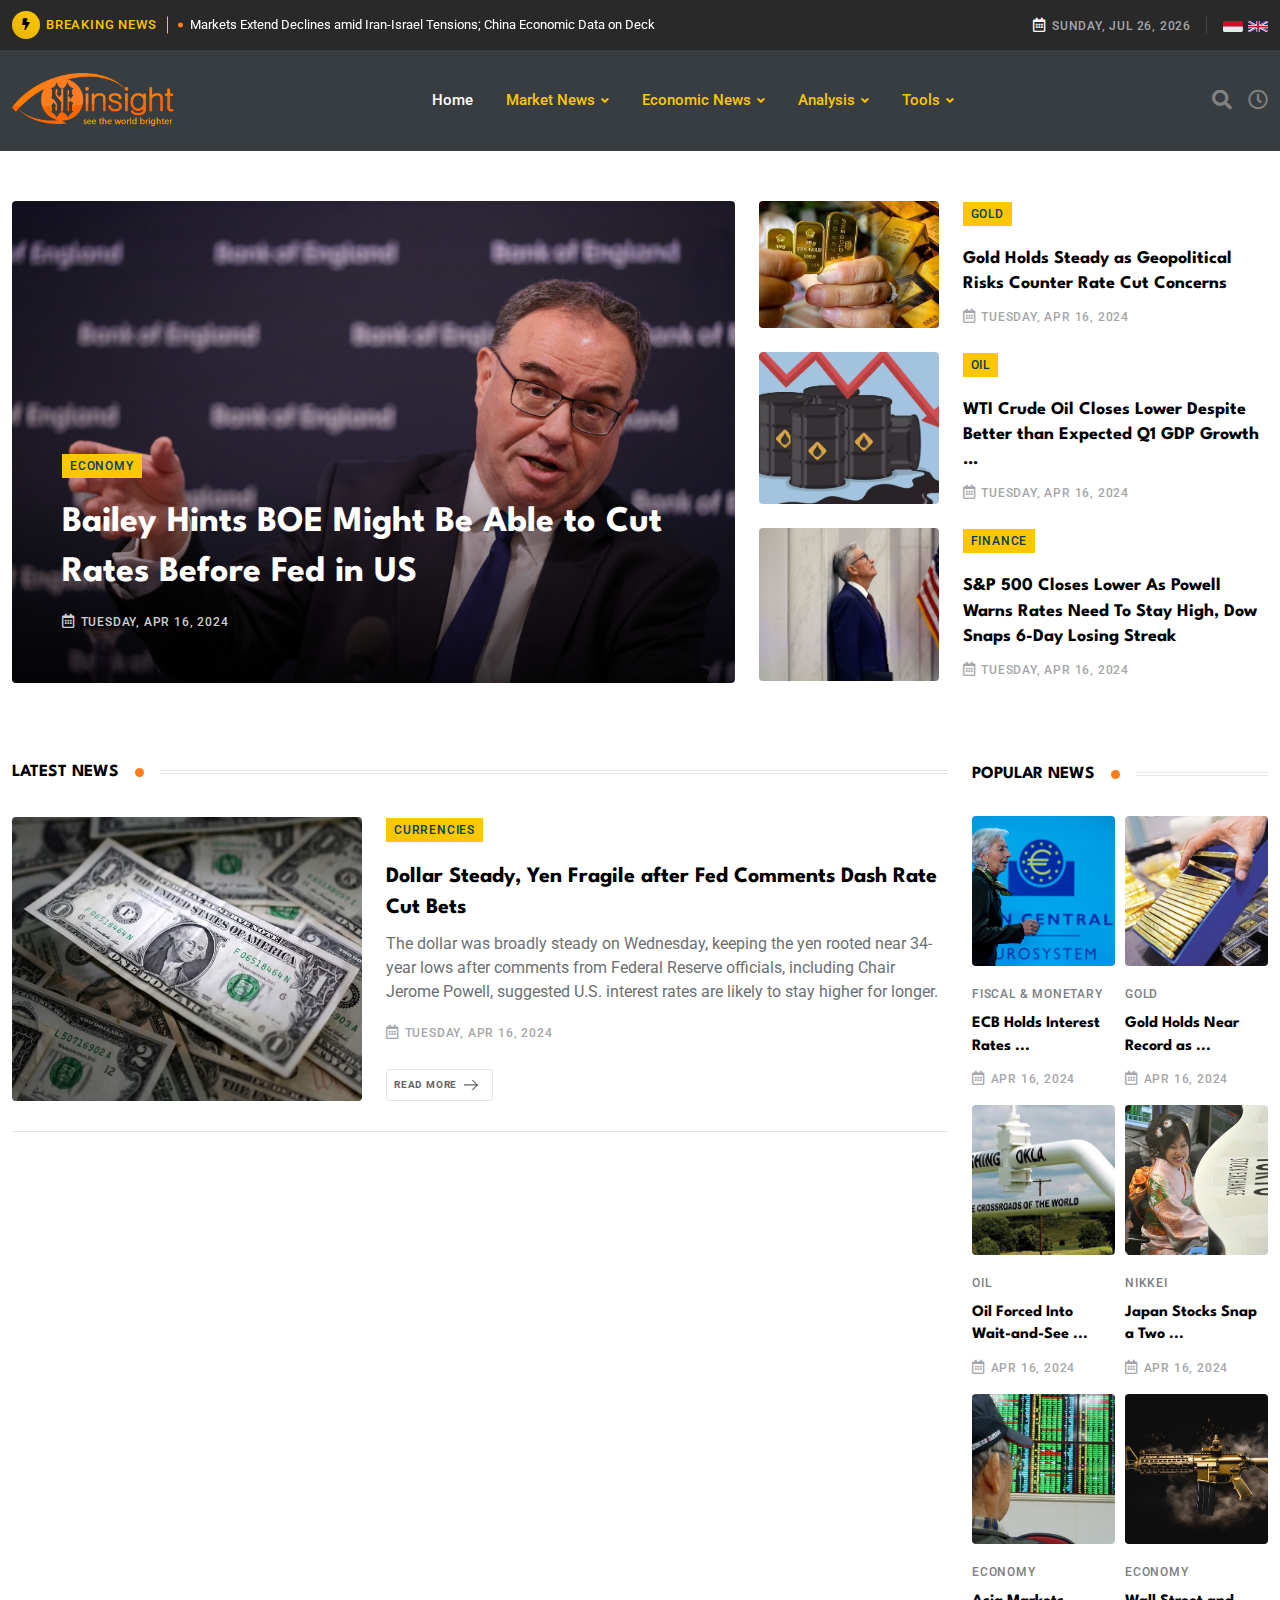
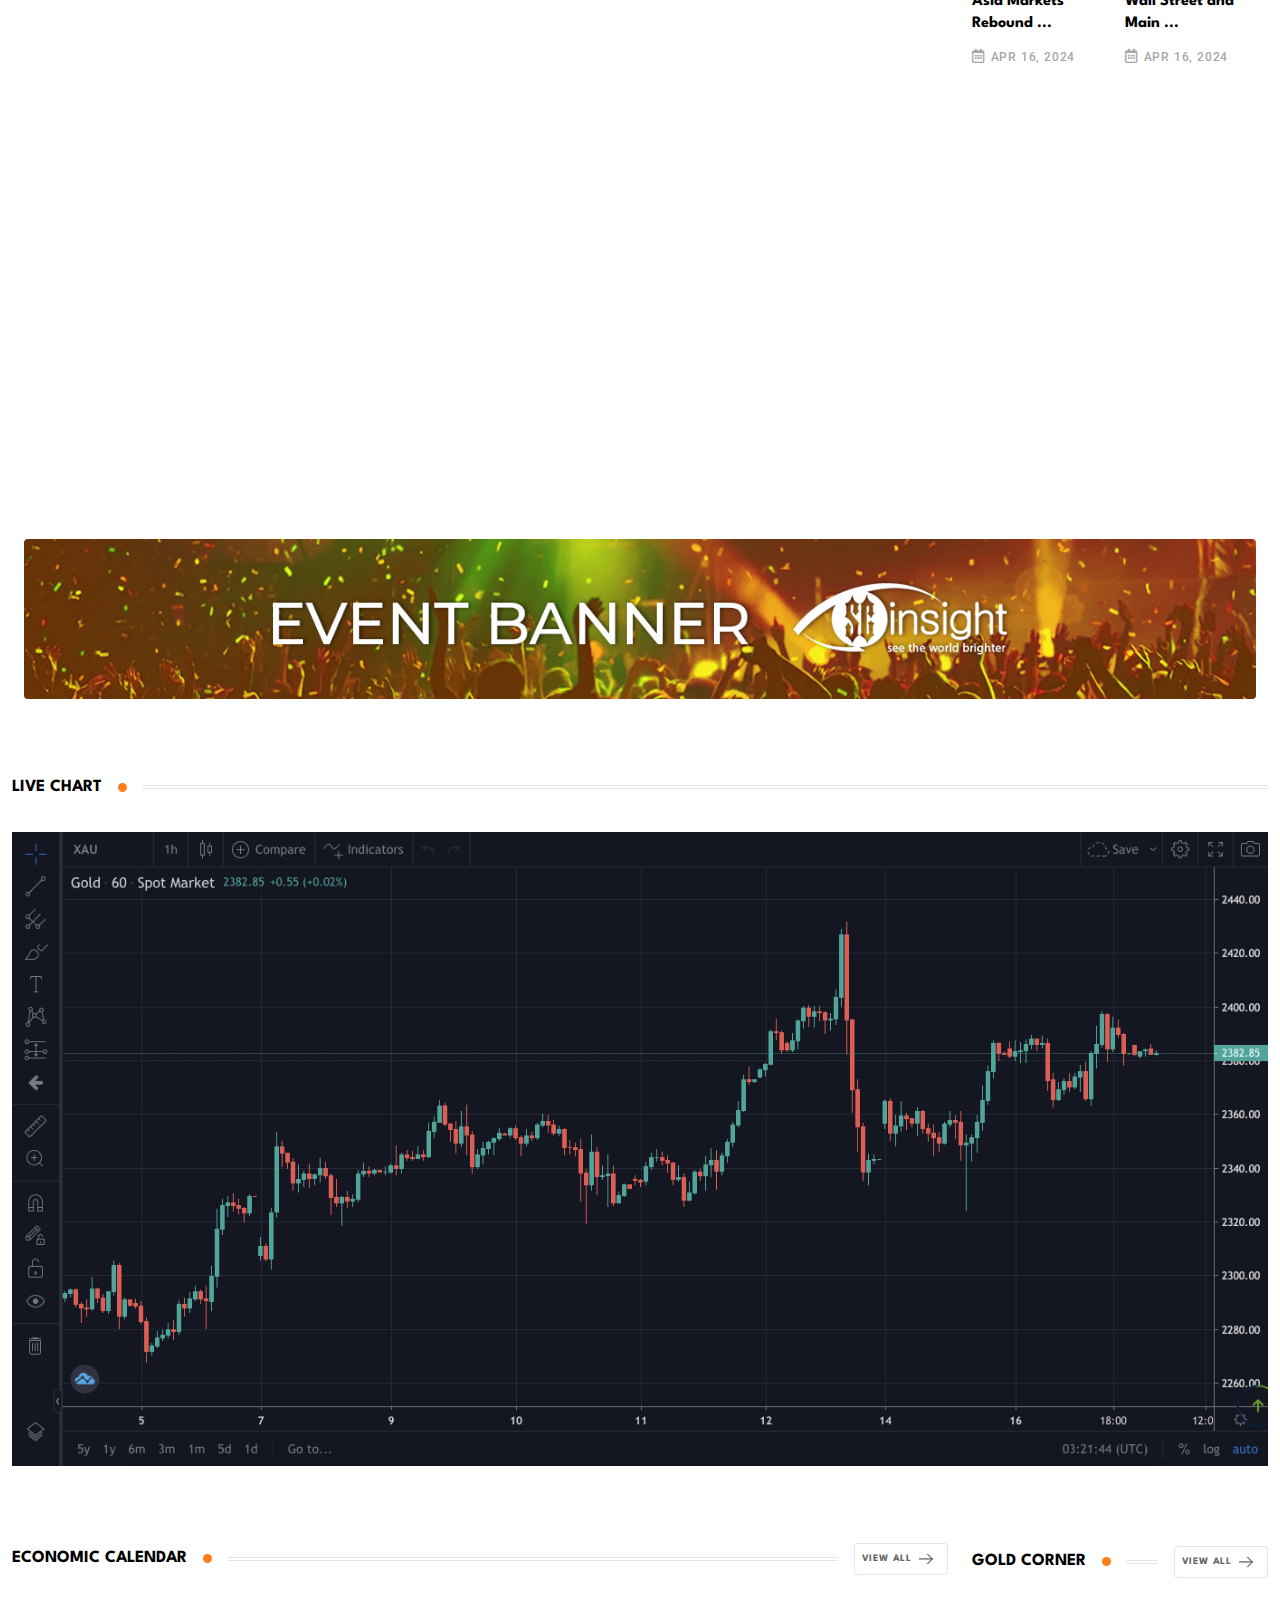
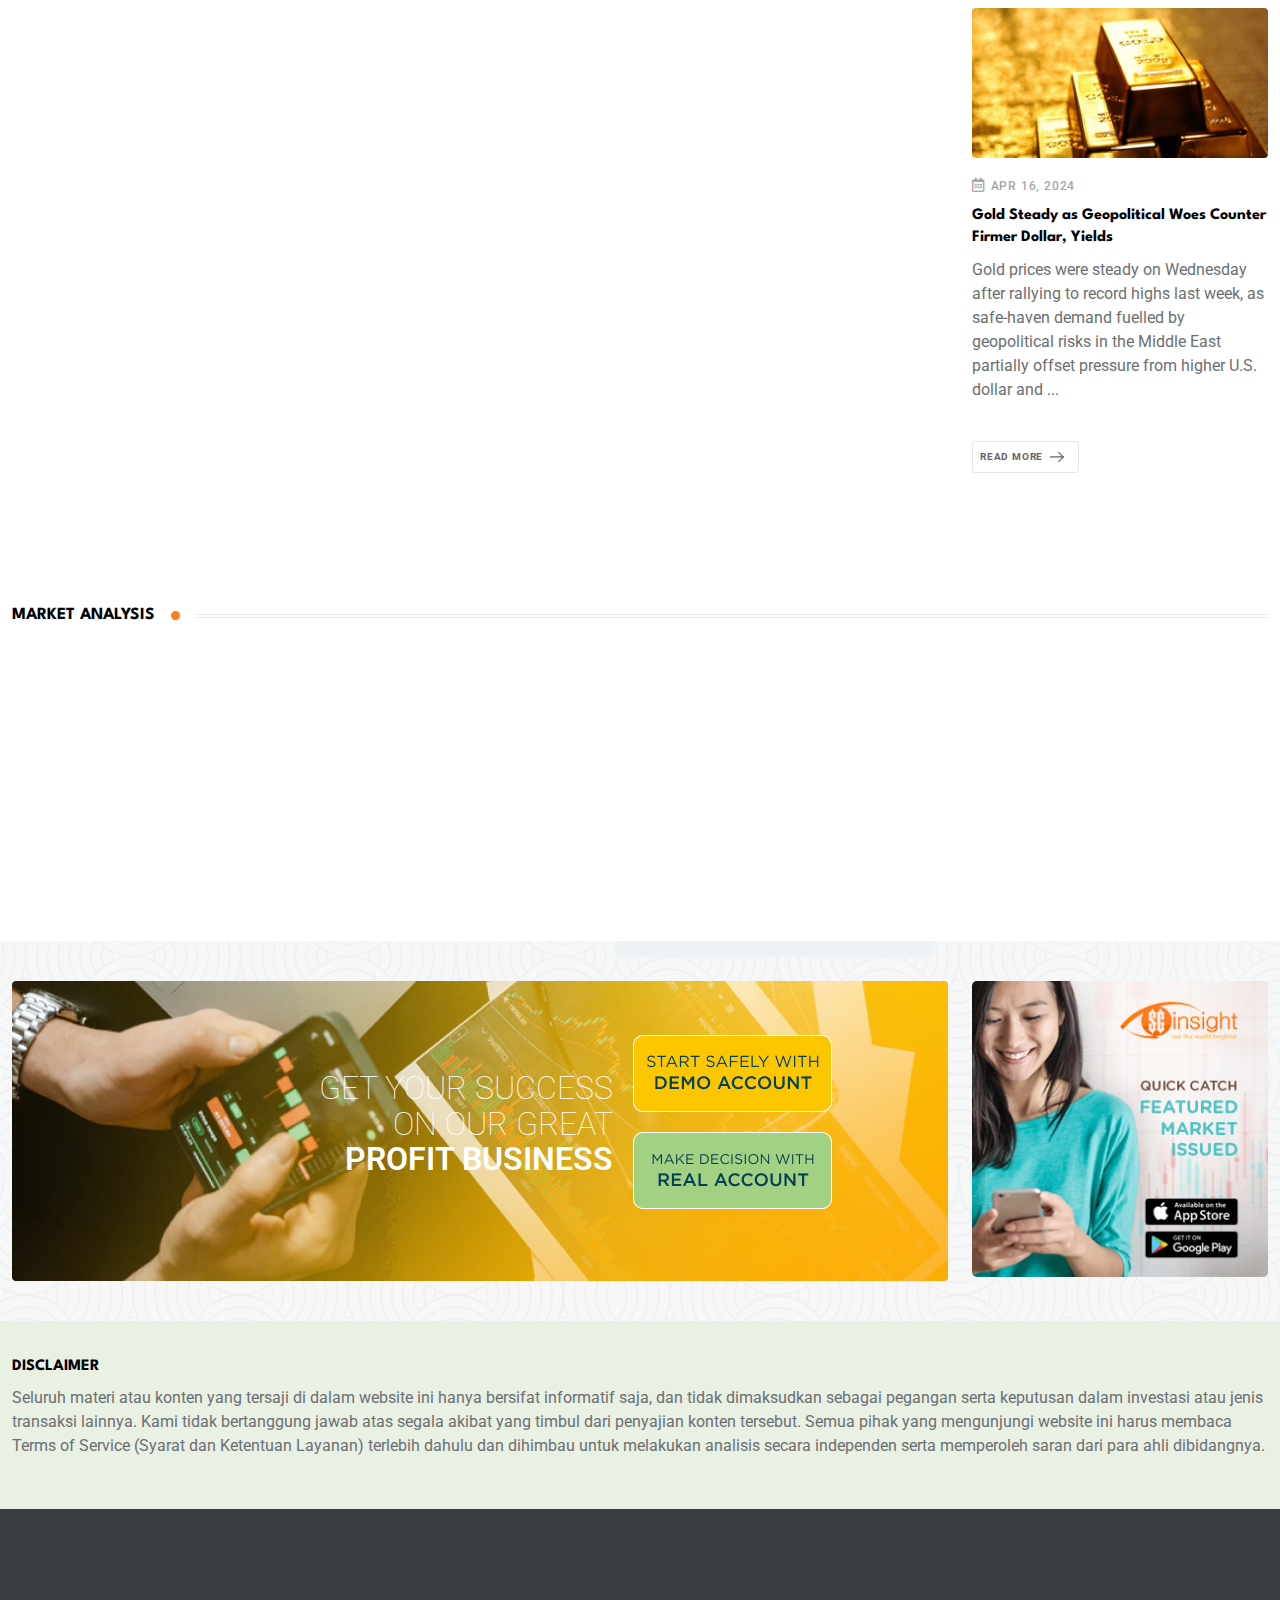
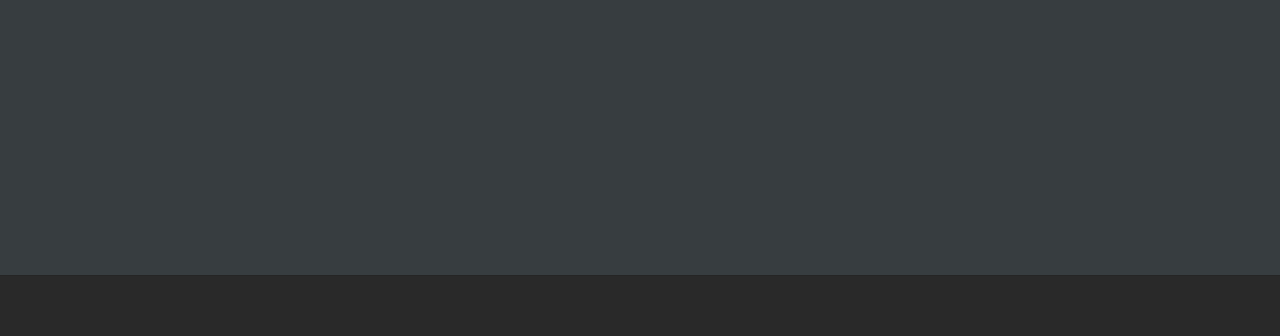
<file: index.html>
<!DOCTYPE html>
<html lang="en">

<head>
   <!-- Meta Data -->
   <meta charset="UTF-8">
   <meta http-equiv="X-UA-Compatible" content="IE=edge">
   <meta name="viewport" content="width=device-width, initial-scale=1">
   <title> SG-Insight - See the World Brighter </title>

   <!-- Favicon -->
   <link rel="shortcut icon" type="image/x-icon" href="media/favicon.png">

   <!-- Dependency Stylesheet -->
   <link rel="stylesheet" type="text/css" href="dependencies/bootstrap/css/bootstrap.min.css">
   <link rel="stylesheet" type="text/css" href="dependencies/fontawesome/css/all.min.css">
   <link rel="stylesheet" type="text/css" href="dependencies/animate/animate.min.css">
   <link rel="stylesheet" type="text/css" href="dependencies/swiper/css/swiper.min.css">
   <link rel="stylesheet" type="text/css" href="dependencies/magnific-popup/css/magnific-popup.css">

   <!-- Site Stylesheet -->
   <link rel="stylesheet" type="text/css" href="assets/css/style.css">

</head>

<body>

   <!-- Start wrapper -->
   <div id="wrapper" class="wrapper">

      <!-- start perloader -->
      <div class="pre-loader" id="preloader">
         <div class="loader"></div>
      </div>
      <!-- end perloader -->

      <!-- Start main-content -->
      <div id="main_content" class="footer-fixed">

         <!-- Header -->
         <header class="rt-header sticky-on">

            <!-- sticky-placeholder -->
            <div id="sticky-placeholder"></div>

            <!-- start  topbar -->
            <div class="topbar topbar-style-1" id="topbar-wrap">
               <div class="container">
                  <div class="row align-items-center">

                     <div class="col-lg-7">
                        <div class="rt-trending rt-trending-style-1">
                           <p class="trending-title">
                              <i class="fas fa-bolt icon"></i>
                              BREAKING NEWS
                           </p>
                           <div class="rt-treding-slider1 swiper-container">
                              <div class="swiper-wrapper">
                                 <div class="swiper-slide">
                                    <div class="item">
                                       <p class="trending-slide-title">
                                          <a href="#">Markets Extend Declines amid Iran-Israel Tensions; China Economic Data on Deck</a>
                                       </p>
                                    </div>
                                 </div>
                                 <div class="swiper-slide">
                                    <div class="item">
                                       <p class="trending-slide-title">
                                          <a href="#">Dow Jumps 200 Points, Looks to Snap 6-Day Losing Streak After Strong Earnings</a>
                                       </p>
                                    </div>
                                 </div>
                                 <div class="swiper-slide">
                                    <div class="item">
                                       <p class="trending-slide-title">
                                          <a href="#">S&P, Nasdaq Muted as Bond Yields Rise; UnitedHealth Boosts Dow</a>
                                       </p>
                                    </div>
                                 </div>
                              </div>
                           </div>
                        </div>
                     </div>
                     <!-- end col -->

                     <div class="col-lg-5">
                        <div class="rt-topbar-right">
                           <div class="meta-wrap">
                              <span class="rt-meta">
                                 <i class="far fa-calendar-alt icon"></i>
                                 <span class="currentDate">
                                    APRIL 10, 2024
                                 </span>
                              </span>
                           </div>
                           
                           <div class="social-wrap d-none d-xl-block">
                              <ul class="rt-top-social">
                                 <li>
                                    <a href="#"><img src="media/flag-ina.svg" alt="Bahasa"></a>
                                 </li>
                                 <li>
                                    <a href="#"><img src="media/flag-en.svg" alt="English"></a>
                                 </li>
                              </ul>
                           </div>

                        </div>
                     </div>
                     <!-- end col -->

                  </div>
                  <!-- end row -->
               </div>
               <!-- end container -->
            </div>
            <!-- end topbar -->

            <!-- Header Main -->
            <div class="header-main header-main-style-1 navbar-wrap" id="navbar-wrap">
               <div class="container">
                  <div class="row">
                     <div class="d-flex align-items-center justify-content-between">

                        <!-- start logo here -->
                        <div class="site-branding">
                           <a class="dark-logo" href="index.html">
                              <img width="162" height="52" src="media/logo/sg-insight-logo.png" alt="SG-Insight">
                           </a>
                        </div>
                        <!-- end logo here -->

                        <!-- start main menu -->
                        <div class="main-menu">
                           <nav class="main-menu__nav">
                              <ul>
                                 <li class="active">
                                    <a class="animation" href="index.html">Home</a>
                                 </li>
                                 <li class="main-menu__nav_sub list">
                                    <a class="animation" href="javascript:void(0)">Market News</a>
                                    <ul class="main-menu__dropdown">
                                       <li class="main-menu__nav_sub">
                                          <a href="javascript:void(0)">
                                             Index
                                          </a>
                                          <ul>
                                             <li><a href="index-market.html">Nikkei</a></li>
                                             <li><a href="index-market.html">Hangseng</a></li>
                                          </ul>
                                       </li>
                                       <li class="main-menu__nav_sub">
                                          <a href="javascript:void(0)">
                                             Commodity
                                          </a>
                                          <ul>
                                             <li><a href="index-news.html">Gold</a></li>
                                             <li><a href="index-news.html">Oil</a></li>
                                          </ul>
                                       </li>
                                       <li class="main-menu__nav_sub">
                                          <a href="javascript:void(0)">
                                             Currencies
                                          </a>
                                          <ul>
                                             <li><a href="index-news.html">EUR/USD</a></li>
                                             <li><a href="index-news.html">USD/JPY</a></li>
                                             <li><a href="index-news.html">USD/CHF</a></li>
                                             <li><a href="index-news.html">AUD/USD</a></li>
                                             <li><a href="index-news.html">GBP/USD</a></li>
                                             <li><a href="index-news.html">US Dollar</a></li>
                                          </ul>
                                       </li>
                                    </ul>
                                 </li>
                                 <li class="main-menu__nav_sub list">
                                    <a class="animation" href="javascript:void(0)">Economic News</a>
                                    <ul class="main-menu__dropdown">
                                       <li><a href="index-news.html">Economy</a></li>
                                       <li><a href="index-news.html">Fiscal & Moneter</a></li>
                                    </ul>
                                 </li>
                                 <li class="main-menu__nav_sub list">
                                    <a class="animation" href="javascript:void(0)">Analysis</a>
                                    <ul class="main-menu__dropdown">
                                       <li><a href="index-market.html">Market Analysis</a></li>
                                       <li><a href="live-chart.html">Live Chart</a></li>
                                    </ul>
                                 </li>
                                 <li class="main-menu__nav_sub list">
                                    <a class="animation" href="javascript:void(0)">Tools</a>
                                    <ul class="main-menu__dropdown">
                                       <li><a href="economic-calendar.html">Economic Calendar</a></li>
                                       <li><a href="historical-data.html">Historical Data</a></li>
                                       <li><a href="pivotFibonacci.html">Pivot & Fibonacci</a></li>
                                    </ul>
                                 </li>
                              </ul>
                           </nav>
                        </div>
                        <!-- end main menu -->

                        <!-- start header actions -->
                        <ul class="header-action-items">
                           <li class="item">
                              <a href="#template-search"><i class="fas fa-search"></i></a>
                           </li>
                           <li class="item cart-icon">
                              <a href="javascript:void(0)" class="cart-menu-btn menu-open-btn">
                                 <i class="far fa-clock"></i>
                              </a>
                           </li>
                        </ul>
                        <!-- end header actions -->

                     </div>
                  </div>
                  <!-- end row -->
               </div>
               <!-- end container -->
            </div>
            <!-- End Header Main -->

         </header>
         <!-- end header -->

         <!-- start rt-mobile-header -->
         <div class="rt-mobile-header mobile-sticky-on">

            <div id="mobile-sticky-placeholder"></div>
            <!-- end mobile-sticky-placeholder -->

            <div class="mobile-top-bar" id="mobile-top-bar">
               <ul class="mobile-top-list">
                  <li>
                     <span class="rt-meta">
                        <i class="far fa-calendar-alt icon"></i>
                        <span class="currentDate">TUESDAY, APR 16, 2024</span>
                     </span>
                  </li>
                  <li>
                     <span class="rt-meta">
                        <a href="#"><img src="media/flag-ina.svg" alt="Bahasa" style="width: 20px;"></a>
                        <a href="#"><img src="media/flag-en.svg" alt="English" style="width: 20px;"></a>
                     </span>
                  </li>
               </ul>
            </div>
            <!-- end mobile-top-bar -->

            <div class="mobile-menu-bar-wrap" id="mobile-menu-bar-wrap">
               <div class="mobile-menu-bar">
                  <div class="logo">
                     <a href="index.html">
                        <img src="media/logo/sg-insight-logo.png" alt="SG-Insight" width="162" height="52">
                     </a>
                  </div>
                  <div class="d-inline-flex">
                  <span class="search-mbl-icon"><a href="#template-search"><i class="fas fa-search"></i></a></span>
                  <span class="sidebarBtn">
                     <span class="bar"></span>
                     <span class="bar"></span>
                     <span class="bar"></span>
                     <span class="bar"></span>
                  </span>
                  </div>
               </div>
               <div class="rt-slide-nav">
                  <div class="offscreen-navigation">
                     <nav class="menu-main-primary-container">
                        <ul class="menu">
                           <li class="list">
                              <a class="animation" href="index.html">Home</a>
                           </li>
                           <li class="list menu-item-has-children">
                              <a class="animation" href="javascript:void(0)">Market News</a>
                              <ul class="main-menu__dropdown sub-menu">
                                 <li class="list menu-item-has-children">
                                    <a href="javascript:void(0)">
                                       Index
                                    </a>
                                    <ul class="main-menu__dropdown sub-menu">
                                       <li><a href="index-market.html">Nikkei</a></li>
                                       <li><a href="index-market.html">Hangseng</a></li>
                                    </ul>
                                 </li>
                                 <li class="list menu-item-has-children">
                                    <a href="javascript:void(0)">
                                       Commodity
                                    </a>
                                    <ul class="main-menu__dropdown sub-menu">
                                       <li><a href="index-news.html">Gold</a></li>
                                       <li><a href="index-news.html">Oil</a></li>
                                    </ul>
                                 </li>
                                 <li class="list menu-item-has-children">
                                    <a href="javascript:void(0)">
                                       Currencies
                                    </a>
                                    <ul class="main-menu__dropdown sub-menu">
                                       <li><a href="index-news.html">EUR/USD</a></li>
                                       <li><a href="index-news.html">USD/JPY</a></li>
                                       <li><a href="index-news.html">USD/CHF</a></li>
                                       <li><a href="index-news.html">AUD/USD</a></li>
                                       <li><a href="index-news.html">GBP/USD</a></li>
                                       <li><a href="index-news.html">US Dollar</a></li>
                                    </ul>
                                 </li>
                              </ul>

                           </li>
                           <li class="list menu-item-has-children">
                              <a class="animation" href="javascript:void(0)">Economic News</a>
                              <ul class="main-menu__dropdown sub-menu">
                                 <li><a href="index-news.html">Economy</a></li>
                                 <li><a href="index-news.html">Fiscal & Moneter</a></li>
                              </ul>
                           </li>
                           <li class="list menu-item-has-children">
                              <a class="animation" href="javascript:void(0)">Analysis</a>
                              <ul class="main-menu__dropdown sub-menu">
                                 <li><a href="index-market.html">Market Analysis</a></li>
                                 <li><a href="live-chart.html">Live Chart</a></li>
                              </ul>
                           </li>
                           <li class="list menu-item-has-children">
                              <a class="animation" href="javascript:void(0)">Tools</a>
                              <ul class="main-menu__dropdown sub-menu">
                                 <li><a href="economic-calendar.html">Economic Calendar</a></li>
                                 <li><a href="historical-data.html">Historical Data</a></li>
                                 <li><a href="pivotFibonacci.html">Pivot & Fibonacci</a></li>
                              </ul>
                           </li>
                        </ul>
                     </nav>
                  </div>
               </div>
            </div>



         </div>
         <!-- end rt-mobile-header -->

         <!-- Start Main -->
         <main>

            <!-- start main post section style 1 -->
            <section class="rt-main-post-section main-post-section-style-1 section-padding">
               <div class="container">
                  <div class="row gutter-24">

                     <div class="col-xl-7 col-lg-6 wow fadeInUp" data-wow-delay="200ms" data-wow-duration="800ms">
                        <div class="rt-post-overlay rt-post-overlay-xl layout-1">
                           <div class="post-img">
                              <a href="news-detail.html" class="img-link">
                                 <img src="media/news/1111100boe-ailey.jpg" alt="post-xl_1" width="900" height="600">
                              </a>
                           </div>
                           <div class="post-content">
                              <a href="index-news.html" class="rt-cat-primary">Economy</a>
                              <h3 class="post-title bold-underline">
                                 <a href="news-detail.html">
                                    Bailey Hints BOE Might Be Able to Cut Rates Before Fed in US
                                 </a>
                              </h3>
                              <div class="post-meta">
                                 <ul>
                                    <li>
                                       <span class="rt-meta">
                                          <i class="far fa-calendar-alt icon"></i>
                                          TUESDAY, APR 16, 2024
                                       </span>
                                    </li>
                                 </ul>
                              </div>
                           </div>
                        </div>
                     </div>
                     <!-- end col -->

                     <div class="col-xl-5 col-lg-6">
                        <div class="row gutter-24">

                           <div class="col-12 wow fadeInUp" data-wow-delay="400ms" data-wow-duration="800ms">
                              <div class="rt-post post-md style-10">
                                 <div class="post-img">
                                    <a href="news-detail.html">
                                       <img src="media/news/goldy.jpg" alt="post" width="696" height="491">
                                    </a>
                                 </div>
                                 <div class="post-content">
                                    <a href="index-news.html" class="rt-cat-primary">Gold</a>
                                    <h3 class="post-title">
                                       <a href="news-detail.html">
                                          Gold Holds Steady as Geopolitical Risks Counter Rate Cut Concerns
                                       </a>
                                    </h3>
                                    <span class="rt-meta">
                                       <i class="far fa-calendar-alt icon"></i>
                                       TUESDAY, APR 16, 2024
                                    </span>
                                 </div>
                              </div>
                           </div>
                           <!-- end col -->

                           <div class="col-12 wow fadeInUp" data-wow-delay="600ms" data-wow-duration="800ms">
                              <div class="rt-post post-md style-10">
                                 <div class="post-img">
                                    <a href="news-detail.html">
                                       <img src="media/news/oil.jpg" alt="post" width="696" height="491">
                                    </a>
                                 </div>
                                 <div class="post-content">
                                    <a href="index-news.html" class="rt-cat-primary">Oil</a>
                                    <h3 class="post-title">
                                       <a href="news-detail.html">
                                          WTI Crude Oil Closes Lower Despite Better than Expected Q1 GDP Growth ...
                                       </a>
                                    </h3>
                                    <span class="rt-meta">
                                       <i class="far fa-calendar-alt icon"></i>
                                       TUESDAY, APR 16, 2024
                                    </span>
                                 </div>
                              </div>
                           </div>
                           <!-- end col -->

                           <div class="col-12 wow fadeInUp" data-wow-delay="800ms" data-wow-duration="800ms">
                              <div class="rt-post post-md style-10">
                                 <div class="post-img">
                                    <a href="news-detail.html">
                                       <img src="media/news/AA1jE1nE.jpeg" alt="post" width="696" height="491">
                                    </a>
                                 </div>
                                 <div class="post-content">
                                    <a href="index-news.html" class="rt-cat-primary">Finance</a>
                                    <h3 class="post-title">
                                       <a href="news-detail.html">
                                          S&P 500 Closes Lower As Powell Warns Rates Need To Stay High, Dow Snaps 6-Day Losing Streak
                                       </a>
                                    </h3>
                                    <span class="rt-meta">
                                       <i class="far fa-calendar-alt icon"></i>
                                       TUESDAY, APR 16, 2024
                                    </span>
                                 </div>
                              </div>
                           </div>
                           <!-- end col -->

                        </div>
                     </div>
                     <!-- end col -->
                  </div>
                  <!-- end row -->
               </div>
               <!-- end container -->
            </section>
            <!-- end main post section style 1 -->


            <!-- start news and feature  section -->
            <section class="section-padding">
               <div class="container">

                  <div class="row gutter-24 sticky-coloum-wrap">
                     <div class="col-xl-9 sticky-coloum-item">
                        <div class="featured-area-style-1 sticky-wrap">

                           <div class="wrap post-wrap mb--60">
                              <h2 class="rt-section-heading">
                                 <span class="rt-section-text">Latest News </span>
                                 <span class="rt-section-dot"></span>
                                 <span class="rt-section-line"></span>
                              </h2>

                              <div class="post-item wow fadeInUp" data-wow-delay="200ms" data-wow-duration="800ms">
                                 <div class="rt-post post-md style-2 grid-meta">
                                    <div class="post-img">
                                       <a href="news-detail.html">
                                          <img src="media/news/dollars.jpeg" alt="post" width="696" height="491">
                                       </a>
                                    </div>
                                    <div class="post-content">
                                       <a href="index-news.html" class="rt-cat-primary">Currencies</a>
                                       <h3 class="post-title bold-underline">
                                          <a href="news-detail.html">
                                             Dollar Steady, Yen Fragile after Fed Comments Dash Rate Cut Bets
                                          </a>
                                       </h3>
                                       <p>
                                          The dollar was broadly steady on Wednesday, keeping the yen rooted near 34-year lows after comments from Federal Reserve officials, including Chair Jerome Powell, suggested U.S. interest rates are likely to stay higher for longer.
                                       </p>
                                       <div class="post-meta">
                                          <ul>
                                             <li>
                                                <span class="rt-meta">
                                                   <i class="far fa-calendar-alt icon"></i>
                                                   TUESDAY, APR 16, 2024
                                                </span>
                                             </li>
                                          </ul>
                                       </div>
                                       <div class="btn-wrap mt--25">
                                          <a href="news-detail.html" class="rt-read-more rt-button-animation-out">
                                             Read More
                                             <svg width="34px" height="16px" viewBox="0 0 34.53 16"
                                                xml:space="preserve">
                                                <rect class="rt-button-line" y="7.6" width="34" height=".4">
                                                </rect>
                                                <g class="rt-button-cap-fake">
                                                   <path class="rt-button-cap"
                                                      d="M25.83.7l.7-.7,8,8-.7.71Zm0,14.6,8-8,.71.71-8,8Z"></path>
                                                </g>
                                             </svg>
                                          </a>
                                       </div>
                                    </div>
                                 </div>
                              </div>
                              <!-- end post-item -->

                              <div class="post-item wow fadeInUp" data-wow-delay="400ms" data-wow-duration="800ms">
                                 <div class="rt-post post-md style-2 grid-meta">
                                    <div class="post-img">
                                       <a href="news-detail.html">
                                          <img src="media/news/hongkong.jpeg" alt="post" width="696" height="491">
                                       </a>
                                    </div>
                                    <div class="post-content">
                                       <a href="index-news.html" class="rt-cat-primary">Hangseng</a>
                                       <h3 class="post-title bold-underline">
                                          <a href="news-detail.html">
                                             Hong Kong Shares Open with a Small Loss
                                          </a>
                                       </h3>
                                       <p>
                                          Hong Kong stocks opened slightly lower on Wednesday after US Federal Reserve boss Jerome Powell warned the fight against inflation might take more time than expected, fuelling worries interest rates could stay higher for longer.
                                       </p>
                                       <div class="post-meta">
                                          <ul>
                                             <li>
                                                <span class="rt-meta">
                                                   <i class="far fa-calendar-alt icon"></i>
                                                   TUESDAY, APR 16, 2024
                                                </span>
                                             </li>
                                          </ul>
                                       </div>
                                       <div class="btn-wrap mt--25">
                                          <a href="news-detail.html" class="rt-read-more rt-button-animation-out">
                                             Read More
                                             <svg width="34px" height="16px" viewBox="0 0 34.53 16"
                                                xml:space="preserve">
                                                <rect class="rt-button-line" y="7.6" width="34" height=".4">
                                                </rect>
                                                <g class="rt-button-cap-fake">
                                                   <path class="rt-button-cap"
                                                      d="M25.83.7l.7-.7,8,8-.7.71Zm0,14.6,8-8,.71.71-8,8Z"></path>
                                                </g>
                                             </svg>
                                          </a>
                                       </div>
                                    </div>
                                 </div>
                              </div>
                              <!-- end post-item -->

                              <div class="post-item wow fadeInUp" data-wow-delay="600ms" data-wow-duration="800ms">
                                 <div class="rt-post post-md style-2 grid-meta">
                                    <div class="post-img">
                                       <a href="news-detail.html">
                                          <img src="media/news/UShouse.jpeg" alt="post" width="696" height="491">
                                       </a>
                                    </div>
                                    <div class="post-content">
                                       <a href="index-news.html" class="rt-cat-primary">Economy</a>
                                       <h3 class="post-title bold-underline">
                                          <a href="news-detail.html">
                                             New US Home Construction Falls to Lowest Level Since August
                                          </a>
                                       </h3>
                                       <p>
                                          New home construction in the US slowed last month as consumers try to wait out high mortgage rates in hopes borrowing costs will ease later this year. 
                                       </p>
                                       <div class="post-meta">
                                          <ul>
                                             <li>
                                                <span class="rt-meta">
                                                   <i class="far fa-calendar-alt icon"></i>
                                                   TUESDAY, APR 16, 2024
                                                </span>
                                             </li>
                                          </ul>
                                       </div>
                                       <div class="btn-wrap mt--25">
                                          <a href="news-detail.html" class="rt-read-more rt-button-animation-out">
                                             Read More
                                             <svg width="34px" height="16px" viewBox="0 0 34.53 16"
                                                xml:space="preserve">
                                                <rect class="rt-button-line" y="7.6" width="34" height=".4">
                                                </rect>
                                                <g class="rt-button-cap-fake">
                                                   <path class="rt-button-cap"
                                                      d="M25.83.7l.7-.7,8,8-.7.71Zm0,14.6,8-8,.71.71-8,8Z"></path>
                                                </g>
                                             </svg>
                                          </a>
                                       </div>
                                    </div>
                                 </div>
                              </div>
                              <!-- end post-item -->

                              <div class="post-item wow fadeInUp" data-wow-delay="800ms" data-wow-duration="800ms">
                                 <div class="rt-post post-md style-2 grid-meta">
                                    <div class="post-img">
                                       <a href="news-detail.html">
                                          <img src="media/news/china-economy.jpeg" alt="post" width="696" height="491">
                                       </a>
                                    </div>
                                    <div class="post-content">
                                       <a href="index-news.html" class="rt-cat-primary">Economy</a>
                                       <h3 class="post-title bold-underline">
                                          <a href="news-detail.html">
                                             China's Economic Momentum Shows Signs of Cooling
                                          </a>
                                       </h3>
                                       <p>
                                          China's economic momentum showed signs of cooling in March after a strong start in the first two months of the year, official data showed Tuesday.
                                       </p>
                                       <div class="post-meta">
                                          <ul>
                                             <li>
                                                <span class="rt-meta">
                                                   <i class="far fa-calendar-alt icon"></i>
                                                   TUESDAY, APR 16, 2024
                                                </span>
                                             </li>
                                          </ul>
                                       </div>
                                       <div class="btn-wrap mt--25">
                                          <a href="news-detail.html" class="rt-read-more rt-button-animation-out">
                                             Read More
                                             <svg width="34px" height="16px" viewBox="0 0 34.53 16"
                                                xml:space="preserve">
                                                <rect class="rt-button-line" y="7.6" width="34" height=".4">
                                                </rect>
                                                <g class="rt-button-cap-fake">
                                                   <path class="rt-button-cap"
                                                      d="M25.83.7l.7-.7,8,8-.7.71Zm0,14.6,8-8,.71.71-8,8Z"></path>
                                                </g>
                                             </svg>
                                          </a>
                                       </div>
                                    </div>
                                 </div>
                              </div>
                              <!-- end post-item -->

                           </div>
                           <!-- end wrap -->

                        </div>
                        <!-- end featured-area-style-1 -->
                     </div>
                     <!-- end col -->

                     <div class="col-xl-3 col-lg-8 mx-auto sticky-coloum-item">
                        <div class="rt-sidebar">

                           <div class="sidebar-wrap ">
                              <h2 class="rt-section-heading style-2 mb--30">
                                 <span class="rt-section-text">Popular News </span>
                                 <span class="rt-section-dot"></span>
                                 <span class="rt-section-line"></span>
                              </h2>
                              <div class="row rt-gutter-10">

                                 <div class="col-6">
                                    <div class="rt-post-grid post-grid-md grid-meta">
                                       <div class="post-img">
                                          <a href="news-detail.html">
                                             <img src="media/news/ECB56.jpg" alt="post" width="343"
                                                height="250" class="img-f01">
                                          </a>
                                       </div>
                                       <div class="post-content">
                                          <a href="index-news.html" class="rt-post-cat-normal">Fiscal & Monetary</a>
                                          <h4 class="post-title">
                                             <a href="news-detail.html">
                                                ECB Holds Interest Rates ...
                                             </a>
                                          </h4>
                                          <span class="rt-meta">
                                             <i class="far fa-calendar-alt icon"></i>
                                             APR 16, 2024
                                          </span>
                                       </div>
                                    </div>
                                 </div>
                                 <!-- col-6 -->

                                 <div class="col-6">
                                    <div class="rt-post-grid post-grid-md grid-meta">
                                       <div class="post-img">
                                          <a href="news-detail.html">
                                             <img src="media/news/emasgbse.jpg" alt="post" width="343"
                                                height="250" class="img-f01">
                                          </a>
                                       </div>
                                       <div class="post-content">
                                          <a href="index-news.html" class="rt-post-cat-normal">Gold</a>
                                          <h4 class="post-title">
                                             <a href="news-detail.html">
                                                Gold Holds Near Record as ...
                                             </a>
                                          </h4>
                                          <span class="rt-meta">
                                             <i class="far fa-calendar-alt icon"></i>
                                             APR 16, 2024
                                          </span>
                                       </div>
                                    </div>
                                 </div>
                                 <!-- col-6 -->

                                 <div class="col-6">
                                    <div class="rt-post-grid post-grid-md grid-meta">
                                       <div class="post-img">
                                          <a href="news-detail.html">
                                             <img src="media/news/0120322_cushing_okla_ap_328.jpg" alt="post" width="343"
                                                height="250" class="img-f01">
                                          </a>
                                       </div>
                                       <div class="post-content">
                                          <a href="index-news.html" class="rt-post-cat-normal">Oil</a>
                                          <h4 class="post-title">
                                             <a href="news-detail.html">
                                                Oil Forced Into Wait-and-See ...
                                             </a>
                                          </h4>
                                          <span class="rt-meta">
                                             <i class="far fa-calendar-alt icon"></i>
                                             APR 16, 2024
                                          </span>
                                       </div>
                                    </div>
                                 </div>
                                 <!-- col-6 -->

                                 <div class="col-6">
                                    <div class="rt-post-grid post-grid-md grid-meta">
                                       <div class="post-img">
                                          <a href="news-detail.html">
                                             <img src="media/news/62309_seorang_pialang_memakai_kostum_tradisional_di_bursa_saham_tokyo.jpg" alt="post" width="343"
                                                height="250" class="img-f01">
                                          </a>
                                       </div>
                                       <div class="post-content">
                                          <a href="index-news.html" class="rt-post-cat-normal">Nikkei</a>
                                          <h4 class="post-title">
                                             <a href="news-detail.html">
                                                Japan Stocks Snap a Two ...
                                             </a>
                                          </h4>
                                          <span class="rt-meta">
                                             <i class="far fa-calendar-alt icon"></i>
                                             APR 16, 2024
                                          </span>
                                       </div>
                                    </div>
                                 </div>
                                 <!-- col-6 -->

                                 <div class="col-6">
                                    <div class="rt-post-grid post-grid-md grid-meta">
                                       <div class="post-img">
                                          <a href="news-detail.html">
                                             <img src="media/news/0asia.jpg" alt="post" width="343"
                                                height="250" class="img-f01">
                                          </a>
                                       </div>
                                       <div class="post-content">
                                          <a href="index-news.html" class="rt-post-cat-normal">Economy</a>
                                          <h4 class="post-title">
                                             <a href="news-detail.html">
                                                Asia Markets Rebound ...
                                             </a>
                                          </h4>
                                          <span class="rt-meta">
                                             <i class="far fa-calendar-alt icon"></i>
                                             APR 16, 2024
                                          </span>
                                       </div>
                                    </div>
                                 </div>
                                 <!-- col-6 -->

                                 <div class="col-6">
                                    <div class="rt-post-grid post-grid-md grid-meta">
                                       <div class="post-img" class="img-f01">
                                          <a href="news-detail.html">
                                             <img src="media/news/xx-2150888837.jpg" alt="post" width="343"
                                                height="250" class="img-f01">
                                          </a>
                                       </div>
                                       <div class="post-content">
                                          <a href="index-news.html" class="rt-post-cat-normal">Economy</a>
                                          <h4 class="post-title">
                                             <a href="news-detail.html">
                                                Wall Street and Main ...
                                             </a>
                                          </h4>
                                          <span class="rt-meta">
                                             <i class="far fa-calendar-alt icon"></i>
                                             APR 16, 2024
                                          </span>
                                       </div>
                                    </div>
                                 </div>
                                 <!-- col-6 -->

                              </div>
                              <!-- end row -->

                           </div>
                           <!-- end slidebar wrap  -->

                        </div>
                        <!-- end rt-sidebar -->
                     </div>
                     <!-- end col -->
                  </div>

            <!-- start rt ad banner -->
            <div class="rt-ad-banner rt-ad-banner-style-1 section-padding pb-0">
               <div class="container">
                  <div class="row">
                     <div class="col-12">
                        <div class="ad-banner-img">
                           <a href="#">
                              <img src="media/gallery/event-banner-sg.jpg" alt="ad-banner" width="1400" height="181">
                           </a>
                        </div>
                     </div>
                     <!-- end col -->
                  </div>
                  <!-- end row -->
               </div>
               <!-- end container -->
            </div>
            <!-- end rt ad banner -->                  


               </div>
               <!-- end container -->
            </section>
            <!-- end news and feature section -->

         <!-- start live chart section -->
            <section class="section-padding">
               <div class="container">
                  <div class="row">
                     <div class="col-lg-12">
                        <div>
                           <h2 class="rt-section-heading">
                              <span class="rt-section-text">Live Chart </span>
                              <span class="rt-section-dot"></span>
                              <span class="rt-section-line"></span>
                           </h2>
                        </div>
                        <div>
                           <img src="media/live-chart.jpg">
                        </div>
                     </div>
                  </div>
               </div>
            </section>
         <!-- end live chart section -->

            <!-- start economic calendar and gold corner section -->
            <section class="section-padding">
               <div class="container">

                  <div class="row gutter-24">
                     <div class="col-xl-9 sticky-coloum-item">
                        <div class="featured-area-style-1">

                           <div class="wrap post-wrap mb--60">
                              <h2 class="rt-section-heading">
                                 <span class="rt-section-text">Economic Calendar</span>
                                 <span class="rt-section-dot"></span>
                                 <span class="rt-section-line"></span>
                                 <a href="economic-calendar.html" class="rt-read-more rt-button-animation-out">
                                    View All
                                    <svg width="34px" height="16px" viewBox="0 0 34.53 16"
                                       xml:space="preserve">
                                       <rect class="rt-button-line" y="7.6" width="34" height=".4">
                                       </rect>
                                       <g class="rt-button-cap-fake">
                                          <path class="rt-button-cap"
                                             d="M25.83.7l.7-.7,8,8-.7.71Zm0,14.6,8-8,.71.71-8,8Z"></path>
                                       </g>
                                    </svg>
                                 </a>
                              </h2>
                              

                              <div class="post-item wow fadeInUp" data-wow-delay="200ms" data-wow-duration="800ms">
                                 <div class="rt-post post-md">
                                    <div class="col-12">
                                       
                                      <table class="table table-responsive table-bordered">
                                          <thead>
                                            <tr>
                                              <th scope="col">Time</th>
                                              <th scope="col">Country</th>
                                              <th scope="col">Impact</th>
                                              <th scope="col">Figures</th>
                                              <th scope="col">Previous</th>
                                              <th scope="col">Forecast</th>
                                              <th scope="col">Actual</th>
                                            </tr>
                                          </thead>
                                          <tbody>
                                            <tr>
                                              <td class="text-center">17.30</td>
                                              <td>AUD</td>
                                              <td class="impact-green">L</span></td>
                                              <td class="text-start">Retail Sales m/m</td>
                                              <td class="text-end">0.60%</td>
                                              <td class="text-end">0.60%</td>
                                              <td class="text-end">0.60%</td>
                                            </tr>
                                            <tr>
                                              <td class="text-center">13.00</td>
                                              <td>EUR</td>
                                              <td class="impact-green">L</span></td>
                                              <td class="text-start">German Trade Balance</td>
                                              <td class="text-end">5.4B</td>
                                              <td class="text-end">4.0B</td>
                                              <td class="text-end">-</td>
                                            </tr>
                                            <tr>
                                              <td class="text-center">13:45</td>
                                              <td>EUR</td>
                                              <td class="impact-green">L</span></td>
                                              <td class="text-start">French Indusrial Production m/m</td>
                                              <td class="text-end">-1.60%</td>
                                              <td class="text-end">-0.10%</td>
                                              <td class="text-end">-</td>
                                            </tr>
                                            <tr>
                                              <td class="text-center">14:15</td>
                                              <td>EUR</td>
                                              <td class="impact-green">L</span></td>
                                              <td class="text-start">Spanish Services PMI</td>
                                              <td class="text-end">50.6</td>
                                              <td class="text-end">50.4</td>
                                              <td class="text-end">-</td>
                                            </tr>
                                            <tr>
                                              <td class="text-center">14:45</td>
                                              <td>EUR</td>
                                              <td class="impact-green">L</span></td>
                                              <td class="text-start">Italian Services PMI</td>
                                              <td class="text-end">50.5</td>
                                              <td class="text-end">49.4</td>
                                              <td class="text-end">-</td>
                                            </tr>
                                            <tr>
                                              <td class="text-center">14:50</td>
                                              <td>EUR</td>
                                              <td class="impact-green">L</span></td>
                                              <td class="text-start">French Final Services PMI</td>
                                              <td class="text-end">53</td>
                                              <td class="text-end">53</td>
                                              <td class="text-end">-</td>
                                            </tr>
                                            <tr>
                                              <td class="text-center">15:00</td>
                                              <td>EUR</td>
                                              <td class="impact-yellow">M</span></td>
                                              <td class="text-start">Final Services PMI (EUR)</td>
                                              <td class="text-end">48.9</td>
                                              <td class="text-end">48.4</td>
                                              <td class="text-end">-</td>
                                            </tr>
                                            <tr>
                                              <td class="text-center">15:30</td>
                                              <td>GBP</td>
                                              <td class="impact-green">L</span></td>
                                              <td class="text-start">Final Services PMI</td>
                                              <td class="text-end">49.2</td>
                                              <td class="text-end">49.2</td>
                                              <td class="text-end">-</td>
                                            </tr>
                                            <tr>
                                              <td class="text-center">19:15</td>
                                              <td>U.S</td>
                                              <td class="impact-red">H</span></td>
                                              <td class="text-start">ADP Non-Farm Employmennt Change</td>
                                              <td class="text-end">132K</td>
                                              <td class="text-end">200K</td>
                                              <td class="text-end">-</td>
                                            </tr>
                                            <tr>
                                              <td class="text-center">19:30</td>
                                              <td>U.S</td>
                                              <td class="impact-green">L</span></td>
                                              <td class="text-start">Trade Balance (US)</td>
                                              <td class="text-end">-70:6B</td>
                                              <td class="text-end">-67.8B</td>
                                              <td class="text-end">-</td>
                                            </tr>
                                            <tr>
                                              <td class="text-center">20:45</td>
                                              <td>U.S</td>
                                              <td class="impact-green">L</span></td>
                                              <td class="text-start">Final Services PMI (US)</td>
                                              <td class="text-end">49.2</td>
                                              <td class="text-end">49.2</td>
                                              <td class="text-end">-</td>
                                            </tr>
                                          </tbody>
                                        </table>

                                    </div>
                                 </div>
                              </div>
                              <!-- end post-item -->

                           </div>
                           <!-- end wrap -->

                        </div>
                        <!-- end featured-area-style-1 -->
                     </div>
                     <!-- end col -->

                     <div class="col-xl-3 col-lg-8">
                        <div class="rt-sidebar">

                           <div class="sidebar-wrap ">
                              <h2 class="rt-section-heading style-2 mb--30">
                                 <span class="rt-section-text">Gold Corner </span>
                                 <span class="rt-section-dot"></span>
                                 <span class="rt-section-line"></span>
                                 <a href="economic-calendar.html" class="rt-read-more rt-button-animation-out">
                                    View All
                                    <svg width="34px" height="16px" viewBox="0 0 34.53 16"
                                       xml:space="preserve">
                                       <rect class="rt-button-line" y="7.6" width="34" height=".4">
                                       </rect>
                                       <g class="rt-button-cap-fake">
                                          <path class="rt-button-cap"
                                             d="M25.83.7l.7-.7,8,8-.7.71Zm0,14.6,8-8,.71.71-8,8Z"></path>
                                       </g>
                                    </svg>
                                 </a>
                              </h2>
                              <div class="row rt-gutter-10">

                                 <div class="col-12">
                                    <div class="rt-post-grid post-grid-md grid-meta">
                                       <div class="post-img">
                                          <a href="news-detail.html">
                                             <img src="media/news/gold-672x372.jpg" alt="post" width="343"
                                                height="250" class="img-f02">
                                          </a>
                                       </div>
                                       <div class="post-content">
                                          <span class="rt-meta">
                                             <i class="far fa-calendar-alt icon"></i>
                                             APR 16, 2024
                                          </span>
                                          <h4 class="post-title mt-2">
                                             <a href="news-detail.html">
                                                Gold Steady as Geopolitical Woes Counter Firmer Dollar, Yields
                                             </a>
                                          </h4>
                                          <p>
                                             Gold prices were steady on Wednesday after rallying to record highs last week, as safe-haven demand fuelled by geopolitical risks in the Middle East partially offset pressure from higher U.S. dollar and ...
                                          </p>
                                       </div>
                                       <div class="btn-wrap mt-2">
                                          <a href="news-detail.html" class="rt-read-more rt-button-animation-out">
                                             Read More
                                             <svg width="34px" height="16px" viewBox="0 0 34.53 16"
                                                xml:space="preserve">
                                                <rect class="rt-button-line" y="7.6" width="34" height=".4">
                                                </rect>
                                                <g class="rt-button-cap-fake">
                                                   <path class="rt-button-cap"
                                                      d="M25.83.7l.7-.7,8,8-.7.71Zm0,14.6,8-8,.71.71-8,8Z"></path>
                                                </g>
                                             </svg>
                                          </a>
                                       </div>
                                    </div>
                                 </div>
                                 <!-- col-12 -->

                              </div>
                              <!-- end row -->

                           </div>
                           <!-- end slidebar wrap  -->

                        </div>
                        <!-- end rt-sidebar -->
                     </div>
                     <!-- end col -->
                  </div>                
               </div>
               <!-- end container -->
            </section>
            <!-- end economic calendar and gold corner section -->

            <!-- start market analysis section -->
            <section class="section-padding pt-0">
               <div class="container">

                  <div class="row gutter-24">
                     <div class="col-xl-12">
                        <div class="featured-area-style-1">

                           <div class="wrap post-wrap">
                              <h2 class="rt-section-heading">
                                 <span class="rt-section-text">Market Analysis</span>
                                 <span class="rt-section-dot"></span>
                                 <span class="rt-section-line"></span>
                              </h2>
                              

                              <div class="post-item wow fadeInUp" data-wow-delay="200ms" data-wow-duration="800ms">
                                 <div class="rt-post post-md">
                                    <div class="col-lg-4 col-md-12">
                                       <div class="rt-post-overlay rt-post-overlay-md pe-2">
                                          <div class="post-img">
                                             <a href="news-detail-market.html" class="img-link">
                                                <img src="media/analysis/HKKAPL17.png" alt="" width="900" height="600">
                                             </a>
                                          </div>
                                          <div class="post-content">
                                             <a href="news-detail-market.html" class="rt-cat-primary">Market Analysis</a>
                                             <h3 class="post-title bold-underline">
                                                <a href="news-detail-market.html">
                                                   Hangseng Daily Projection
                                                </a>
                                             </h3>
                                             <div class="post-meta">
                                                <ul>
                                                   <li>
                                                      <span class="rt-meta">
                                                         <i class="far fa-calendar-alt icon"></i>
                                                         TUESDAY, APR 16, 2024
                                                      </span>
                                                   </li>
                                                </ul>
                                             </div>
                                          </div>
                                       </div>
                                    </div>
                                    <div class="col-lg-4 col-md-12">
                                       <div class="rt-post-overlay rt-post-overlay-md">
                                          <div class="post-img">
                                             <a href="news-detail-market.html" class="img-link">
                                                <img src="media/analysis/NAPL17.png" alt="" width="900" height="600">
                                             </a>
                                          </div>
                                          <div class="post-content">
                                             <a href="news-detail-market.html" class="rt-cat-primary">Market Analysis</a>
                                             <h3 class="post-title bold-underline">
                                                <a href="news-detail-market.html">
                                                   Nikkei Daily Projection
                                                </a>
                                             </h3>
                                             <div class="post-meta">
                                                <ul>
                                                   <li>
                                                      <span class="rt-meta">
                                                         <i class="far fa-calendar-alt icon"></i>
                                                         TUESDAY, APR 16, 2024
                                                      </span>
                                                   </li>
                                                </ul>
                                             </div>
                                          </div>
                                       </div>
                                    </div>
                                    <div class="col-lg-4 col-md-12">
                                       <div class="rt-post-overlay rt-post-overlay-md ps-2">
                                          <div class="post-img">
                                             <a href="news-detail-market.html" class="img-link">
                                                <img src="media/analysis/GAPL17.png" alt="" width="900" height="600">
                                             </a>
                                          </div>
                                          <div class="post-content">
                                             <a href="news-detail-market.html" class="rt-cat-primary">Market Analysis</a>
                                             <h3 class="post-title bold-underline">
                                                <a href="news-detail-market.html">
                                                   Gold Daily Projection
                                                </a>
                                             </h3>
                                             <div class="post-meta">
                                                <ul>
                                                   <li>
                                                      <span class="rt-meta">
                                                         <i class="far fa-calendar-alt icon"></i>
                                                         TUESDAY, APR 16, 2024
                                                      </span>
                                                   </li>
                                                </ul>
                                             </div>
                                          </div>
                                       </div>
                                    </div>
                                 </div>
                              </div>
                              <!-- end post-item -->

                           </div>
                           <!-- end wrap -->

                        </div>
                        <!-- end featured-area-style-1 -->
                     </div>
                     <!-- end col -->

                  </div>                
               </div>
               <!-- end container -->
            </section>
            <!-- end market analysis section -->

            <!-- start CTA banner section -->
            <section class="section-padding feature-section-style-1 overflow-hidden" data-bg-image="media/elements/element_15.png">
               <div class="container">

                  <div class="row gutter-24">
                     <div class="col-xl-9 col-sm-12">
                        <div class="bg-demo p-2">
                           <div class="col-8 bg-demo-text">
                              <span class="text-demo-thin">GET YOUR SUCCESS<br>
                                 ON OUR GREAT</span>
                              <span class="text-demo-bold">PROFIT BUSINESS</span>
                           </div>
                           <div class="col-4 btn-img-demo">
                              <a href="#"><img src="media/btn-demo-account.png" class="b-demo" alt="register demo account"></a>
                              <a href="#"><img src="media/btn-real-account.png" class="b-real"  alt="register real account"></a>
                           </div>
                        </div>

                     </div>
                     <!-- end col -->

                     <div class="col-xl-3  col-sm-12">
                        <div>
                           <img src="media/banner/sginsight-mobapp-banner.jpg" class="rounded-3">
                        </div>

                     </div>
                     <!-- end col -->
                  </div>                
               </div>
               <!-- end container -->
            </section>
            <!-- end CTA banner section -->

            <!-- start disclaimer -->
            <div class="rt-ad-banner rt-ad-banner-style-1 text-disclaimer">
               <div class="container">
                  <div class="row">
                     <div class="col-12">
                        <div>
                           <h6>DISCLAIMER</h6>
                           <p>Seluruh materi atau konten yang tersaji di dalam website ini hanya bersifat informatif saja, dan tidak dimaksudkan sebagai pegangan serta keputusan dalam investasi atau jenis transaksi lainnya. Kami tidak bertanggung jawab atas segala akibat yang timbul dari penyajian konten tersebut. Semua pihak yang mengunjungi website ini harus membaca Terms of Service (Syarat dan Ketentuan Layanan) terlebih dahulu dan dihimbau untuk melakukan analisis secara independen serta memperoleh saran dari para ahli dibidangnya.</p>
                        </div>
                     </div>
                     <!-- end col -->
                  </div>
                  <!-- end row -->
               </div>
               <!-- end container -->
            </div>
            <!-- end disclaimer --> 


         </main>
         <!-- End Main -->

         <!-- Start Footer -->
         <footer class="footer">

            <div class="footer-top footer-style-1">
               <div class="container">
                  <div class="row gutter-30">

                     <div class="col-xl-3 col-md-6 wow fadeInUp" data-wow-delay="200ms" data-wow-duration="800ms">
                        <div class="footer-widget">
                           <div class="logo footer-logo">
                              <a class="dark-logo" href="index.html">
                                 <img width="162" height="52" src="media/logo/sg-insight-logo.png" alt="SG-Insight">
                              </a>
                           </div>
                           <ul class="footer-social gutter-15">
                              <li class="social-item">
                                 <a href="https://www.facebook.com/" class="social-link fb" target="_blank">
                                    <i class="fab fa-facebook-f"></i>
                                 </a>
                              </li>
                              <li class="social-item">
                                 <a href="https://youtube.com/" class="social-link yu" target="_blank">
                                    <i class="fab fa-youtube"></i>
                                 </a>
                              </li>
                              <li class="social-item">
                                 <a href="https://twitter.com/" class="social-link tw" target="_blank">
                                    <i class="fab fa-twitter"></i>
                                 </a>
                              </li>
                              <li class="social-item">
                                 <a href="https://instagram.com/" class="social-link ig" target="_blank">
                                    <i class="fab fa-instagram"></i>
                                 </a>
                              </li>

                           </ul>
                        </div>
                     </div>
                     <!-- end col -->

                     <div class="col-xl-3 col-md-6 wow fadeInUp d-flex justify-content-xl-center justify-content-start"
                        data-wow-delay="400ms" data-wow-duration="800ms">
                        <div class="footer-widget">
                           <h3 class="footer-widget-title">About</h3>
                           <ul class="widget-list cat-list">
                              <li class="widget-list-item">
                                 <a href="#" class="widget-list-link">
                                    Our Company
                                 </a>
                              </li>
                              <li class="widget-list-item">
                                 <a href="#" class="widget-list-link">
                                    Privacy Policy
                                 </a>
                              </li>
                              <li class="widget-list-item">
                                 <a href="#" class="widget-list-link">
                                    Risk Disclosure
                                 </a>
                              </li>
                              <li class="widget-list-item">
                                 <a href="#" class="widget-list-link">
                                   Term of Service
                                 </a>
                              </li>
                           </ul>
                        </div>
                     </div>
                     <!-- end col -->

                     <div class="col-xl-3 col-md-6 wow fadeInUp d-flex justify-content-xl-center justify-content-start"
                        data-wow-delay="400ms" data-wow-duration="800ms">
                        <div class="footer-widget">
                           <h3 class="footer-widget-title">Main Menu</h3>
                           <ul class="widget-list cat-list">
                              <li class="widget-list-item">
                                 <a href="#" class="widget-list-link">
                                   Index
                                 </a>
                              </li>
                              <li class="widget-list-item">
                                 <a href="#" class="widget-list-link">
                                    Commodity
                                 </a>
                              </li>
                              <li class="widget-list-item">
                                 <a href="#" class="widget-list-link">
                                    Currencies
                                 </a>
                              </li>
                              <li class="widget-list-item">
                                 <a href="#" class="widget-list-link">
                                    Economy
                                 </a>
                              </li>
                              <li class="widget-list-item">
                                 <a href="#" class="widget-list-link">
                                    Fiscal & Moneter
                                 </a>
                              </li>
                              <li class="widget-list-item">
                                 <a href="#" class="widget-list-link">
                                    Market Analysis
                                 </a>
                              </li>
                           </ul>
                        </div>
                     </div>
                     <!-- end col -->

                     <div class="col-xl-3 col-md-6 wow fadeInUp d-flex justify-content-xl-center justify-content-start"
                        data-wow-delay="400ms" data-wow-duration="800ms">
                        <div class="footer-widget">
                           <h3 class="footer-widget-title">Tools</h3>
                           <ul class="widget-list cat-list">
                              <li class="widget-list-item">
                                 <a href="#" class="widget-list-link">
                                    Live Chart
                                 </a>
                              </li>
                              <li class="widget-list-item">
                                 <a href="#" class="widget-list-link">
                                    Economic Calendar
                                 </a>
                              </li>
                              <li class="widget-list-item">
                                 <a href="#" class="widget-list-link">
                                    Historical Data
                                 </a>
                              </li>
                              <li class="widget-list-item">
                                 <a href="#" class="widget-list-link">
                                    Pivot & Fibonacci
                                 </a>
                              </li>
                           </ul>
                        </div>
                     </div>
                     <!-- end col -->

                  </div>
               </div>
            </div>
            <!-- End footer top -->

            <div class="footer-bottom">
               <div class="container">
                  <div class="footer-bottom-area d-flex align-items-center justify-content-center">
                     <p class="copyright-text mb-0 wow fadeInUp" data-wow-delay="200ms" data-wow-duration="800ms">
                        Copyright © <span class="currentYear"></span> SG-Insight, All Rights Reserved
                     </p>
                  </div>
               </div>
            </div>
            <!-- End footer bottom -->

         </footer>
         <!-- End  Footer -->

      </div>
      <!-- End main-content -->

      <!-- Start Cart Wrap -->
      <div class="cart-wrap" id="cart-wrap" data-position="left">
         <div class="cart-content">
            <div class="cart-header">
               <span class="cart-title d-inlie-block">World Time</span>
               <button type="button" class="cart-menu-btn menu-close-btn">
                  <span class="menu-btn-icon">
                     <i class="fas fa-times"></i>
                  </span>
               </button>
            </div>
            <ul class="cart-items ">
               <li class="d-flex justify-content-between">
                  <div class="item-description">
                     <span class="item-amount d-flex align-items-center"><span class="item-quantity">Today, +0HRS</span></span>
                     <span class="item-main-title"><a href="#">Jakarta</a></span>
                  </div>
                  <div class="item-value">
                     16.10
                  </div>
               </li>
               <li class="d-flex justify-content-between">
                  <div class="item-description">
                     <span class="item-amount d-flex align-items-center"><span class="item-quantity">Today, +1HRS</span></span>
                     <span class="item-main-title"><a href="#">Honkong</a></span>
                  </div>
                  <div class="item-value">
                     17.24
                  </div>
               </li>
               <li class="d-flex justify-content-between">
                  <div class="item-description">
                     <span class="item-amount d-flex align-items-center"><span class="item-quantity">Today, +2HRS</span></span>
                     <span class="item-main-title"><a href="#">Tokyo</a></span>
                  </div>
                  <div class="item-value">
                     18.24
                  </div>
               </li>
            </ul>
         </div>
      </div>
      <!-- End Cart Wrap -->

      <!-- Start Search  -->
      <div id="template-search" class="template-search">
         <button type="button" class="close">×</button>
         <form class="search-form">
            <input type="search" value="" placeholder="Search" />
            <button type="submit" class="search-btn btn-ghost style-1">
               <i class="flaticon-search"></i>
            </button>
         </form>
      </div>
      <!-- End Search -->

      <!-- start back to top -->
      <a href="javascript:void(0)" id="back-to-top">
         <i class="fas fa-angle-double-up"></i>
      </a>
      <!-- End back to top -->

   </div>
   <!-- End wrapper -->


   <!-- Dependency Scripts -->
   <script src="dependencies/jquery/jquery.min.js"></script>
   <script src="dependencies/popper.js/popper.min.js"></script>
   <script src="dependencies/bootstrap/js/bootstrap.min.js"></script>
   <script src="dependencies/appear/appear.min.js"></script>
   <script src="dependencies/swiper/js/swiper.min.js"></script>
   <script src="dependencies/masonry/masonry.min.js"></script>
   <script src="dependencies/magnific-popup/js/magnific-popup.min.js"></script>
   <script src="dependencies/theia-sticky-sidebar/resize-sensor.min.js"></script>
   <script src="dependencies/theia-sticky-sidebar/theia-sticky-sidebar.min.js"></script>
   <script src="dependencies/validator/validator.min.js"></script>
   <script src="dependencies/tween-max/tween-max.js"></script>
   <script src="dependencies/wow/js/wow.min.js"></script>

   <!-- custom -->
   <script src="assets/js/app.js"></script>

</body>

</html>
</file>
<file: assets/css/style.css>
@charset "UTF-8";
/****************************

SG-Insight Style 2024

******************************/

@import url("https://fonts.googleapis.com/css2?family=Roboto:ital,wght@0,300;0,400;0,500;0,700;0,900;1,400&display=swap");
@import url("https://fonts.googleapis.com/css2?family=Spartan:wght@300;400;500;600;700;800&display=swap");
:root {
  --font-body: "Roboto", sans-serif;
  --font-title: "Spartan", sans-serif;
  --font-awesome: "Font Awesome 5 Free";
  --color-header: #373D40;
  --color-primary: #FCC700;
  --color-primary-rgb: 252, 199, 0;
  --color-white: #fff;
  --color-white-rgb: 255, 255, 255;
  --color-black: #000;
  --color-black-rgb: 0, 0, 0;
  --color-border: #e5e5e5;
  --color-border-rgb: 229, 229, 229;
  --color-cat-normal: #7a7e83;
  --color-cat-normal-rgb: 122, 126, 131;
  --color-meta-normal: #a5a6aa;
  --color-meta-normal-rgb: 165, 166, 170;
  --color-gray: #f7f7f7;
  --color-gray-rgb: 247, 247, 247;
  --color-body: #6c6f72;
  --color-body-rgb: 108, 111, 114;
  --color-body-bg: #fff;
  --border-radius-xs: 4px;
  --border-radius-sm: 6px;
  --border-radius-md: 10px;
  --border-radius-lg: 15px;
  --border-radius-xl: 20px;
  --color-fb: #1559c2;
  --color-tw: #1ea9e9;
  --color-in: #3f729b;
  --color-vm: #2cc0eb;
  --color-pn: #3b5998;
  --color-wh: #43ce13;
  --color-dr: #f65e97;
  --color-dw: #ff6b10;
  --color-yu: #ed1d25;
  --color-ig: #E4405F;
}

:root[data-theme=dark] {
  --color-white: #000;
  --color-white-rgb: 0, 0, 0;
  --color-black: #fff;
  --color-black-rgb: 255, 255, 255;
  --color-body: #d7d7d7;
  --color-body-rgb: 215, 215, 215;
  --color-body-bg: #101213;
  --color-border: #222121;
  --color-dark-bg_2: #171818;
}

/* pulseShadow */
@-webkit-keyframes pulseShadowlgprimary {
  0% {
    -webkit-box-shadow: 0 0 0 0 rgba(41, 98, 255, 0.7);
  }
  70% {
    -webkit-box-shadow: 0 0 0 20px rgba(41, 98, 255, 0);
  }
  100% {
    -webkit-box-shadow: 0 0 0 0 rgba(41, 98, 255, 0);
  }
}
@keyframes pulseShadowlgprimary {
  0% {
    -webkit-box-shadow: 0 0 0 0 rgba(41, 98, 255, 0.7);
            box-shadow: 0 0 0 0 rgba(41, 98, 255, 0.7);
  }
  70% {
    -webkit-box-shadow: 0 0 0 20px rgba(41, 98, 255, 0);
            box-shadow: 0 0 0 20px rgba(41, 98, 255, 0);
  }
  100% {
    -webkit-box-shadow: 0 0 0 0 rgba(41, 98, 255, 0);
            box-shadow: 0 0 0 0 rgba(41, 98, 255, 0);
  }
}
@-webkit-keyframes pulseShadowsmwhite {
  0% {
    -webkit-box-shadow: 0 0 0 0 rgba(255, 255, 255, 0.7);
  }
  70% {
    -webkit-box-shadow: 0 0 0 10px rgba(255, 255, 255, 0);
  }
  100% {
    -webkit-box-shadow: 0 0 0 0 rgba(255, 255, 255, 0);
  }
}
@keyframes pulseShadowsmwhite {
  0% {
    -webkit-box-shadow: 0 0 0 0 rgba(255, 255, 255, 0.7);
            box-shadow: 0 0 0 0 rgba(255, 255, 255, 0.7);
  }
  70% {
    -webkit-box-shadow: 0 0 0 10px rgba(255, 255, 255, 0);
            box-shadow: 0 0 0 10px rgba(255, 255, 255, 0);
  }
  100% {
    -webkit-box-shadow: 0 0 0 0 rgba(255, 255, 255, 0);
            box-shadow: 0 0 0 0 rgba(255, 255, 255, 0);
  }
}
@-webkit-keyframes pulseShadowxlwhite {
  0% {
    -webkit-box-shadow: 0 0 0 0 rgba(255, 255, 255, 0.7);
  }
  70% {
    -webkit-box-shadow: 0 0 0 30px rgba(255, 255, 255, 0);
  }
  100% {
    -webkit-box-shadow: 0 0 0 0 rgba(255, 255, 255, 0);
  }
}
@keyframes pulseShadowxlwhite {
  0% {
    -webkit-box-shadow: 0 0 0 0 rgba(255, 255, 255, 0.7);
            box-shadow: 0 0 0 0 rgba(255, 255, 255, 0.7);
  }
  70% {
    -webkit-box-shadow: 0 0 0 30px rgba(255, 255, 255, 0);
            box-shadow: 0 0 0 30px rgba(255, 255, 255, 0);
  }
  100% {
    -webkit-box-shadow: 0 0 0 0 rgba(255, 255, 255, 0);
            box-shadow: 0 0 0 0 rgba(255, 255, 255, 0);
  }
}
@-webkit-keyframes pulseShadowlgwhite {
  0% {
    -webkit-box-shadow: 0 0 0 0 rgba(255, 255, 255, 0.7);
  }
  70% {
    -webkit-box-shadow: 0 0 0 15px rgba(255, 255, 255, 0);
  }
  100% {
    -webkit-box-shadow: 0 0 0 0 rgba(255, 255, 255, 0);
  }
}
@keyframes pulseShadowlgwhite {
  0% {
    -webkit-box-shadow: 0 0 0 0 rgba(255, 255, 255, 0.7);
            box-shadow: 0 0 0 0 rgba(255, 255, 255, 0.7);
  }
  70% {
    -webkit-box-shadow: 0 0 0 15px rgba(255, 255, 255, 0);
            box-shadow: 0 0 0 15px rgba(255, 255, 255, 0);
  }
  100% {
    -webkit-box-shadow: 0 0 0 0 rgba(255, 255, 255, 0);
            box-shadow: 0 0 0 0 rgba(255, 255, 255, 0);
  }
}
@-webkit-keyframes pulseShadowsmgray {
  0% {
    -webkit-box-shadow: 0 0 0 0 rgba(172, 172, 172, 0.7);
  }
  70% {
    -webkit-box-shadow: 0 0 0 10px rgba(172, 172, 172, 0);
  }
  100% {
    -webkit-box-shadow: 0 0 0 0 rgba(172, 172, 172, 0);
  }
}
@keyframes pulseShadowsmgray {
  0% {
    -webkit-box-shadow: 0 0 0 0 rgba(172, 172, 172, 0.7);
            box-shadow: 0 0 0 0 rgba(172, 172, 172, 0.7);
  }
  70% {
    -webkit-box-shadow: 0 0 0 10px rgba(172, 172, 172, 0);
            box-shadow: 0 0 0 10px rgba(172, 172, 172, 0);
  }
  100% {
    -webkit-box-shadow: 0 0 0 0 rgba(172, 172, 172, 0);
            box-shadow: 0 0 0 0 rgba(172, 172, 172, 0);
  }
}
/* pulseScale */
@-webkit-keyframes pulseScale {
  0% {
    -webkit-transform: translateX(-50%) translateY(-50%) translateZ(0) scale(1);
            transform: translateX(-50%) translateY(-50%) translateZ(0) scale(1);
    opacity: 1;
  }
  100% {
    -webkit-transform: translateX(-50%) translateY(-50%) translateZ(0) scale(1.5);
            transform: translateX(-50%) translateY(-50%) translateZ(0) scale(1.5);
    opacity: 0;
  }
}
@keyframes pulseScale {
  0% {
    -webkit-transform: translateX(-50%) translateY(-50%) translateZ(0) scale(1);
            transform: translateX(-50%) translateY(-50%) translateZ(0) scale(1);
    opacity: 1;
  }
  100% {
    -webkit-transform: translateX(-50%) translateY(-50%) translateZ(0) scale(1.5);
            transform: translateX(-50%) translateY(-50%) translateZ(0) scale(1.5);
    opacity: 0;
  }
}
/*read more button animation*/
@-webkit-keyframes qode-button-cap-out {
  0%, 50% {
    -webkit-transform: translateX(-35px) scaleX(-1);
    transform: translateX(-35px) scaleX(-1);
  }
  100%, 51% {
    -webkit-transform: translateX(-13px) scaleX(1);
    transform: translateX(-13px) scaleX(1);
  }
}
@keyframes qode-button-cap-out {
  0%, 50% {
    -webkit-transform: translateX(-35px) scaleX(-1);
    transform: translateX(-35px) scaleX(-1);
  }
  100%, 51% {
    -webkit-transform: translateX(-13px) scaleX(1);
    transform: translateX(-13px) scaleX(1);
  }
}
@-webkit-keyframes qode-button-cap-fake-out {
  0% {
    -webkit-clip-path: inset(0 0 0 0);
    clip-path: inset(0 0 0 0);
  }
  49%, 51% {
    -webkit-clip-path: inset(50% 0 50% 0);
    clip-path: inset(50% 0 50% 0);
  }
  100% {
    -webkit-clip-path: inset(0 0 0 0);
    clip-path: inset(0 0 0 0);
  }
}
@keyframes qode-button-cap-fake-out {
  0% {
    -webkit-clip-path: inset(0 0 0 0);
    clip-path: inset(0 0 0 0);
  }
  49%, 51% {
    -webkit-clip-path: inset(50% 0 50% 0);
    clip-path: inset(50% 0 50% 0);
  }
  100% {
    -webkit-clip-path: inset(0 0 0 0);
    clip-path: inset(0 0 0 0);
  }
}
@-webkit-keyframes qode-button-cap {
  0% {
    -webkit-transform: translateX(-13px) scaleX(1);
    transform: translateX(-13px) scaleX(1);
    -webkit-clip-path: inset(0 0 0 0);
    clip-path: inset(0 0 0 0);
  }
  54% {
    -webkit-transform: translateX(-1px) scaleX(1);
    transform: translateX(-1px) scaleX(1);
    -webkit-clip-path: inset(50% 0 50% 0);
    clip-path: inset(50% 0 50% 0);
  }
  55% {
    -webkit-transform: translateX(-20px) scaleX(-1);
    transform: translateX(-20px) scaleX(-1);
    -webkit-clip-path: inset(50% 0 50% 0);
    clip-path: inset(50% 0 50% 0);
  }
  100% {
    -webkit-transform: translateX(-35px) scaleX(-1);
    transform: translateX(-35px) scaleX(-1);
    -webkit-clip-path: inset(0 0 0 0);
    clip-path: inset(0 0 0 0);
  }
}
@keyframes qode-button-cap {
  0% {
    -webkit-transform: translateX(-13px) scaleX(1);
    transform: translateX(-13px) scaleX(1);
    -webkit-clip-path: inset(0 0 0 0);
    clip-path: inset(0 0 0 0);
  }
  54% {
    -webkit-transform: translateX(-1px) scaleX(1);
    transform: translateX(-1px) scaleX(1);
    -webkit-clip-path: inset(50% 0 50% 0);
    clip-path: inset(50% 0 50% 0);
  }
  55% {
    -webkit-transform: translateX(-20px) scaleX(-1);
    transform: translateX(-20px) scaleX(-1);
    -webkit-clip-path: inset(50% 0 50% 0);
    clip-path: inset(50% 0 50% 0);
  }
  100% {
    -webkit-transform: translateX(-35px) scaleX(-1);
    transform: translateX(-35px) scaleX(-1);
    -webkit-clip-path: inset(0 0 0 0);
    clip-path: inset(0 0 0 0);
  }
}
@-webkit-keyframes qode-button-line {
  0%, 100% {
    -webkit-transform: translateX(-13px) scaleX(1);
    transform: translateX(-13px) scaleX(1);
  }
  10% {
    -webkit-transform: translateX(-13px) scaleX(1);
    transform: translateX(-13px) scaleX(1);
  }
  46%, 55% {
    -webkit-transform: translateX(0) scaleX(0.5);
    transform: translateX(0) scaleX(0.5);
  }
  99% {
    -webkit-transform: translateX(-13px) scaleX(0.6);
    transform: translateX(-13px) scaleX(0.6);
  }
}
@keyframes qode-button-line {
  0%, 100% {
    -webkit-transform: translateX(-13px) scaleX(1);
    transform: translateX(-13px) scaleX(1);
  }
  10% {
    -webkit-transform: translateX(-13px) scaleX(1);
    transform: translateX(-13px) scaleX(1);
  }
  46%, 55% {
    -webkit-transform: translateX(0) scaleX(0.5);
    transform: translateX(0) scaleX(0.5);
  }
  99% {
    -webkit-transform: translateX(-13px) scaleX(0.6);
    transform: translateX(-13px) scaleX(0.6);
  }
}
@-webkit-keyframes toBottomFromTop {
  49% {
    -webkit-transform: translateY(-100%);
            transform: translateY(-100%);
  }
  50% {
    opacity: 0;
    -webkit-transform: translateY(100%);
            transform: translateY(100%);
  }
  51% {
    opacity: 1;
  }
}
@keyframes toBottomFromTop {
  49% {
    -webkit-transform: translateY(-100%);
            transform: translateY(-100%);
  }
  50% {
    opacity: 0;
    -webkit-transform: translateY(100%);
            transform: translateY(100%);
  }
  51% {
    opacity: 1;
  }
}
@-webkit-keyframes toTopFromBottom {
  49% {
    -webkit-transform: translateY(100%);
            transform: translateY(100%);
  }
  50% {
    opacity: 0;
    -webkit-transform: translateY(-100%);
            transform: translateY(-100%);
  }
  51% {
    opacity: 1;
  }
}
@keyframes toTopFromBottom {
  49% {
    -webkit-transform: translateY(100%);
            transform: translateY(100%);
  }
  50% {
    opacity: 0;
    -webkit-transform: translateY(-100%);
            transform: translateY(-100%);
  }
  51% {
    opacity: 1;
  }
}
@-webkit-keyframes toLeftFromRight {
  49% {
    -webkit-transform: translateX(-100%);
            transform: translateX(-100%);
  }
  50% {
    opacity: 0;
    -webkit-transform: translateX(100%);
            transform: translateX(100%);
  }
  51% {
    opacity: 1;
  }
}
@keyframes toLeftFromRight {
  49% {
    -webkit-transform: translateX(-100%);
            transform: translateX(-100%);
  }
  50% {
    opacity: 0;
    -webkit-transform: translateX(100%);
            transform: translateX(100%);
  }
  51% {
    opacity: 1;
  }
}
@-webkit-keyframes toRightFromLeft {
  49% {
    -webkit-transform: translateX(100%);
            transform: translateX(100%);
  }
  50% {
    opacity: 0;
    -webkit-transform: translateX(-100%);
            transform: translateX(-100%);
  }
  51% {
    opacity: 1;
  }
}
@keyframes toRightFromLeft {
  49% {
    -webkit-transform: translateX(100%);
            transform: translateX(100%);
  }
  50% {
    opacity: 0;
    -webkit-transform: translateX(-100%);
            transform: translateX(-100%);
  }
  51% {
    opacity: 1;
  }
}
/*Import Fonts */
/* ===========================
// Typography
==============================*/
* {
  margin: 0;
  padding: 0;
  -webkit-box-sizing: border-box;
          box-sizing: border-box;
}

body {
  margin: 0;
  padding: 0;
  font-family: var(--font-body);
  font-size: 1rem;
  line-height: 1.5;
  color: var(--color-body);
  background-color: var(--color-body-bg);
}

main {
  position: relative;
  background-color: var(--color-white);
  transition: all 0.3s ease;
  -webkit-transition: all 0.3s ease;
  -moz-transition: all 0.3s ease;
  -ms-transition: all 0.3s ease;
  z-index: 2;
}

/*==== heading fonts setup ====*/
h1,
h2,
h3,
h4,
h5,
h6 {
  color: var(--color-black);
  font-family: var(--font-title);
  line-height: 1.4;
  font-weight: 700;
}

h1 {
  font-size: 2.281rem;
  line-height: 1.333;
}
@media (max-width: 767px) {
  h1 {
    font-size: 2rem;
  }
}

h2 {
  font-size: 1.802rem;
}

h3 {
  font-size: 1.424rem;
}

h4 {
  font-size: 1.266rem;
}

h5 {
  font-size: 1.125rem;
}

h6 {
  font-size: 1rem;
}

/*==== margin & paddings ====*/
.mt--5 {
  margin-top: 5px !important;
}

.pt--5 {
  padding-top: 5px !important;
}

.mb--5 {
  margin-bottom: 5px !important;
}

.pb--5 {
  padding-bottom: 5px !important;
}

.mt--10 {
  margin-top: 10px !important;
}

.pt--10 {
  padding-top: 10px !important;
}

.mb--10 {
  margin-bottom: 10px !important;
}

.pb--10 {
  padding-bottom: 10px !important;
}

.mt--15 {
  margin-top: 15px !important;
}

.pt--15 {
  padding-top: 15px !important;
}

.mb--15 {
  margin-bottom: 15px !important;
}

.pb--15 {
  padding-bottom: 15px !important;
}

.mt--20 {
  margin-top: 20px !important;
}

.pt--20 {
  padding-top: 20px !important;
}

.mb--20 {
  margin-bottom: 20px !important;
}

.pb--20 {
  padding-bottom: 20px !important;
}

.mt--25 {
  margin-top: 25px !important;
}

.pt--25 {
  padding-top: 25px !important;
}

.mb--25 {
  margin-bottom: 25px !important;
}

.pb--25 {
  padding-bottom: 25px !important;
}

.mt--30 {
  margin-top: 30px !important;
}

.pt--30 {
  padding-top: 30px !important;
}

.mb--30 {
  margin-bottom: 30px !important;
}

.pb--30 {
  padding-bottom: 30px !important;
}

.mt--35 {
  margin-top: 35px !important;
}

.pt--35 {
  padding-top: 35px !important;
}

.mb--35 {
  margin-bottom: 35px !important;
}

.pb--35 {
  padding-bottom: 35px !important;
}

.mt--40 {
  margin-top: 40px !important;
}

.pt--40 {
  padding-top: 40px !important;
}

.mb--40 {
  margin-bottom: 40px !important;
}

.pb--40 {
  padding-bottom: 40px !important;
}

.mt--45 {
  margin-top: 45px !important;
}

.pt--45 {
  padding-top: 45px !important;
}

.mb--45 {
  margin-bottom: 45px !important;
}

.pb--45 {
  padding-bottom: 45px !important;
}

.mt--50 {
  margin-top: 50px !important;
}

.pt--50 {
  padding-top: 50px !important;
}

.mb--50 {
  margin-bottom: 50px !important;
}

.pb--50 {
  padding-bottom: 50px !important;
}

.mt--60 {
  margin-top: 60px !important;
}

.pt--60 {
  padding-top: 60px !important;
}

.mb--60 {
  margin-bottom: 60px !important;
}

.pb--60 {
  padding-bottom: 60px !important;
}

.mb--24 {
  margin-bottom: 24px !important;
}

/*==== gutter ====*/
.gutter-10 {
  margin-top: -5px !important;
  margin-bottom: -5px !important;
}
.gutter-10 > li,
.gutter-10 > div {
  padding-top: 5px !important;
  padding-bottom: 5px !important;
}

.gutter-20 {
  margin-top: -10px !important;
  margin-bottom: -10px !important;
}
.gutter-20 > li,
.gutter-20 > div {
  padding-top: 10px !important;
  padding-bottom: 10px !important;
}

.gutter-30 {
  margin-top: -15px !important;
  margin-bottom: -15px !important;
}
.gutter-30 > li,
.gutter-30 > div {
  padding-top: 15px !important;
  padding-bottom: 15px !important;
}

.gutter-40 {
  margin-top: -20px !important;
  margin-bottom: -20px !important;
}
.gutter-40 > li,
.gutter-40 > div {
  padding-top: 20px !important;
  padding-bottom: 20px !important;
}

.gutter-50 {
  margin-top: -25px !important;
  margin-bottom: -25px !important;
}
.gutter-50 > li,
.gutter-50 > div {
  padding-top: 25px !important;
  padding-bottom: 25px !important;
}

.gutter-60 {
  margin-top: -30px !important;
  margin-bottom: -30px !important;
}
.gutter-60 > li,
.gutter-60 > div {
  padding-top: 30px !important;
  padding-bottom: 30px !important;
}

.gutter-70 {
  margin-top: -35px !important;
  margin-bottom: -35px !important;
}
.gutter-70 > li,
.gutter-70 > div {
  padding-top: 35px !important;
  padding-bottom: 35px !important;
}

.gutter-24 {
  margin-top: -12px !important;
  margin-bottom: -12px !important;
}

.gutter-24 > li,
.gutter-24 > div {
  padding-top: 12px !important;
  padding-bottom: 12px !important;
}

.gutter-15 {
  margin-top: -7.5px !important;
  margin-bottom: -7.5px !important;
}

.gutter-15 > li,
.gutter-15 > div {
  padding-top: 7.5px !important;
  padding-bottom: 7.5px !important;
}

.gutter-10 {
  margin: -5px !important;
}

.gutter-10 > li,
.gutter-10 > div {
  padding: 5px !important;
}

.rt-gutter-5 {
  margin: -2.5px !important;
}

.rt-gutter-5 > li,
.rt-gutter-5 > div {
  padding: 2.5px !important;
}

.rt-gutter-10 {
  margin-left: -5px !important;
  margin-right: -5px !important;
}

.rt-gutter-10 > li,
.rt-gutter-10 > div {
  padding-left: 5px !important;
  padding-right: 5px !important;
}

/*==== text color & bg color ====*/
.text--primary {
  color: #FCC700 !important;
}

.bg--primary {
  background-color: #FCC700 !important;
}

.text--white {
  color: #fff !important;
}

.bg--white {
  background-color: #fff !important;
}

.text--black {
  color: #000 !important;
}

.bg--black {
  background-color: #000 !important;
}

.text--gray {
  color: #f7f7f7 !important;
}

.bg--gray {
  background-color: #f7f7f7 !important;
}

/*============================ 
// Global styles
=============================*/
html {
  overflow-x: hidden !important;
  width: 100%;
  height: 100%;
  text-rendering: optimizeLegibility;
  scroll-behavior: smooth;
}

ul,
li {
  padding: 0;
  margin: 0;
  list-style: none;
}

a:link,
a:visited,
a:focus {
  text-decoration: none;
  outline: 0;
}

a {
  color: var(--color-primary);
  display: inline-block;
  transition: all 0.3s ease;
  -webkit-transition: all 0.3s ease;
  -moz-transition: all 0.3s ease;
  -ms-transition: all 0.3s ease;
}
a:hover {
  text-decoration: none;
  color: var(--color-primary);
}

img {
  max-width: 100%;
  height: auto;
}

input,
textarea,
select,
:focus {
  outline: 0;
  -webkit-box-shadow: none;
          box-shadow: none;
}

.no-padding {
  padding-left: 0 !important;
  padding-right: 0 !important;
}

.no-padding-left {
  padding-left: 0 !important;
}

.no-padding-right {
  padding-right: 0 !important;
}

.section-padding {
  padding-top: 50px;
  padding-bottom: 30px;
}
@media (max-width: 767px) {
  .section-padding {
    padding-top: 30px;
    padding-bottom: 40px;
  }
}

.section-padding-2 {
  padding-top: 130px;
  padding-bottom: 130px;
}
@media (max-width: 991px) {
  .section-padding-2 {
    padding: 60px 0;
  }
}

.inline-list {
  display: -webkit-box;
  display: -ms-flexbox;
  display: flex;
  -webkit-box-align: center;
      -ms-flex-align: center;
          align-items: center;
}

section,
.section {
  position: relative;
}

@media (min-width: 1200px) {
  .container,
.container-lg,
.container-md,
.container-sm,
.container-xl {
    max-width: 1320px;
  }
}
/*==================================
//  flaticon
==================================*/
[class^=flaticon-]:before,
[class*=" flaticon-"]:before,
[class^=flaticon-]:after,
[class*=" flaticon-"]:after {
  margin-left: 0;
}

/*======================
// back-to-top
========================*/
#back-to-top {
  font-size: 1rem;
  color: var(--color-black);
  background: var(--color-primary);
  width: 40px;
  height: 40px;
  line-height: 40px;
  text-align: center;
  border-radius: 5px;
  position: fixed;
  right: 30px;
  bottom: 30px;
  z-index: 99;
  display: none;
  cursor: pointer;
  overflow: hidden;
}
#back-to-top:hover {
  color: var(--color-primary);
  background: var(--color-black);
}
#back-to-top:hover i {
  -webkit-animation: toBottomFromTop 0.5s forwards;
          animation: toBottomFromTop 0.5s forwards;
}
[data-theme=dark] #back-to-top {
  --color-white: #fff;
}

@keyframes toBottomFromTop {
  49% {
    -webkit-transform: translateY(-100%);
            transform: translateY(-100%);
  }
  50% {
    opacity: 0;
    -webkit-transform: translateY(100%);
            transform: translateY(100%);
  }
  51% {
    opacity: 1;
  }
}
/*===================================
// section-heading
==================================*/
.rt-section-heading {
  display: -webkit-box;
  display: -ms-flexbox;
  display: flex;
  -webkit-box-align: center;
      -ms-flex-align: center;
          align-items: center;
  -webkit-box-pack: justify;
      -ms-flex-pack: justify;
          justify-content: space-between;
  margin-bottom: 33px;
  margin-top: -3px;
  gap: 16px;
  font-size: 1.0625rem;
  text-transform: uppercase;
}
.rt-section-heading.style-2 {
  font-size: 1.0625rem;
  text-transform: uppercase;
  margin-top: 0px;
}
.rt-section-heading.style-3 {
  font-size: 1.625rem;
  text-transform: uppercase;
  margin-top: 0px;
}
.rt-section-heading.white-style .rt-section-text {
  color: var(--color-white);
}
.rt-section-heading.white-style .rt-section-line {
  border-color: #595959;
}
[data-theme=dark] .rt-section-heading.white-style {
  --color-white: #fff;
}
[data-theme=dark] .rt-section-heading.white-style .rt-section-line {
  border-color: var(--color-border);
}
.rt-section-heading .rt-section-dot {
  width: 9px;
  height: 9px;
  border-radius: 50%;
  background-color: #FF7C1A;
  display: inline-block;
}
.rt-section-heading .rt-section-line {
  border: 1px solid var(--color-border);
  border-width: 1px 0;
  -webkit-box-flex: 1;
  -ms-flex-positive: 1;
  flex-grow: 1;
  height: 4px;
}

/*rt-section-heading-style-2*/
.rt-section-heading-style-2 {
  margin-bottom: 34px;
}
.rt-section-heading-style-2 .sub-title {
  font-size: 0.875rem;
  color: #646464;
  text-transform: uppercase;
  position: relative;
  padding-left: 18px;
  font-weight: 500;
  display: block;
  margin-bottom: 20px;
}
.rt-section-heading-style-2 .sub-title::before {
  content: "";
  position: absolute;
  left: 0;
  top: 50%;
  -webkit-transform: translateY(-50%);
          transform: translateY(-50%);
  width: 8px;
  height: 8px;
  border-radius: 50%;
  background-color: var(--color-primary);
}
.rt-section-heading-style-2 .heading-tilte {
  margin-bottom: 15px;
  font-size: 1.802rem;
}
.rt-section-heading-style-2 p {
  margin-bottom: 10px;
}
.rt-section-heading-style-2 p:last-of-type {
  margin-bottom: 0;
}
.rt-section-heading-style-2 > .btn-wrap {
  margin-top: 32px;
}
[data-theme=dark] .rt-section-heading-style-2 > .btn-wrap .rt-read-more-primary_2 {
  border-color: transparent;
}
[data-theme=dark] .rt-section-heading-style-2 > .btn-wrap .rt-read-more-primary_2:hover {
  border-color: transparent;
}

/*=============================
// Utility Class
=============================*/
.image-link {
  display: block;
  width: 100%;
  height: 100%;
  position: absolute;
  z-index: 1;
}

.img-link {
  width: 100%;
  height: 100%;
}

.fs-12 {
  font-size: 12px !important;
}

.after-before, .insta-gallery .galleryitem > a::before, .footer.footer-style-3::after, .content-single-wrapper .product-img-view ul.tab-nav-list li a::before, .shop-box-style-1 .figure-box:before, .ft-video-section-style-1 .ft-video-bg::after, .video-slide::after, .video-box-style-1 .item-img::after, .rt-categories a::after, .rt-cart-item .item-img::after, .about-video-wrap-style-1 .item-img::after, .banner.banner-style-7::before, .banner.banner-style-7::after, .banner.author-banner::after, .banner.banner-style-3::after, .banner.banner-style-2::after, .header-main-style-7 .humburger-area::after {
  content: "";
  position: absolute;
  left: 0;
  top: 0;
  width: 100%;
  height: 100%;
}

.border-with-spacer-1 {
  border: 1px solid var(--color-border);
  margin-bottom: 35px;
}

.rt-gradient-overaly {
  position: relative;
  z-index: 1;
}
.rt-gradient-overaly::after {
  content: "";
  position: absolute;
  left: 0;
  bottom: 0;
  width: 100%;
  height: 100%;
  background-image: -webkit-gradient(linear, left top, left bottom, from(rgba(0, 0, 0, 0)), color-stop(59%, rgba(0, 0, 0, 0.2)), to(rgba(0, 0, 0, 0.8)));
  background-image: linear-gradient(to bottom, rgba(0, 0, 0, 0) 0%, rgba(0, 0, 0, 0.2) 59%, rgba(0, 0, 0, 0.8) 100%);
  z-index: -1;
}

.rt-post-cat-normal {
  font-size: 0.75rem;
  text-transform: uppercase;
  letter-spacing: 0.05rem;
  font-weight: 500;
  color: var(--color-cat-normal);
  display: inline-block;
  margin-bottom: 10px;
}

.rt-date {
  font-size: 0.75rem;
  color: #8f8f8f;
  font-weight: 500;
  display: inline-block;
}
.post-xl .rt-date {
  color: #d0d0d0;
}
.post-thumb .rt-date {
  color: var(--color-white);
}
.rt-date .icon {
  margin-right: 2px;
}
[data-theme=dark] .rt-date {
  --color-white: #fff;
}

.rt-cat, .ft-workout, .ft-bodybuilding, .ft-yoga, .ft-fit, .ft-gym, .tr-bangladesh, .tr-canada, .tr-africa, .tr-america, .tr-asia, .tr-europe, .basketball, .sports, .swimming,
.animations,
.music, .politics, .cycling,
.fighter, .animal, .racing,
.travel, .mission,
.technology,
.football, .action,
.food,
.world,
.ragbi, .fashion-black, .fashion,
.life-style,
.tennis, .rt-cat-primary {
  font-size: 0.75rem;
  color: var(--color-white);
  font-weight: 500;
  padding: 0 8px;
  line-height: 2;
  letter-spacing: 0.05rem;
  text-transform: uppercase;
  height: 24px;
  display: inline-block;
  margin-bottom: 20px;
}
.rt-cat:hover, .ft-workout:hover, .ft-bodybuilding:hover, .ft-yoga:hover, .ft-fit:hover, .ft-gym:hover, .tr-bangladesh:hover, .tr-canada:hover, .tr-africa:hover, .tr-america:hover, .tr-asia:hover, .tr-europe:hover, .basketball:hover, .sports:hover, .swimming:hover,
.animations:hover,
.music:hover, .politics:hover, .cycling:hover,
.fighter:hover, .animal:hover, .racing:hover,
.travel:hover, .mission:hover,
.technology:hover,
.football:hover, .action:hover,
.food:hover,
.world:hover,
.ragbi:hover, .fashion-black:hover, .fashion:hover,
.life-style:hover,
.tennis:hover, .rt-cat-primary:hover {
  color: var(--color-white);
}
[data-theme=dark] .rt-cat, [data-theme=dark] .ft-workout, [data-theme=dark] .ft-bodybuilding, [data-theme=dark] .ft-yoga, [data-theme=dark] .ft-fit, [data-theme=dark] .ft-gym, [data-theme=dark] .tr-bangladesh, [data-theme=dark] .tr-canada, [data-theme=dark] .tr-africa, [data-theme=dark] .tr-america, [data-theme=dark] .tr-asia, [data-theme=dark] .tr-europe, [data-theme=dark] .basketball, [data-theme=dark] .sports, [data-theme=dark] .swimming,
[data-theme=dark] .animations,
[data-theme=dark] .music, [data-theme=dark] .politics, [data-theme=dark] .cycling,
[data-theme=dark] .fighter, [data-theme=dark] .animal, [data-theme=dark] .racing,
[data-theme=dark] .travel, [data-theme=dark] .mission,
[data-theme=dark] .technology,
[data-theme=dark] .football, [data-theme=dark] .action,
[data-theme=dark] .food,
[data-theme=dark] .world,
[data-theme=dark] .ragbi, [data-theme=dark] .fashion-black, [data-theme=dark] .fashion,
[data-theme=dark] .life-style,
[data-theme=dark] .tennis, [data-theme=dark] .rt-cat-primary {
  --color-white: #fff;
}

.rt-cat-primary {
  background-color: var(--color-primary);
  color: #054054;
}

.fashion,
.life-style,
.tennis {
  background-color: #ff3385;
}

.fashion-black {
  background-color: var(--color-black);
}
[data-theme=dark] .fashion-black {
  color: #fff;
  background-color: var(--color-primary);
}

.action,
.food,
.world,
.ragbi {
  background-color: #ffaf25;
}

.mission,
.technology,
.football {
  background-color: #0073ff;
}

.racing,
.travel {
  background-color: #ff3d00;
}

.animal {
  background-color: #678c9d;
}

.cycling,
.fighter {
  background-color: #15c215;
}

.politics {
  background-color: #5c6bc0;
}

.swimming,
.animations,
.music {
  background-color: #1bddd4;
}

.sports {
  background-color: #00a651;
}

.basketball {
  background-color: #7747ff;
}

.tr-europe {
  background-color: #ffae25;
}

.tr-asia {
  background-color: #7747ff;
}

.tr-america {
  background-color: #ff3385;
}

.tr-africa {
  background-color: #3da5b4;
}

.tr-canada {
  background-color: #558811;
}

.tr-bangladesh {
  background-color: #0173ff;
}

.ft-gym {
  background-color: #ffae25;
}

.ft-fit {
  background-color: #0073ff;
}

.ft-yoga {
  background-color: #ff3385;
}

.ft-bodybuilding {
  background-color: #3da5b4;
}

.ft-workout {
  background-color: #3bd802;
}

.discrount-badge {
  font-size: 0.75rem;
  color: #fff;
  background-color: var(--color-primary);
  display: inline-block;
  border-radius: 4px;
  border-radius: 3px;
  padding: 2px 8px;
  font-weight: 600;
}

.anim-overflow {
  display: block;
  -webkit-transform: translateY(100%);
          transform: translateY(100%);
  -webkit-transition: all ease 1s;
  transition: all ease 1s;
}

.slider-navigation .slider-btn {
  position: relative;
  z-index: 1;
  font-size: 1.0625rem;
  color: var(--color-primary);
  width: 45px;
  height: 45px;
  border-radius: 50%;
  display: -webkit-inline-box;
  display: -ms-inline-flexbox;
  display: inline-flex;
  -webkit-box-pack: center;
      -ms-flex-pack: center;
          justify-content: center;
  -webkit-box-align: center;
      -ms-flex-align: center;
          align-items: center;
  border: 1px solid var(--color-border);
  transition: all 0.3s ease;
  -webkit-transition: all 0.3s ease;
  -moz-transition: all 0.3s ease;
  -ms-transition: all 0.3s ease;
}
.slider-navigation .slider-btn::after {
  content: "";
  position: absolute;
  left: 0;
  top: 0;
  width: 100%;
  height: 100%;
  border-radius: 50%;
  z-index: -1;
  background: -webkit-gradient(linear, left top, left bottom, from(#FCC700), to(#e9b703));
  background: linear-gradient(180deg, #FCC700 0%, #e9b703 100%);
  -webkit-transform: scale(0.4);
          transform: scale(0.4);
  visibility: hidden;
  opacity: 0;
  -webkit-transition: all 0.5s ease;
  transition: all 0.5s ease;
}
.slider-navigation .slider-btn:hover {
  color: var(--color-white);
  border-color: transparent;
}
.slider-navigation .slider-btn:hover::after {
  visibility: visible;
  opacity: 1;
  -webkit-transform: scale(1);
          transform: scale(1);
}
.slider-navigation .slider-btn:focus {
  outline: 0;
  -webkit-box-shadow: none;
          box-shadow: none;
}
.slider-navigation .slider-btn.btn-next {
  margin-left: 3px;
}
[data-theme=dark] .slider-navigation .slider-btn {
  background-color: var(--color-white);
}
[data-theme=dark] .slider-navigation .slider-btn:hover {
  border-color: transparent;
}
.slider-navigation.style-2 .slider-btn {
  font-size: 0.9375rem;
  width: 36px;
  height: 36px;
  border-radius: 4px;
}
.slider-navigation.style-2 .slider-btn::after {
  border-radius: 4px;
}
.slider-navigation.style-2 .slider-btn.btn-next {
  margin-left: -3px;
}
.slider-navigation.style-2 .slider-btn:hover {
  -webkit-box-shadow: 0px 10px 18px 0px rgba(50, 112, 252, 0.27);
          box-shadow: 0px 10px 18px 0px rgba(50, 112, 252, 0.27);
}
[data-theme=dark] .slider-navigation {
  --color-white: #fff;
}

.swiper-pagination .swiper-pagination-bullet {
  width: 8px;
  height: 8px;
  background: #bfa99a;
  opacity: 1;
}
.swiper-pagination .swiper-pagination-bullet.swiper-pagination-bullet-active {
  background-color: var(--color-white);
}
[data-theme=dark] .swiper-pagination {
  --color-white: #fff;
  --color-black: #000;
}

/*gap*/
.gap-top-90 {
  margin-top: 90px;
}
@media (max-width: 991px) {
  .gap-top-90 {
    margin-top: 50px;
  }
}

.gap-top-70 {
  margin-top: 70px;
}
@media (max-width: 991px) {
  .gap-top-70 {
    margin-top: 30px;
  }
}

/*button*/
.rt-btn-primary {
  font-size: 0.875rem;
  color: var(--color-white);
  background-color: var(--color-primary);
  font-weight: 700;
  border-radius: 4px;
  border: 1px solid transparent;
  transition: all 0.3s ease;
  -webkit-transition: all 0.3s ease;
  -moz-transition: all 0.3s ease;
  -ms-transition: all 0.3s ease;
  text-transform: uppercase;
  height: 50px;
  display: -webkit-inline-box;
  display: -ms-inline-flexbox;
  display: inline-flex;
  -webkit-box-pack: center;
      -ms-flex-pack: center;
          justify-content: center;
  -webkit-box-align: center;
      -ms-flex-align: center;
          align-items: center;
  padding: 10px 30px;
}
.rt-btn-primary:hover {
  color: var(--color-white);
  background-color: #0034c2;
}
.rt-btn-primary:focus {
  outline: 0;
  -webkit-box-shadow: none;
          box-shadow: none;
}
[data-theme=dark] .rt-btn-primary {
  --color-white: #fff;
  --color-black: #000;
}

.rt-eye-btn-gray {
  font-size: 1.25rem;
  color: #000;
  background-color: #f0f0f0;
  border: 1px solid transparent;
  transition: all 0.3s ease;
  -webkit-transition: all 0.3s ease;
  -moz-transition: all 0.3s ease;
  -ms-transition: all 0.3s ease;
  text-transform: uppercase;
  width: 50px;
  height: 50px;
  border-radius: 4px;
  display: -webkit-inline-box;
  display: -ms-inline-flexbox;
  display: inline-flex;
  -webkit-box-pack: center;
      -ms-flex-pack: center;
          justify-content: center;
  -webkit-box-align: center;
      -ms-flex-align: center;
          align-items: center;
  padding: 5px;
}
.rt-eye-btn-gray:hover {
  color: #000;
  background-color: #d7d7d7;
}
.rt-eye-btn-gray:focus {
  outline: 0;
  -webkit-box-shadow: none;
          box-shadow: none;
}

/*read more button*/
.rt-read-more, .rt-read-more-white, .rt-read-more-primary_2, .rt-read-more-primary {
  padding: 5px 6px 5px 7px;;
  font-size: 10px;
  font-weight: 700;
  height: 32px;
  background: transparent;
  color: #646464;
  text-transform: uppercase;
  border: 1px solid var(--color-border);
  border-radius: 3px;
  display: -webkit-inline-box;
  display: -ms-inline-flexbox;
  display: inline-flex;
  -webkit-box-pack: center;
      -ms-flex-pack: center;
          justify-content: center;
  -webkit-box-align: center;
      -ms-flex-align: center;
          align-items: center;
  letter-spacing: 0.05rem;
}
.rt-read-more:hover, .rt-read-more-white:hover, .rt-read-more-primary_2:hover, .rt-read-more-primary:hover {
  background-color: var(--color-primary);
  color: var(--color-black);
  border-color: transparent;
}
[data-theme=dark] .rt-read-more, [data-theme=dark] .rt-read-more-white, [data-theme=dark] .rt-read-more-primary_2, [data-theme=dark] .rt-read-more-primary {
  color: var(--color-black);
  border-color: var(--color-black);
}
[data-theme=dark] .rt-read-more:hover, [data-theme=dark] .rt-read-more-white:hover, [data-theme=dark] .rt-read-more-primary_2:hover, [data-theme=dark] .rt-read-more-primary:hover {
  color: var(--color-black);
  border-color: transparent;
}

.rt-read-more-primary {
  background-color: var(--color-primary);
  color: var(--color-white);
  border-color: transparent;
  height: 46px;
}
.rt-read-more-primary:hover {
  background-color: transparent;
  color: var(--color-white);
  border-color: var(--color-white);
}

.rt-read-more-primary_2 {
  background-color: var(--color-primary);
  color: var(--color-white);
  border-color: transparent;
  height: 46px;
}
.rt-read-more-primary_2:hover {
  background-color: #0034c2;
  color: var(--color-white);
}

.rt-read-more-white {
  background-color: var(--color-white);
  color: #282828;
  border-color: transparent;
  height: 46px;
}
.rt-read-more-white:hover {
  background-color: var(--color-primary);
  color: var(--color-white);
  border-color: transparent;
}

.rt-read-more rect.rt-button-line, .rt-read-more-primary rect.rt-button-line, .rt-read-more-primary_2 rect.rt-button-line, .rt-read-more-white rect.rt-button-line {
  height: 1.5px;
  y: 7;
}

.rt-read-more svg, .rt-read-more-primary svg, .rt-read-more-primary_2 svg, .rt-read-more-white svg,
.rt-read-more svg {
  fill: currentColor;
  vertical-align: middle;
  margin-left: 7px;
  width: 22px;
}

.rt-read-more .rt-button-line, .rt-read-more-primary .rt-button-line, .rt-read-more-primary_2 .rt-button-line, .rt-read-more-white .rt-button-line {
  stroke: currentColor;
  stroke-width: 0.5;
}

.rt-read-more .rt-button-cap-fake, .rt-read-more-primary .rt-button-cap-fake, .rt-read-more-primary_2 .rt-button-cap-fake, .rt-read-more-white .rt-button-cap-fake {
  stroke: currentColor;
  stroke-width: 1;
}

.rt-read-more .rt-button-cap, .rt-read-more-primary .rt-button-cap, .rt-read-more-primary_2 .rt-button-cap, .rt-read-more-white .rt-button-cap,
.rt-read-more .rt-button-line,
.rt-read-more-primary .rt-button-line,
.rt-read-more-primary_2 .rt-button-line,
.rt-read-more-white .rt-button-line {
  -webkit-transform: translateX(-13px);
  transform: translateX(-13px);
  -webkit-transform-origin: right;
  transform-origin: right;
  -webkit-transition: 0.5s;
  transition: 0.5s;
}

.rt-read-more:hover .rt-button-line, .rt-read-more-primary:hover .rt-button-line, .rt-read-more-primary_2:hover .rt-button-line, .rt-read-more-white:hover .rt-button-line {
  -webkit-animation: qode-button-line 0.4s ease forwards;
  animation: qode-button-line 0.4s ease forwards;
}

.rt-read-more:hover .rt-button-cap, .rt-read-more-primary:hover .rt-button-cap, .rt-read-more-primary_2:hover .rt-button-cap, .rt-read-more-white:hover .rt-button-cap {
  -webkit-animation: qode-button-cap 0.4s ease forwards;
  animation: qode-button-cap 0.4s ease forwards;
}

.rt-button-animation-out .rt-button-cap-fake {
  -webkit-animation: qode-button-cap-fake-out 0.35s linear;
  animation: qode-button-cap-fake-out 0.35s linear;
}

.rt-button-animation-out .rt-button-cap {
  -webkit-animation: qode-button-cap-out 0.35s ease-in-out;
  animation: qode-button-cap-out 0.35s ease-in-out;
}

.rt-button-line {
  -webkit-transform: translateX(9px);
  transform: translateX(9px);
  stroke-width: 0.1;
  stroke: currentColor;
}

.rt-button-cap,
.rt-button-line {
  -webkit-transform-origin: right;
  transform-origin: right;
  -webkit-transition: 0.33s cubic-bezier(0.14, -0.07, 0.23, 0.9);
  transition: 0.33s cubic-bezier(0.14, -0.07, 0.23, 0.9);
}

.rt-play-btn, .play-btn-transparent_2, .play-btn-transparent, .play-btn-gray_2, .play-btn-gray-rectangle, .play-btn-gray, .play-btn-white_md, .play-btn-white_lg-2, .play-btn-white_lg, .play-btn-white_xl, .play-btn-white, .play-btn-primary {
  display: -webkit-inline-box;
  display: -ms-inline-flexbox;
  display: inline-flex;
  -webkit-box-pack: center;
      -ms-flex-pack: center;
          justify-content: center;
  -webkit-box-align: center;
      -ms-flex-align: center;
          align-items: center;
  position: relative;
  transition: all 0.3s ease;
  -webkit-transition: all 0.3s ease;
  -moz-transition: all 0.3s ease;
  -ms-transition: all 0.3s ease;
}

.play-btn-primary {
  width: 60px;
  height: 60px;
  border-radius: 50%;
  background-color: var(--color-primary);
  color: var(--color-white);
  font-size: 1.125rem;
  -webkit-animation: pulseShadowlgprimary 2000ms linear infinite;
          animation: pulseShadowlgprimary 2000ms linear infinite;
}
.play-btn-primary:hover {
  background-color: #0034c2;
  color: var(--color-white);
}

.play-btn-white {
  width: 42px;
  height: 42px;
  border-radius: 50%;
  background-color: var(--color-white);
  color: var(--color-primary);
  font-size: 0.875rem;
  -webkit-animation: pulseShadowsmwhite 2000ms linear infinite;
          animation: pulseShadowsmwhite 2000ms linear infinite;
}
.play-btn-white:hover {
  background-color: #0034c2;
  color: var(--color-white);
}

.play-btn-white_xl {
  width: 80px;
  height: 80px;
  border-radius: 50%;
  background-color: var(--color-white);
  color: #282828;
  font-size: 1.25rem;
  -webkit-animation: pulseShadowxlwhite 2000ms linear infinite;
          animation: pulseShadowxlwhite 2000ms linear infinite;
}
.play-btn-white_xl:hover {
  background-color: #0034c2;
  color: var(--color-white);
}
[data-theme=dark] .play-btn-white_xl {
  --color-white: #fff;
  --color-black: #000;
}

.play-btn-white_lg {
  width: 50px;
  height: 50px;
  border-radius: 50%;
  background-color: var(--color-white);
  color: #282828;
  font-size: 1.125rem;
  -webkit-animation: pulseShadowlgwhite 2000ms linear infinite;
          animation: pulseShadowlgwhite 2000ms linear infinite;
}
.play-btn-white_lg:hover {
  background-color: #0034c2;
  color: var(--color-white);
}
[data-theme=dark] .play-btn-white_lg {
  --color-white: #fff;
  --color-black: #000;
}

.play-btn-white_lg-2 {
  width: 70px;
  height: 70px;
  border-radius: 50%;
  background: rgba(255, 255, 255, 0.4);
  color: #fff;
  font-size: 1.25rem;
  -webkit-animation: pulseShadowlgwhite 2000ms linear infinite;
          animation: pulseShadowlgwhite 2000ms linear infinite;
}
.play-btn-white_lg-2:hover {
  background-color: #0034c2;
  color: #fff;
}

.play-btn-white_md {
  width: 50px;
  height: 50px;
  border-radius: 50%;
  background: rgba(255, 255, 255, 0.4);
  color: #fff;
  font-size: 1.125rem;
  -webkit-animation: pulseShadowsmwhite 2000ms linear infinite;
          animation: pulseShadowsmwhite 2000ms linear infinite;
}
.play-btn-white_md:hover {
  background-color: #0034c2;
  color: #fff;
}

.play-btn-gray {
  width: 42px;
  height: 42px;
  border-radius: 50%;
  background-color: #acacac;
  color: var(--color-white);
  font-size: 0.875rem;
  -webkit-animation: pulseShadowsmgray 2000ms linear infinite;
          animation: pulseShadowsmgray 2000ms linear infinite;
}
.play-btn-gray:hover {
  background-color: #0034c2;
  color: var(--color-white);
}

.play-btn-gray-rectangle {
  width: 54px;
  height: 54px;
  background-color: rgba(255, 255, 255, 0.4);
  color: #fff;
  font-size: 0.9375rem;
}
.play-btn-gray-rectangle:hover {
  background-color: #0034c2;
  color: #fff;
}

.play-btn-gray_2 {
  width: 42px;
  height: 42px;
  border-radius: 50%;
  background-color: #646462;
  color: var(--color-white);
  font-size: 0.875rem;
  -webkit-animation: pulseShadowsmgray 2000ms linear infinite;
          animation: pulseShadowsmgray 2000ms linear infinite;
}
.play-btn-gray_2:hover {
  background-color: #0034c2;
  color: var(--color-white);
}
[data-theme=dark] .play-btn-gray_2 {
  --color-white: #fff;
}

.play-btn-transparent {
  width: 55px;
  height: 55px;
  border-radius: 50%;
  background-color: rgba(var(--color-black-rgb), 0.7);
  color: var(--color-white);
  font-size: 1rem;
  -webkit-animation: pulseShadowsmgray 2000ms linear infinite;
          animation: pulseShadowsmgray 2000ms linear infinite;
}
.play-btn-transparent:hover {
  background-color: #0034c2;
  color: var(--color-white);
}
[data-theme=dark] .play-btn-transparent {
  --color-black: #000;
  --color-white: #fff;
  --color-black-rgb: 0, 0, 0;
}

.play-btn-transparent_2 {
  width: 40px;
  height: 40px;
  border-radius: 50%;
  background-color: rgba(var(--color-black-rgb), 0.7);
  color: var(--color-white);
  font-size: 0.8125rem;
  -webkit-animation: pulseShadowsmgray 2000ms linear infinite;
          animation: pulseShadowsmgray 2000ms linear infinite;
}
.play-btn-transparent_2:hover {
  background-color: #0034c2;
  color: var(--color-white);
}
[data-theme=dark] .play-btn-transparent_2 {
  --color-black: #000;
  --color-white: #fff;
  --color-black-rgb: 0, 0, 0;
}

/*===========================
// post meta
===========================*/
.post-meta ul {
  display: -webkit-box;
  display: -ms-flexbox;
  display: flex;
  -webkit-box-align: center;
      -ms-flex-align: center;
          align-items: center;
  -ms-flex-wrap: wrap;
      flex-wrap: wrap;
}
.post-meta ul li {
  margin-right: 20px;
}
.post-meta ul li:last-child {
  margin-right: 0;
}
.post-meta.style-2 .rt-post-meta, .post-meta.style-2 .rt-meta {
  color: #d0d0d0;
}
.post-meta.style-2 .rt-post-meta a, .post-meta.style-2 .rt-meta a {
  color: #d0d0d0;
}
.post-meta.style-2 .rt-post-meta a.name, .post-meta.style-2 .rt-meta a.name {
  color: var(--color-white);
}
.post-meta.style-2 .rt-post-meta a.name:hover, .post-meta.style-2 .rt-meta a.name:hover {
  color: var(--color-primary);
}
[data-theme=dark] .post-meta {
  --color-white: #fff;
}

.rt-post-meta, .rt-meta {
  font-size: 0.75rem;
  font-weight: 500;
  text-transform: uppercase;
  letter-spacing: 0.05rem;
  color: var(--color-meta-normal);
}

.single-post-banner .rt-meta, .rt-post-overlay .rt-meta, .video-slide .rt-meta {
  color: #d0d0d0;
}
.post-thumb .rt-meta {
  color: var(--color-white);
}
.rt-meta .icon {
  margin-right: 2px;
  font-size: 0.875rem;
}
.topbar .rt-meta .icon {
  color: var(--color-white);
}
.rt-meta a {
  display: inline-block;
}
.rt-meta a.name {
  font-weight: 700;
}
.single-post-banner .rt-meta a, .rt-post-overlay .rt-meta a, .video-slide .rt-meta a {
  color: #d0d0d0;
}
.single-post-banner .rt-meta a.name, .rt-post-overlay .rt-meta a.name, .video-slide .rt-meta a.name {
  color: var(--color-white);
}
.single-post-banner .rt-meta a.name:hover, .rt-post-overlay .rt-meta a.name:hover, .video-slide .rt-meta a.name:hover {
  color: var(--color-primary);
}
.grid-meta .rt-meta a.name {
  color: #444444;
}
[data-theme=dark] .grid-meta .rt-meta a.name {
  color: #fff;
}
.grid-meta .rt-meta a.name:hover {
  color: var(--color-primary);
}
[data-theme=dark] .rt-meta {
  --color-white: #fff;
}

/*===========================
// template-search
===========================*/
.search-mbl-icon {
  display: block;
  padding: 12px 30px;
  cursor: pointer;
  font-size: 18px;
}
.template-search {
  position: fixed;
  top: 0;
  left: 0;
  width: 100%;
  height: 100%;
  background: #f5f6fa;
  -webkit-transform: translate(0px, -100%) scale(0, 0);
          transform: translate(0px, -100%) scale(0, 0);
  opacity: 0;
  visibility: hidden;
  z-index: 999999;
  -webkit-transition: all 0.7s ease-in-out;
  transition: all 0.7s ease-in-out;
}
[data-theme=dark] .template-search {
  background: var(--color-dark-bg_2);
}
.template-search .search-form {
  text-align: center;
  position: absolute;
  top: 50%;
  left: 0;
  right: 0;
  -webkit-transform: translateY(-50%);
          transform: translateY(-50%);
}
.template-search .search-form input[type=search] {
  width: 60%;
  color: var(--color-black);
  font-size: 40px;
  text-align: left;
  border: none;
  border-bottom: 2px solid var(--color-primary);
  margin: 0 auto;
  padding: 10px 0;
  outline: none;
  background-color: transparent;
}
.template-search .search-form .search-btn {
  padding: 28px 60px;
  -webkit-box-shadow: none;
          box-shadow: none;
  border: none;
  cursor: pointer;
  font-size: 24px;
  font-weight: 600;
  -webkit-transform: translateX(-150px) translateY(-10px);
          transform: translateX(-150px) translateY(-10px);
  background-color: transparent;
  -webkit-transition: all 0.3s ease-out;
  transition: all 0.3s ease-out;
}
.template-search .search-form .search-btn i {
  margin-left: 0;
}
.template-search .search-form .search-btn:focus {
  -webkit-box-shadow: none;
          box-shadow: none;
  outline: none;
}
.template-search .search-form input::-webkit-input-placeholder {
  color: #cfcfcf;
}
[data-theme=dark] .template-search .search-form input::-webkit-input-placeholder {
  color: #fff;
}
.template-search .search-form input::-moz-placeholder {
  color: #cfcfcf;
}
[data-theme=dark] .template-search .search-form input::-moz-placeholder {
  color: #fff;
}
.template-search .search-form input:-moz-placeholder {
  color: #cfcfcf;
}
[data-theme=dark] .template-search .search-form input:-moz-placeholder {
  color: #fff;
}
.template-search .search-form input:-ms-input-placeholder {
  color: #cfcfcf;
}
[data-theme=dark] .template-search .search-form input:-ms-input-placeholder {
  color: #fff;
}
.template-search .close {
  position: fixed;
  top: 15px;
  right: 20px;
  color: var(--color-black);
  border: none;
  opacity: 0.3;
  visibility: visible;
  padding: 3px 15px 5px;
  font-size: 70px;
  font-weight: 300;
  cursor: pointer;
  -webkit-transition: all 0.3s ease-in-out;
  transition: all 0.3s ease-in-out;
  background: transparent;
}
.template-search .close:focus {
  -webkit-box-shadow: none;
          box-shadow: none;
  border: none;
  outline: none;
}
.template-search .close:hover {
  opacity: 1;
  background-color: transparent;
}
.template-search.open {
  -webkit-transform: translate(0px, 0px) scale(1, 1);
          transform: translate(0px, 0px) scale(1, 1);
  opacity: 1;
  visibility: visible;
}

/*===============================
//  button
================================*/
/*shop button*/
.rt-shop-btn, .btn-white-sm {
  font-size: 0.8125rem;
  text-transform: uppercase;
  font-weight: 700;
  letter-spacing: 0.1rem;
  border-radius: 2px;
  display: -webkit-inline-box;
  display: -ms-inline-flexbox;
  display: inline-flex;
  -webkit-box-pack: center;
      -ms-flex-pack: center;
          justify-content: center;
  -webkit-box-align: center;
      -ms-flex-align: center;
          align-items: center;
  padding: 0 20px;
  -webkit-box-shadow: 0px 8px 27px 0px rgba(20, 122, 128, 0.22);
          box-shadow: 0px 8px 27px 0px rgba(20, 122, 128, 0.22);
}
.rt-shop-btn:hover, .btn-white-sm:hover {
  color: var(--color-white);
  background-color: var(--color-primary);
}

.btn-white-sm {
  color: var(--color-black);
  background-color: var(--color-white);
  height: 38px;
}

/*=======================
// Off canvas menu
========================*/
.offcanvas-menu-wrap {
  max-width: 395px;
  width: 100%;
  position: fixed;
  -webkit-transform: translateX(-100%);
          transform: translateX(-100%);
  top: 0;
  left: 0;
  background-color: #fff;
  z-index: 9999;
  -webkit-transition: all ease 0.5s;
  transition: all ease 0.5s;
  overflow-y: scroll;
  -ms-overflow-style: none;
  -moz-scrollbar-width: none;
}
.offcanvas-menu-wrap::-webkit-scrollbar {
  display: none;
}
@media (max-width: 575px) {
  .offcanvas-menu-wrap {
    max-width: 320px;
  }
}
.offcanvas-menu-wrap[data-position=right] {
  left: auto;
  right: 0;
  -webkit-transform: translateX(100%);
  transform: translateX(100%);
}
[data-theme=dark] .offcanvas-menu-wrap {
  background-color: var(--color-dark-bg_2);
}
.offcanvas-menu-wrap .offcanvas-content {
  height: 100vh;
  padding: 50px;
  -webkit-transition: all ease 0.8s;
  transition: all ease 0.8s;
}
.offcanvas-menu-wrap .offcanvas-content.offcanvas-content-style-2 {
  display: -webkit-box;
  display: -ms-flexbox;
  display: flex;
  -webkit-box-pack: justify;
      -ms-flex-pack: justify;
          justify-content: space-between;
  -webkit-box-orient: vertical;
  -webkit-box-direction: normal;
      -ms-flex-direction: column;
          flex-direction: column;
  padding: 35px 40px;
}
.offcanvas-menu-wrap .offcanvas-content .offcanvas-header {
  display: -webkit-box;
  display: -ms-flexbox;
  display: flex;
  -webkit-box-pack: justify;
      -ms-flex-pack: justify;
          justify-content: space-between;
  -webkit-box-align: center;
      -ms-flex-align: center;
          align-items: center;
  margin-bottom: 40px;
  padding: 0;
}
.offcanvas-menu-wrap .offcanvas-content .offcanvas-header .close-btn {
  font-size: 1.25rem;
  font-weight: 500;
  color: var(--color-white);
  background: var(--color-primary);
  width: 44px;
  height: 44px;
  border-radius: 50%;
  display: -webkit-inline-box;
  display: -ms-inline-flexbox;
  display: inline-flex;
  -webkit-box-pack: center;
      -ms-flex-pack: center;
          justify-content: center;
  -webkit-box-align: center;
      -ms-flex-align: center;
          align-items: center;
  cursor: pointer;
}
.offcanvas-menu-wrap .offcanvas-content .offcanvas-header .close-btn a {
  color: var(--color-white);
}
[data-theme=dark] .offcanvas-menu-wrap .offcanvas-content .offcanvas-header .close-btn {
  --color-white: #fff;
}
.offcanvas-menu-wrap .offcanvas-content .offcanvas-widget {
  margin-bottom: 40px;
}
.offcanvas-menu-wrap .offcanvas-content .offcanvas-widget:last-child {
  padding-bottom: 40px;
}
.offcanvas-menu-wrap .offcanvas-content .offcanvas-widget .offcanvas-widget-title {
  font-size: 20px;
  line-height: 30px;
  margin-bottom: 20px;
}
.offcanvas-menu-wrap .offcanvas-content .offcanvas-widget p {
  line-height: 24px;
}
.offcanvas-menu-wrap .offcanvas-content .offcanvas-widget p:last-child {
  margin-bottom: 0;
}
[data-theme=dark] .offcanvas-menu-wrap .offcanvas-content .offcanvas-widget p {
  color: #d7d7d7;
}
.offcanvas-menu-wrap .offcanvas-content .offcanvas-widget .contact-info-list {
  margin-top: -5px;
}
.offcanvas-menu-wrap .offcanvas-content .offcanvas-widget .contact-info-list .widget-list-item {
  color: #646464;
  margin-bottom: 20px;
  padding-left: 25px;
  position: relative;
  line-height: 1.5;
}
.offcanvas-menu-wrap .offcanvas-content .offcanvas-widget .contact-info-list .widget-list-item .list-icon {
  color: var(--color-primary);
  position: absolute;
  left: 0;
  top: 4px;
}
.offcanvas-menu-wrap .offcanvas-content .offcanvas-widget .contact-info-list .widget-list-item a {
  padding-left: 0;
  line-height: 1.5;
}
.offcanvas-menu-wrap .offcanvas-content .offcanvas-widget .contact-info-list .widget-list-item a::after {
  display: none;
}
.offcanvas-menu-wrap .offcanvas-content .offcanvas-widget .contact-info-list .widget-list-link {
  color: #646464;
}
[data-theme=dark] .offcanvas-menu-wrap .offcanvas-content .offcanvas-widget .contact-info-list .widget-list-item,
[data-theme=dark] .offcanvas-menu-wrap .offcanvas-content .offcanvas-widget .contact-info-list .widget-list-link {
  color: #d7d7d7;
}

.offcanvas-menu-wrap .offcanvas-content-style-2 .offcanvas-header {
  margin-bottom: 60px;
}
.offcanvas-menu-wrap .offcanvas-content-style-2 .offcanvas-bottom-area .offcanvas-widget {
  padding-top: 40px;
  margin-bottom: 0;
}

div#wrapper.open > .offcanvas-mask {
  content: "";
  position: fixed;
  width: 100%;
  height: 100%;
  top: 0;
  right: 0;
  background: rgba(0, 0, 0, 0.7);
  z-index: 150;
  -webkit-transition: all 0.5s ease-in-out;
  transition: all 0.5s ease-in-out;
}

/*=======================================
// Off canvas cart menu
========================================*/
.cart-menu-btn {
  border: none;
  background-color: transparent;
  -webkit-box-shadow: none;
  box-shadow: none;
  cursor: pointer;
  display: -webkit-inline-box;
  display: -ms-inline-flexbox;
  display: inline-flex;
  -webkit-box-align: center;
  -ms-flex-align: center;
  align-items: center;
  padding: 0;
  border-radius: 0;
}
.cart-menu-btn i {
  margin-top: 3px;
}
.cart-menu-btn:focus {
  outline: none;
}
.cart-menu-btn .menu-btn-icon {
  padding: 10px;
  display: block;
  position: relative;
  text-align: center;
  border-radius: 0;
  width: 60px;
  height: 50px;
}
@media (max-width: 767px) {
  .cart-menu-btn .menu-btn-icon {
    width: 45px;
    height: 40px;
  }
}
.cart-menu-btn .menu-btn-icon span {
  position: absolute;
  height: 2px;
  right: 13px;
  z-index: 2;
  background-color: #000;
  -webkit-transition: 0.8s cubic-bezier(0.86, 0, 0.07, 1);
  transition: 0.8s cubic-bezier(0.86, 0, 0.07, 1);
}
.cart-menu-btn:hover .menu-btn-icon span {
  background-color: var(--color-primary);
}

.cart-menu-btn.menu-close-btn .menu-btn-icon {
  height: 15px;
  width: 15px;
  font-size: 12px;
  display: -webkit-inline-box;
  display: -ms-inline-flexbox;
  display: inline-flex;
  -webkit-box-align: center;
      -ms-flex-align: center;
          align-items: center;
  -webkit-box-pack: center;
      -ms-flex-pack: center;
          justify-content: center;
  border: 1px solid #aeafb1;
  background-color: #ffffff;
  color: #7b858a;
  -webkit-transition: all 0.3s ease-in-out;
  transition: all 0.3s ease-in-out;
}
.cart-menu-btn.menu-close-btn .menu-btn-icon :hover {
  color: var(--color-primary);
  border-color: var(--color-primary);
}

.cart-header .cart-title {
  font-size: 25px;
  line-height: 1;
  color: var(--color-black);
  font-weight: 700;
}

.cart-wrap {
  height: 100vh;
  padding: 40px 35px;
  max-width: 395px;
  width: 100%;
  position: fixed;
  -webkit-transform: translateX(-100%);
          transform: translateX(-100%);
  top: 0;
  left: 0;
  background-image: url("../../media/bg-worrldtime.jpg");
  background-size: cover;
  -webkit-box-shadow: 0 0 30px 0 rgba(0, 0, 0, 0.2);
          box-shadow: 0 0 30px 0 rgba(0, 0, 0, 0.2);
  z-index: 999;
  -webkit-transition: all ease 0.5s;
  transition: all ease 0.5s;
  visibility: hidden;
  opacity: 0;
}
[data-theme=dark] .cart-wrap {
  background: var(--color-dark-bg_2);
}
.open-cart .cart-wrap {
  visibility: visible;
  opacity: 1;
  -webkit-transform: translateX(0%);
          transform: translateX(0%);
}
@media (max-width: 767px) {
  .cart-wrap {
    padding: 20px 30px;
  }
}
.cart-wrap[data-position=right] {
  left: auto;
  right: 0;
  -webkit-transform: translateX(100%);
          transform: translateX(100%);
}
.cart-wrap .cart-content {
  height: 100%;
  display: -webkit-box;
  display: -ms-flexbox;
  display: flex;
  -webkit-box-align: start;
      -ms-flex-align: start;
          align-items: flex-start;
  -webkit-box-orient: vertical;
  -webkit-box-direction: normal;
      -ms-flex-direction: column;
          flex-direction: column;
}
.cart-wrap .cart-content .cart-header {
  margin-bottom: 35px;
  padding-bottom: 25px;
  border-bottom: 1px solid var(--color-border);
  width: 100%;
  display: -webkit-box;
  display: -ms-flexbox;
  display: flex;
  -webkit-box-align: center;
      -ms-flex-align: center;
          align-items: center;
  -webkit-box-pack: justify;
      -ms-flex-pack: justify;
          justify-content: space-between;
}

.item-value {
  font-size: 45px;
  color: #000000;
  font-weight: 600;
}

.cart-wrap .cart-content .cart-items {
  margin-bottom: 40px;
  width: 100%;
}
.cart-wrap .cart-content .cart-items li {
  margin-right: 0;
  position: relative;
  z-index: 1;
  border-bottom: 1px solid var(--color-border);
  padding-bottom: 15px;
  margin-bottom: 15px;
  -webkit-box-align: center;
      -ms-flex-align: center;
          align-items: center;
}
.cart-wrap .cart-content .cart-items li:last-child {
  border-bottom: 0;
  margin-bottom: 0;
  padding-bottom: 0;
}
.cart-wrap .cart-content .cart-items li .item-figure {
  display: -webkit-box;
  display: -ms-flexbox;
  display: flex;
  -webkit-box-align: center;
      -ms-flex-align: center;
          align-items: center;
  -webkit-box-pack: center;
      -ms-flex-pack: center;
          justify-content: center;
  position: relative;
  border-radius: 4px;
}
.cart-wrap .cart-content .cart-items li .item-figure img {
  border-radius: 4px;
}
.cart-wrap .cart-content .cart-items li .item-figure .item-dismiss {
  position: absolute;
  z-index: 2;
  left: -7px;
  top: -7px;
}
.cart-wrap .cart-content .cart-items li .item-figure .item-dismiss a {
  height: 15px;
  width: 15px;
  font-size: 12px;
  display: -webkit-box;
  display: -ms-flexbox;
  display: flex;
  -webkit-box-align: center;
      -ms-flex-align: center;
          align-items: center;
  -webkit-box-pack: center;
      -ms-flex-pack: center;
          justify-content: center;
  border: 1px solid #aeafb1;
  background-color: #ffffff;
  color: #7b858a;
  -webkit-transition: all 0.3s ease-in-out;
  transition: all 0.3s ease-in-out;
}
.cart-wrap .cart-content .cart-items li .item-figure .item-dismiss a:hover {
  color: var(--color-primary);
}
.cart-wrap .cart-content .cart-items li .item-description {
  padding-right: 30px;
}
.cart-wrap .cart-content .cart-items li .item-description .item-main-title {
  display: block;
  font-weight: 600;
  font-size: 25px;
  margin-bottom: 5px;
  transition: all 0.3s ease;
  -webkit-transition: all 0.3s ease;
  -moz-transition: all 0.3s ease;
  -ms-transition: all 0.3s ease;
}
.cart-wrap .cart-content .cart-items li .item-description .item-main-title a {
  color: var(--color-black);
  transition: all 0.3s ease;
  -webkit-transition: all 0.3s ease;
  -moz-transition: all 0.3s ease;
  -ms-transition: all 0.3s ease;
}
.cart-wrap .cart-content .cart-items li .item-description .item-main-title:hover a {
  color: var(--color-primary);
}
.cart-wrap .cart-content .cart-items li .item-description .item-amount .item-quantity {
  margin-right: 5px;
}
.cart-wrap .cart-content .cart-items li .item-description .item-amount .item-price {
  margin-left: 5px;
}
.cart-wrap .cart-content .total-amount {
  display: -webkit-box;
  display: -ms-flexbox;
  display: flex;
  -webkit-box-align: center;
      -ms-flex-align: center;
          align-items: center;
  -webkit-box-pack: justify;
      -ms-flex-pack: justify;
          justify-content: space-between;
  -ms-flex-wrap: wrap;
      flex-wrap: wrap;
  margin-bottom: 20px;
}
.cart-wrap .cart-content .total-amount .title {
  font-size: 22px;
  font-weight: 600;
  color: var(--color-black);
}
.cart-wrap .cart-content .total-amount .amount {
  font-size: 18px;
  font-weight: 600;
  color: var(--color-primary);
}
.cart-wrap .cart-content .cart-footer {
  width: 100%;
}
.cart-wrap .cart-content .action-buttons {
  display: -webkit-box;
  display: -ms-flexbox;
  display: flex;
  -webkit-box-align: center;
      -ms-flex-align: center;
          align-items: center;
  -webkit-box-pack: justify;
      -ms-flex-pack: justify;
          justify-content: space-between;
  -ms-flex-wrap: wrap;
      flex-wrap: wrap;
}

div#wrapper.open-cart > .offcanvas-mask {
  content: "";
  position: fixed;
  width: 100%;
  height: 100%;
  top: 0;
  right: 0;
  background: rgba(0, 0, 0, 0.7);
  z-index: 150;
  -webkit-transition: all 0.5s ease-in-out;
  transition: all 0.5s ease-in-out;
}

.wrapper {
  position: relative;
  z-index: 1;
}
.wrapper:before {
  content: "";
  background-color: rgba(0, 0, 0, 0);
  height: 100%;
  width: 0;
  top: 0;
  right: 0;
  position: absolute;
  z-index: 2;
  -webkit-transition: all 0.5s ease-out;
  transition: all 0.5s ease-out;
}

.wrapper.open:before {
  width: 100%;
}

/*==========================
//  common pair elements
=========================*/
.common-pair-elemnets {
  position: relative;
}
.common-pair-elemnets .element-list li {
  position: absolute;
  z-index: -1;
}
.common-pair-elemnets .element-list li:nth-child(1) {
  left: -36px;
  bottom: -36px;
}
.common-pair-elemnets .element-list li:nth-child(2) {
  right: -36px;
  bottom: -30px;
}

/*===============================
//  rt-pagination
==============================*/
.rt-pagination {
  -ms-flex-wrap: wrap;
      flex-wrap: wrap;
}
.rt-pagination .page-item {
  margin-right: 4px;
}
.rt-pagination .page-item i {
  font-size: 0.875rem;
  font-weight: 600;
}
.rt-pagination .page-item:last-child {
  margin-right: 0;
}
.rt-pagination .page-item.prev {
  margin-right: 14px;
}
.rt-pagination .page-item.next {
  margin-left: 10px;
}
.rt-pagination .page-link {
  width: 48px;
  height: 45px;
  display: -webkit-inline-box;
  display: -ms-inline-flexbox;
  display: inline-flex;
  -webkit-box-align: center;
      -ms-flex-align: center;
          align-items: center;
  -webkit-box-pack: center;
      -ms-flex-pack: center;
          justify-content: center;
  font-size: 1.125rem;
  color: var(--color-black);
  border-radius: 3px;
}
.rt-pagination .page-link:focus {
  -webkit-box-shadow: none;
          box-shadow: none;
}
[data-theme=dark] .rt-pagination {
  --color-black: #000;
}
[data-theme=dark] .rt-pagination .page-link {
  background: var(--color-dark-bg_2);
  color: #fff;
}
[data-theme=dark] .rt-pagination .page-item.active .page-link {
  color: #fff;
  background-color: var(--color-primary);
  border-color: var(--color-primary);
}

/*============================
Modal
=============================*/
#rtModal {
  padding-left: 17px;
}
@media (max-width: 991px) {
  #rtModal {
    display: none;
  }
}
@media (min-width: 576px) {
  #rtModal .modal-dialog {
    max-width: 980px;
    margin: 1.75rem auto;
  }
}
#rtModal .rt-modal-wrapper {
  max-width: 100%;
  width: 100%;
  min-height: 510px;
  display: -webkit-box;
  display: -ms-flexbox;
  display: flex;
  -webkit-box-align: center;
      -ms-flex-align: center;
          align-items: center;
  position: relative;
  background-color: #fff;
}
#rtModal .rt-modal-wrapper::after {
  content: "";
  position: absolute;
  left: 0;
  top: 0;
  width: 50%;
  height: 100%;
  background-image: url("../../media/gallery/newsletter-bg_1.jpg");
  background-repeat: no-repeat;
  background-size: cover;
  background-position: center center;
}
#rtModal .modal-content {
  border: none;
  border-radius: 0;
}
#rtModal .close {
  position: absolute;
  right: 0;
  top: 0;
  font-size: 1.125rem;
  color: #fff;
  cursor: pointer;
  width: 60px;
  height: 60px;
  text-align: center;
  background-color: #313131;
  -webkit-clip-path: circle(100% at 100% 0);
  clip-path: circle(100% at 100% 0);
  z-index: 1;
  text-align: center;
  border: none;
  cursor: pointer;
}
#rtModal .close:focus {
  outline: none;
}
#rtModal .modal-body {
  padding: 0 45px;
  display: -webkit-box;
  display: -ms-flexbox;
  display: flex;
  -webkit-box-align: center;
      -ms-flex-align: center;
          align-items: center;
}
#rtModal .modal-body .content-box {
  -webkit-box-flex: 1;
      -ms-flex: 1;
          flex: 1;
  padding: 0 50px;
}
#rtModal .modal-body .content-box .title {
  font-size: 2.25rem;
  line-height: 1.22;
  margin-bottom: 25px;
  color: #000;
}
#rtModal .rt-form-group {
  margin-bottom: 15px;
  position: relative;
}
#rtModal .rt-form-group i {
  position: absolute;
  left: 0;
  top: 50%;
  -webkit-transform: translateY(-50%);
          transform: translateY(-50%);
}
#rtModal .form-control {
  padding: 5px 30px;
  height: 50px;
  color: #959595;
  background-color: transparent;
  border: none;
  border-radius: 0;
  border-bottom: 1px solid #e5e5e5;
  font-size: 1rem;
}
#rtModal .form-control:focus {
  outline: 0;
  -webkit-box-shadow: none;
          box-shadow: none;
}
#rtModal .form-check-label {
  color: #959595;
  font-size: 0.875rem;
}
#rtModal .form-check-input[type=checkbox] {
  border: 1px solid #acacac;
  margin-right: 10px;
}
#rtModal .form-check-input[type=checkbox]:focus {
  outline: 0;
  -webkit-box-shadow: none;
          box-shadow: none;
}
#rtModal .submit-btn {
  width: 100%;
  color: #ffffff;
  font-size: 15px;
  font-family: var(--font-title);
  font-weight: 600;
  letter-spacing: 2px;
  padding: 15px 30px;
  background-color: var(--color-primary);
  border: 1px solid var(--color-primary);
  border-radius: 3px;
  -webkit-transition: all 0.3s ease-in-out;
  transition: all 0.3s ease-in-out;
}
#rtModal .submit-btn:hover {
  background-color: #ffffff;
  color: var(--color-primary);
}
#rtModal .submit-btn:focus {
  outline: none;
  -webkit-box-shadow: none;
          box-shadow: none;
}
#rtModal input.form-control::-webkit-input-placeholder {
  font-size: 16px;
  color: #959595;
}

/*======================================
// pre-loader
=====================================*/
#preloader {
  background: url("../../media/ball.gif") rgba(255, 255, 255, 0.99) no-repeat scroll center center;
  height: 100%;
  left: 0;
  overflow: visible;
  position: fixed;
  top: 0;
  width: 100%;
  z-index: 9999999;
}

/*========================================
// tooltip overwrite
==========================================*/
.bs-tooltip-top {
  margin-top: 20px;
}

.tooltip-inner {
  font-size: 0.75rem;
  font-weight: 500;
  text-transform: uppercase;
  max-width: 200px;
  padding: 3px 10px;
  color: #fff;
  text-align: center;
  background-color: var(--color-primary);
  border-radius: 4px;
  -webkit-box-shadow: 0 4px 18px rgba(var(--color-primary-rgb), 0.31);
          box-shadow: 0 4px 18px rgba(var(--color-primary-rgb), 0.31);
  height: 35px;
  display: -webkit-inline-box;
  display: -ms-inline-flexbox;
  display: inline-flex;
  -webkit-box-align: center;
      -ms-flex-align: center;
          align-items: center;
  -webkit-box-pack: center;
      -ms-flex-pack: center;
          justify-content: center;
}

.tooltip.show {
  opacity: 1;
}

.tooltip .tooltip-arrow {
  position: absolute;
  display: block;
  width: 0.8rem;
  height: 0.4rem;
}

.bs-tooltip-top .tooltip-arrow::before,
.bs-tooltip-auto[data-popper-placement^=top] .tooltip-arrow::before {
  top: -1px;
  border-width: 0.4rem 0.4rem 0;
  border-top-color: var(--color-primary);
}

/*==================================
 // theme-swithcer-box
 ================================*/
.theme-switch-box-wrap {
  position: fixed;
  right: 12px;
  top: 320px;
  z-index: 100;
}

.theme-switch-box {
  display: -ms-grid;
  display: grid;
  gap: 8px;
  -webkit-box-align: center;
      -ms-flex-align: center;
          align-items: center;
  -webkit-box-pack: center;
      -ms-flex-pack: center;
          justify-content: center;
  background: var(--color-primary);
  padding: 8px 6px;
  border-radius: 1.5rem;
}
[data-theme=dark] .theme-switch-box {
  background: #d8d8d8;
}
.theme-switch-box__theme-status {
  color: var(--color-white);
  line-height: 1;
  text-align: center;
}
.theme-switch-box__label {
  width: 18px;
  height: 36px;
  display: inline-block;
  position: relative;
  transition: all 0.3s ease;
  -webkit-transition: all 0.3s ease;
  -moz-transition: all 0.3s ease;
  -ms-transition: all 0.3s ease;
  border-radius: 1.5rem;
  overflow: hidden;
}
.theme-switch-box__main {
  position: absolute;
  background: #000;
  width: 100%;
  height: 100%;
  left: 0;
  right: 0;
  top: 0;
  bottom: 0;
  cursor: pointer;
  transition: all 0.3s ease;
  -webkit-transition: all 0.3s ease;
  -moz-transition: all 0.3s ease;
  -ms-transition: all 0.3s ease;
  border-radius: 1.5rem;
}
.theme-switch-box__main::before {
  position: absolute;
  content: "";
  width: 12px;
  height: 12px;
  background-color: #fff;
  left: 50%;
  top: 0;
  -webkit-transform: translateX(-50%) translateY(3px);
          transform: translateX(-50%) translateY(3px);
  border-radius: 100%;
  -webkit-transition: 1s cubic-bezier(0.52, 1.64, 0.37, 0.66);
  transition: 1s cubic-bezier(0.52, 1.64, 0.37, 0.66);
  border-radius: 1.5rem;
}
.theme-switch-box__input {
  display: none;
}
.theme-switch-box__input:checked + .theme-switch-box__main::before {
  top: 17px;
  -webkit-transition: 0.5s cubic-bezier(0.52, 1.64, 0.37, 0.66);
  transition: 0.5s cubic-bezier(0.52, 1.64, 0.37, 0.66);
}

.shape-element {
  position: absolute;
  z-index: -1;
}
.shape-element span {
  display: block;
}
@media (max-width: 991px) {
  .shape-element {
    display: none;
  }
}

/*==============================
// rt-header
==============================*/
.rt-header {
  position: relative;
  z-index: 9;
  background-color: var(--color-white);
}
.rt-header.rt-header-style-7 {
  position: absolute;
  left: 0;
  top: 0;
  width: 100%;
  z-index: 44;
  background-color: transparent;
}
@media (min-width: 1200px) {
  .rt-header.rt-header-style-7 .container,
.rt-header.rt-header-style-7 .container-lg,
.rt-header.rt-header-style-7 .container-md,
.rt-header.rt-header-style-7 .container-sm,
.rt-header.rt-header-style-7 .container-xl {
    max-width: 1320px;
  }
}
@media (min-width: 1400px) {
  .rt-header.rt-header-style-7 .container,
.rt-header.rt-header-style-7 .container-lg,
.rt-header.rt-header-style-7 .container-md,
.rt-header.rt-header-style-7 .container-sm,
.rt-header.rt-header-style-7 .container-xl {
    max-width: 1600px;
  }
}
.rt-header.rt-header-style-9 {
  background-color: #000;
}
.rt-header.rt-header-style-9 .navbar-wrap {
  background-color: #000;
}
.rt-header.rt-header-style-9 .menu-wrap-style-9 {
  background-color: #202020;
  padding: 0 30px;
}

@media (max-width: 991px) {
  .rt-header {
    display: none;
  }
}
.site-branding a {
  display: table-cell;
  vertical-align: middle;
}
.site-branding .light-logo {
  display: none;
}
[data-theme=dark] .site-branding .light-logo {
  display: table-cell;
}
[data-theme=dark] .site-branding .dark-logo {
  display: none;
}

.header-main-style-4 {
  min-height: 150px;
  display: -webkit-box;
  display: -ms-flexbox;
  display: flex;
  -webkit-box-align: center;
      -ms-flex-align: center;
          align-items: center;
  transition: all 0.3s ease;
  -webkit-transition: all 0.3s ease;
  -moz-transition: all 0.3s ease;
  -ms-transition: all 0.3s ease;
}
.sticky .header-main-style-4 {
  min-height: 100px;
}

.header-main-style-5 {
  border-bottom: 1px solid var(--color-border);
}
.header-main-style-5 .header-action-bars {
  padding-top: 20px;
  padding-bottom: 20px;
}
.sticky .header-main-style-5 {
  display: none;
}

.header-main-style-6 {
  border-bottom: 1px solid var(--color-border);
}

.sticky-on .header-main-style-5_sticky {
  display: none;
}
.sticky .header-main-style-5_sticky {
  display: block;
}

.header-main-style-8 {
  border-top: 1px solid var(--color-border);
  border-bottom: 1px solid var(--color-border);
}

/*============================
// topbar
============================*/
.topbar {
  min-height: 50px;
  display: -webkit-box;
  display: -ms-flexbox;
  display: flex;
  -webkit-box-align: center;
      -ms-flex-align: center;
          align-items: center;
  background-color: #292929;
}
[data-theme=dark] .topbar {
  background-color: #292929;
}

.rt-trending-style-1 {
  position: relative;
  display: -webkit-box;
  display: -ms-flexbox;
  display: flex;
  -webkit-box-align: center;
      -ms-flex-align: center;
          align-items: center;
}

.rt-treding-slider1 {
  height: 40px;
  text-align: left;
  margin: 0;
}
.rt-treding-slider1 .swiper-slide {
  display: -webkit-box;
  display: -ms-flexbox;
  display: flex;
  -webkit-box-align: center;
      -ms-flex-align: center;
          align-items: center;
  -webkit-box-sizing: border-box;
          box-sizing: border-box;
  cursor: pointer;
}

.rt-trending .trending-title {
  font-size: 0.8125rem;
  color: var(--color-primary);
  font-weight: 500;
  letter-spacing: 0.05rem;
  text-transform: uppercase;
  position: relative;
  padding-right: 12px;
  margin-right: 10px;
  margin-bottom: 0;
  display: -webkit-box;
  display: -ms-flexbox;
  display: flex;
  -webkit-box-align: center;
      -ms-flex-align: center;
          align-items: center;
}

[data-theme=dark] .rt-trending .trending-title {
  color: var(--color-black);
}
[data-theme=dark] .rt-trending .trending-title::after {
  background-color: var(--color-black);
}
.rt-trending .trending-title::after {
  content: "";
  position: absolute;
  right: 0;
  top: 50%;
  -webkit-transform: translateY(-50%);
          transform: translateY(-50%);
  width: 1px;
  height: 17px;
  background-color: var(--color-primary);
}
.rt-trending .trending-title .icon {
  font-size: 0.75rem;
  background-image: linear-gradient(45deg, #e5b404, #FCC700);
  color: var(--color-black);
  width: 28px;
  height: 28px;
  border-radius: 50%;
  display: -webkit-inline-box;
  display: -ms-inline-flexbox;
  display: inline-flex;
  -webkit-box-pack: center;
      -ms-flex-pack: center;
          justify-content: center;
  -webkit-box-align: center;
      -ms-flex-align: center;
          align-items: center;
  margin-right: 6px;
}
[data-theme=dark] .rt-trending .trending-title .icon {
  color: var(--color-black);
  background-color: var(--color-primary);
}
.rt-trending .trending-slide-title {
  font-size: 13px;
  color: #e0e0e0;
  position: relative;
  padding-left: 12px;
  margin-bottom: 0;
}
.rt-trending .trending-slide-title a {
  color: var(--color-white);
}
.rt-trending .trending-slide-title a:hover {
  color: var(--color-primary);
}
.rt-trending .trending-slide-title::after {
  content: "";
  position: absolute;
  left: 0;
  top: 50%;
  -webkit-transform: translateY(-50%);
          transform: translateY(-50%);
  width: 5px;
  height: 5px;
  border-radius: 50%;
  background-color: #FF7C1A;
}
[data-theme=dark] .rt-trending .trending-slide-title {
  color: var(--color-black);
}
[data-theme=dark] .rt-trending .trending-slide-title::after {
  background-color: var(--color-black);
}

.rt-topbar-right {
  display: -webkit-box;
  display: -ms-flexbox;
  display: flex;
  -webkit-box-pack: end;
      -ms-flex-pack: end;
          justify-content: flex-end;
  -webkit-box-align: center;
      -ms-flex-align: center;
          align-items: center;
}
.rt-topbar-right .rt-date-style-1 {
  font-size: 0.8125rem;
  color: #bebdbd;
  font-weight: 300;
  line-height: 2.1;
}
.rt-topbar-right .rt-date-style-1 .icon {
  color: var(--color-white);
  margin-right: 5px;
}

.rt-top-social {
  display: -webkit-box;
  display: -ms-flexbox;
  display: flex;
  -webkit-box-align: center;
      -ms-flex-align: center;
          align-items: center;
  position: relative;
  padding-left: 17px;
  margin-left: 15px;
}
.rt-top-social::after {
  content: "";
  position: absolute;
  left: 0;
  top: 50%;
  -webkit-transform: translateY(-50%);
  transform: translateY(-50%);
  width: 1px;
  height: 17px;
  background-color: #474747;
}
.rt-top-social .follow {
  font-size: 0.8125rem;
  text-transform: uppercase;
  margin-right: 12px;
  color: #fff;
}
.rt-top-social li {
  margin-right: 5px;
}
.rt-top-social li:last-child {
  margin-right: 0;
}
.rt-top-social a {
  font-size: 0.8125rem;
  color: #bebdbd;
  width: 20px;
}
.rt-top-social a:hover {
  color: #FCC700;
}
@media (max-width: 1199px) {
  .rt-top-social {
    padding-left: 0;
    margin-left: 0;
  }
  .rt-top-social::after {
    display: none;
  }
}

.navbar-wrap {
  background-color: var(--color-header);
}
.sticky .navbar-wrap {
  position: fixed;
  width: 100%;
  left: 0;
  top: 0;
  right: 0;
  margin: 0 auto;
  background-color: #373D40;
  -webkit-box-shadow: 0 7px 12px 0 rgba(0, 0, 0, 0.16);
          box-shadow: 0 7px 12px 0 rgba(0, 0, 0, 0.16);
  z-index: 99;
  -webkit-animation-name: fadeInDown;
          animation-name: fadeInDown;
  -webkit-animation-duration: 1s;
          animation-duration: 1s;
  -webkit-animation-fill-mode: both;
          animation-fill-mode: both;
  -webkit-animation-delay: 0s;
          animation-delay: 0s;
}
.sticky .navbar-wrap.header-main-style-7 {
  border-color: transparent;
  background-color: rgba(0, 0, 0, 0.98);
}
[data-theme=dark] .sticky .navbar-wrap {
  background-color: var(--color-dark-bg_2);
}

.header-main-style-7 {
  background: rgba(0, 0, 0, 0.625);
  -webkit-box-shadow: 0px 0px 0px rgba(0, 0, 0, 0.8);
          box-shadow: 0px 0px 0px rgba(0, 0, 0, 0.8);
  border-bottom: 1px solid rgba(255, 255, 255, 0.3);
}
.header-main-style-7 .logo-wrapper {
  display: -webkit-box;
  display: -ms-flexbox;
  display: flex;
  -webkit-box-align: center;
      -ms-flex-align: center;
          align-items: center;
  margin-left: 10px;
}
.header-main-style-7 .logo-area {
  padding-left: 25px;
  margin-left: 25px;
  position: relative;
}
.header-main-style-7 .logo-area::after {
  content: "";
  position: absolute;
  left: 0;
  bottom: -16px;
  width: 1px;
  height: 81px;
  background-color: rgba(255, 255, 255, 0.4);
}
.header-main-style-7 .humburger-area {
  padding-right: 0;
  position: relative;
}
.header-main-style-7 .humburger-area::after {
  border: 1px solid rgba(255, 255, 255, 0.625);
  border-radius: 50%;
  -webkit-transform: scale(1.375) translateX(-3px);
          transform: scale(1.375) translateX(-3px);
  z-index: 1;
}
.header-main-style-7 .humburger-area .humburger span, .header-main-style-7 .humburger-area .humburger::after, .header-main-style-7 .humburger-area .humburger::before {
  content: "";
  position: absolute;
  display: block;
  width: 20px;
  height: 2px;
  background-color: #fff;
  transition: all 0.3s ease;
  -webkit-transition: all 0.3s ease;
  -moz-transition: all 0.3s ease;
  -ms-transition: all 0.3s ease;
}
.header-main-style-7 .humburger-area .humburger span {
  width: 16px;
}

.header-main-style-7 .main-menu__nav > ul > li > a {
  color: #fff;
  padding-top: 29px;
  padding-bottom: 29px;
}
.header-main-style-8 .main-menu__nav > ul > li > a {
  padding-top: 32px;
  padding-bottom: 32px;
}
.header-main-style-9 .main-menu__nav > ul > li > a {
  color: #fff;
  padding-top: 24px;
  padding-bottom: 24px;
}
.main-menu__nav ul li {
  display: inline-block;
  -webkit-box-align: center;
      -ms-flex-align: center;
          align-items: center;
  position: relative;
  margin-right: 17px;
}
.main-menu__nav ul li.active > a {
  color: var(--color-white);
}
.main-menu__nav ul li:last-child {
  margin-right: 0;
}
@media (max-width: 1199px) {
  .main-menu__nav ul li:last-child:hover .main-menu__dropdown {
    right: 0;
    left: auto;
  }
}
.main-menu__nav ul li:hover .main-menu__dropdown {
  opacity: 1;
  transition: all 0.3s ease;
  -webkit-transition: all 0.3s ease;
  -moz-transition: all 0.3s ease;
  -ms-transition: all 0.3s ease;
  visibility: visible;
  top: 100%;
  -webkit-transform: scaleY(1);
          transform: scaleY(1);
}
.main-menu__nav ul li > a {
  font-size: 0.9375rem;
  color: var(--color-primary);
  font-weight: 500;
  position: relative;
  display: inline-block;
  padding: 39px 6px;
}
.header-main-style-5 .main-menu__nav ul li > a {
  padding-top: 20px;
  padding-bottom: 20px;
}
.main-menu__nav ul li > a::before {
  position: absolute;
  content: "";
  height: 4px;
  background: #FCC700;
  left: 0;
  right: 0;
  margin: 0 auto;
  bottom: 0;
  -webkit-transform: scaleX(0);
          transform: scaleX(0);
  -webkit-transition: -webkit-transform 0.4s cubic-bezier(0.51, 0.92, 0.24, 1);
  transition: -webkit-transform 0.4s cubic-bezier(0.51, 0.92, 0.24, 1);
  transition: transform 0.4s cubic-bezier(0.51, 0.92, 0.24, 1);
  transition: transform 0.4s cubic-bezier(0.51, 0.92, 0.24, 1), -webkit-transform 0.4s cubic-bezier(0.51, 0.92, 0.24, 1);
}
.main-menu__nav ul li:hover > a {
  color: var(--color-white);
}
.main-menu__nav ul li:hover > a::before {
  background: #FCC700;
  -webkit-transform: scaleX(1);
          transform: scaleX(1);
}
.main-menu__nav ul li ul {
  visibility: hidden;
  -webkit-transition: all 0.4s cubic-bezier(0.3, 0.02, 0, 0.6);
  transition: all 0.4s cubic-bezier(0.3, 0.02, 0, 0.6);
  opacity: 0;
  z-index: 100;
  position: absolute;
  top: 100%;
  left: 0;
  width: 200px;
  margin: 0;
  padding: 10px 0;
  background-color: rgba(55, 61, 64, 0.9);
  -webkit-box-shadow: 0 2px 3px 0 rgba(0, 0, 0, 0.1);
          box-shadow: 0 2px 3px 0 rgba(0, 0, 0, 0.1);
  text-align: left;
  padding: 15px 0;
  border-radius: 0 0 5px 5px;
  -webkit-transform: scaleY(0);
          transform: scaleY(0);
  -webkit-transform-origin: 0 0 0;
          transform-origin: 0 0 0;
}
.main-menu__nav ul li ul li {
  display: block;
  padding: 0 10px;
  margin: 0;
}
.main-menu__nav ul li ul li.menu-drop-icon > a {
  position: relative;
}
.main-menu__nav ul li ul li ul {
  left: 100%;
  top: 0;
}
.main-menu__nav ul li ul li a {
  display: block;
  padding: 8px 10px;
  color: #ffffff;
  font-size: 0.875rem;
  font-weight: 500;
  position: relative;
}
.header-main-style-5 .main-menu__nav ul li ul li a {
  padding: 8px 10px;
}
.main-menu__nav ul li ul li a::after {
  float: right;
}
.main-menu__nav ul li ul li a::before {
  content: "";
  position: absolute;
  width: 3px;
  height: 0px;
  top: 0;
  bottom: 0;
  margin: auto 0;
  left: 0;
  background: #FCC700;
  opacity: 0;
  visibility: hidden;
  transition: all 0.3s ease;
  -webkit-transition: all 0.3s ease;
  -moz-transition: all 0.3s ease;
  -ms-transition: all 0.3s ease;
}
.main-menu__nav ul li ul li:hover ul {
  visibility: visible;
  opacity: 1;
  -webkit-transform: scaleY(1);
          transform: scaleY(1);
}
.main-menu__nav ul li ul li:hover a::before {
  height: 11px;
  opacity: 1;
  visibility: visible;
  transition: all 0.3s ease;
  -webkit-transition: all 0.3s ease;
  -moz-transition: all 0.3s ease;
  -ms-transition: all 0.3s ease;
}
.main-menu__nav_sub > a::after {
  content: "";
  font-family: "Font Awesome 5 Free";
  font-weight: 600;
  vertical-align: middle;
  -webkit-transform: rotate(0deg);
          transform: rotate(0deg);
  display: inline-block;
  padding-left: 6px;
  font-size: 12px;
  -webkit-transition: all ease 0.5s;
  transition: all ease 0.5s;
}
.main-menu__nav_sub:hover > a::after {
  -webkit-transform: rotate(180deg) translateX(-6px);
          transform: rotate(180deg) translateX(-6px);
}

.header-action-items {
  display: -webkit-box;
  display: -ms-flexbox;
  display: flex;
  -webkit-box-align: center;
      -ms-flex-align: center;
          align-items: center;
}
.header-action-items .item {
  margin-right: 16px;
}
.header-action-items .item:last-child {
  margin-right: 0;
}
.header-action-items .item a {
  color: #818181;
  font-size: 1.25rem;
}
.header-main-style-9 .header-action-items .item a {
  color: #b8b8b8;
}
.header-action-items .item a:hover {
  color: #FCC700;
}
.header-action-items .item.cart-icon {
  margin-right: 0;
}
.header-action-items .item.cart-icon a {
  position: relative;
}
.header-action-items .item.cart-icon a .item-count {
  position: absolute;
  right: -12px;
  top: -8px;
  width: 20px;
  height: 20px;
  border-radius: 50%;
  background-color: #FCC700;
  color: var(--color-white);
  font-size: 0.875rem;
  display: -webkit-inline-box;
  display: -ms-inline-flexbox;
  display: inline-flex;
  -webkit-box-pack: center;
      -ms-flex-pack: center;
          justify-content: center;
  -webkit-box-align: center;
      -ms-flex-align: center;
          align-items: center;
}
[data-theme=dark] .header-action-items .item a {
  color: var(--color-black);
}
[data-theme=dark] .header-action-items .item.cart-icon a .item-count {
  color: var(--color-black);
  background-color: var(--color-primary);
}

.humburger {
  position: relative;
  z-index: 4;
  width: 32px;
  height: 32px;
  display: block;
  cursor: pointer;
}
.humburger.layout-2 {
  display: -webkit-box;
  display: -ms-flexbox;
  display: flex;
  -webkit-box-align: center;
      -ms-flex-align: center;
          align-items: center;
}
.humburger.layout-2 .menu-text {
  font-size: 0.875rem;
  font-weight: 600;
  text-transform: uppercase;
  margin-left: 40px;
  color: #292929;
  transition: all 0.3s ease;
  -webkit-transition: all 0.3s ease;
  -moz-transition: all 0.3s ease;
  -ms-transition: all 0.3s ease;
}
[data-theme=dark] .humburger.layout-2 .menu-text {
  color: var(--color-black);
}
.humburger span, .humburger::after, .humburger::before {
  content: "";
  position: absolute;
  display: block;
  width: 28px;
  height: 2px;
  background-color: #636363;
  transition: all 0.3s ease;
  -webkit-transition: all 0.3s ease;
  -moz-transition: all 0.3s ease;
  -ms-transition: all 0.3s ease;
}
.header-main-style-9 .humburger span, .header-main-style-9 .humburger::after, .header-main-style-9 .humburger::before {
  background-color: #b8b8b8;
}
.humburger > span {
  top: 50%;
  margin-top: -1px;
}
.humburger::before {
  top: 8px;
}
.humburger::after {
  bottom: 8px;
}
.humburger:hover span, .humburger:hover::after, .humburger:hover::before {
  background-color: #FCC700;
}
.humburger:hover .menu-text {
  color: #FCC700;
}
.open .humburger span {
  visibility: hidden;
  opacity: 0;
}
.open .humburger::before {
  -webkit-transform: rotate(45deg);
          transform: rotate(45deg);
  top: 15px;
}
.open .humburger::after {
  -webkit-transform: rotate(-45deg);
          transform: rotate(-45deg);
  bottom: 15px;
}
[data-theme=dark] .humburger span, [data-theme=dark] .humburger::after, [data-theme=dark] .humburger::before {
  background-color: var(--color-black);
}

.icon-two {
  position: absolute;
  top: 10%;
  left: 40%;
  width: 100px;
  height: 100px;
  cursor: pointer;
}

.hamburger-two:before,
.hamburger-two:after {
  content: "";
  position: absolute;
  width: 50px;
  height: 6px;
  background: #fcfcfc;
  -webkit-box-shadow: 0 2px 5px rgba(0, 0, 0, 0.2);
          box-shadow: 0 2px 5px rgba(0, 0, 0, 0.2);
  -webkit-transition: 0.5s;
  transition: 0.5s;
}

.icon-two.active-two .hamburger-two {
  -webkit-transform: rotate(180deg);
          transform: rotate(180deg);
  -webkit-box-shadow: 0 -2px 5px rgba(0, 0, 0, 0.2);
          box-shadow: 0 -2px 5px rgba(0, 0, 0, 0.2);
}

.icon-two.active-two .hamburger-two:before {
  top: -9px;
  right: -5px;
  width: 30px;
  -webkit-transform: rotate(-135deg);
          transform: rotate(-135deg);
  -webkit-box-shadow: 0 2px 5px rgba(0, 0, 0, 0);
          box-shadow: 0 2px 5px rgba(0, 0, 0, 0);
}

.icon-two.active-two .hamburger-two:after {
  top: 9px;
  right: -5px;
  width: 30px;
  -webkit-transform: rotate(-45deg);
          transform: rotate(-45deg);
  -webkit-box-shadow: 0 2px 5px rgba(0, 0, 0, 0);
          box-shadow: 0 2px 5px rgba(0, 0, 0, 0);
}

/*=====================================
//  Mobile menu
======================================*/
.offscreen-navigation .menu > li {
  border-bottom: 1px solid #111111;
}
[data-theme=dark] .offcanvas-content-style-2 .offscreen-navigation .menu > li {
  border-color: #222121;
}
.offscreen-navigation .menu > li:last-child {
  border-bottom: 0;
}
.offscreen-navigation .menu > li > a {
  background-color: #292929;
  font-size: 16px;
  padding: 12px 30px;
  -webkit-transition: all 0.3s ease-in-out;
  transition: all 0.3s ease-in-out;
}
.offcanvas-content-style-2 .offscreen-navigation .menu > li > a {
  background-color: transparent;
  padding: 12px 0;
}
[data-theme=dark] .offcanvas-content-style-2 .offscreen-navigation .menu > li > a {
  color: #fff;
}
[data-theme=dark] .offcanvas-content-style-2 .offscreen-navigation .menu > li > a:hover {
  background: transparent;
}
.offscreen-navigation .menu > li > a:hover {
  background-color: #292929;
}
.offscreen-navigation .menu > li > a.opened {
  background-color: #292929;
}
[data-theme=dark] .offscreen-navigation .menu > li > a.opened {
  background: transparent;
}
[data-theme=dark] .offcanvas-content-style-2 .offscreen-navigation .menu > li > a.opened {
  background-color: transparent;
}
.offscreen-navigation .sub-menu {
  display: none;
  background-color: #373D40;
}
[data-theme=dark] .offcanvas-content-style-2 .offscreen-navigation .sub-menu {
  background: var(--color-dark-bg_2);
}
.offscreen-navigation .sub-menu li.menu-item-has-children > a::after, .offscreen-navigation .sub-menu li.menu-item-has-children > a::before {
  right: 40px;
}
.offscreen-navigation .sub-menu li a {
  border-top: 1px solid #111111;
  padding: 7px 40px;
  font-size: 15px;
  -webkit-transition: all 0.3s ease-in-out;
  transition: all 0.3s ease-in-out;
}

[data-theme=dark] .offcanvas-content-style-2 .offscreen-navigation .sub-menu li a {
  border-color: #222121;
}
.offcanvas-content-style-2 .offscreen-navigation .sub-menu li a {
  padding-left: 30px;
}
.offscreen-navigation .sub-menu li a:hover {
  background-color: rgba(var(--color-primary-rgb), 0.05);
}
[data-theme=dark] .offcanvas-content-style-2 .offscreen-navigation .sub-menu li a {
  color: #fff;
}
.offscreen-navigation .sub-menu li .sub-menu li a {
  padding: 7px 50px;
}
.offscreen-navigation ul {
  margin: 0;
  padding: 0;
  list-style: none;
}
.offscreen-navigation ul li > a {
  display: block;
  position: relative;
  color: #ffffff;
  font-weight: 500;
  -webkit-transition: all 0.3s ease-in-out;
  transition: all 0.3s ease-in-out;
}
.offscreen-navigation ul li > a:hover {
  color: #FCC700;
}
.offscreen-navigation ul li.menu-item-has-children > a:after {
  color: #999999;
  content: "";
  display: inline-block;
  font-family: "Font Awesome 5 Free";
  font-weight: 600;
  right: 20px;
  position: absolute;
  font-size: 12px;
  opacity: 1;
  visibility: visible;
  -webkit-transition: all 0.3s ease-in-out;
  transition: all 0.3s ease-in-out;
}
.offscreen-navigation ul li.menu-item-has-children > a:before {
  color: #999999;
  content: "";
  display: inline-block;
  font-family: "Font Awesome 5 Free";
  font-weight: 600;
  right: 20px;
  position: absolute;
  font-size: 12px;
  opacity: 0;
  visibility: hidden;
  -webkit-transition: all 0.3s ease-in-out;
  transition: all 0.3s ease-in-out;
}
.offscreen-navigation ul li.menu-item-has-children > a.opened:after {
  opacity: 0;
  visibility: hidden;
}
.offscreen-navigation ul li.menu-item-has-children > a.opened:before {
  opacity: 1;
  visibility: visible;
}

.rt-slide-nav {
  position: absolute;
  background: #fff;
  width: 100%;
  left: 0;
  display: none;
  max-height: calc(100vh - 100px);
  overflow-y: auto;
  -webkit-box-shadow: 0 1px 3px 0 rgba(var(--color-black-rgb), 0.2);
          box-shadow: 0 1px 3px 0 rgba(var(--color-black-rgb), 0.2);
  top: 100%;
  z-index: 99;
}

.rt-mobile-header {
  position: relative;
  z-index: 999;
  background-color: #373D40;
}
@media (min-width: 992px) {
  .rt-mobile-header {
    display: none;
  }
}

.mobile-top-bar {
  border-bottom: 1px solid #111111;
  background-color: #292929;
}
[data-theme=dark] .mobile-top-bar {
  background: var(--color-dark-bg_2);
}

.mobile-top-list {
  display: -webkit-box;
  display: -ms-flexbox;
  display: flex;
  -webkit-box-align: censpace-betweenter;
      -ms-flex-align: space-between;
          align-items: space-between;
  -webkit-box-pack: space-between;
      -ms-flex-pack: space-between;
          justify-content: space-between;
  gap: 2px;
  padding: 12px 15px 12px;
  -ms-flex-wrap: wrap;
      flex-wrap: wrap;
}
.mobile-top-list .icon {
  color: var(--color-primary);
}
.mobile-top-list li {
  margin-right: 18px;
}
.mobile-top-list li:last-of-type {
  margin-right: 0;
}
[data-theme=dark] .mobile-top-list .rt-meta {
  color: #fff;
}

.mobile-menu-bar {
  display: -webkit-box;
  display: -ms-flexbox;
  display: flex;
  -webkit-box-align: center;
      -ms-flex-align: center;
          align-items: center;
  -webkit-box-pack: justify;
      -ms-flex-pack: justify;
          justify-content: space-between;
  padding: 6px 15px;
  border-bottom: 1px solid rgba(81, 81, 81, 0.15);
}
.mobile-menu-bar .logo img {
  max-width: 120px;
}
[data-theme=dark] .mobile-menu-bar {
  background: #fff;
}

.mobile-sticky .mobile-menu-bar-wrap {
  position: fixed;
  width: 100%;
  left: 0;
  top: 0;
  right: 0;
  margin: 0 auto;
  background-color: #373D40;
  -webkit-box-shadow: 0 7px 12px 0 rgba(0, 0, 0, 0.16);
          box-shadow: 0 7px 12px 0 rgba(0, 0, 0, 0.16);
  z-index: 99;
  -webkit-animation-name: fadeInDown;
          animation-name: fadeInDown;
  -webkit-animation-duration: 1s;
          animation-duration: 1s;
  -webkit-animation-fill-mode: both;
          animation-fill-mode: both;
  -webkit-animation-delay: 0s;
          animation-delay: 0s;
}
.mobile-sticky .mobile-menu-bar-wrap.header-main-style-7 {
  border-color: transparent;
  background-color: rgba(0, 0, 0, 0.98);
}
[data-theme=dark] .mobile-sticky .mobile-menu-bar-wrap {
  background-color: var(--color-dark-bg_2);
}

body .sidebarBtn {
  display: block;
  padding: 12px 0;
  cursor: pointer;
  -webkit-transition: all 0.3s ease-in-out;
  transition: all 0.3s ease-in-out;
}
body .sidebarBtn .bar {
  background: #FCC700;
  height: 2px;
  width: 30px;
  display: block;
  margin-bottom: 5px;
  -webkit-transition: all 0.3s ease-in-out;
  transition: all 0.3s ease-in-out;
}
body .sidebarBtn .bar:nth-child(2), body .sidebarBtn .bar:nth-child(3) {
  width: 25px;
  margin-left: 5px;
}
body .sidebarBtn .bar:last-child {
  margin-bottom: 0;
}

body.slidemenuon .sidebarBtn .bar:nth-child(2), body.slidemenuon .sidebarBtn .bar:nth-child(3) {
  opacity: 0;
}
body.slidemenuon .sidebarBtn .bar:nth-child(1) {
  -webkit-transform: rotate(45deg) translate(7px, 7px);
  transform: rotate(45deg) translate(7px, 7px);
}
body.slidemenuon .sidebarBtn .bar:nth-child(4) {
  -webkit-transform: rotate(-45deg) translate(8px, -8px);
  transform: rotate(-45deg) translate(8px, -8px);
}

.header-middlebar.header-middlebar-style-8 {
  padding: 25px 0;
}

.search-wrapper {
  position: relative;
  max-width: 190px;
}
@media (max-width: 1199px) {
  .search-wrapper {
    display: none;
  }
}
.search-wrapper .search-form-box .form-group {
  position: relative;
  margin-bottom: 0;
  padding: 0;
  border-radius: unset;
  border: none;
}
.search-wrapper .search-form-box .form-group .rt-search-control {
  font-size: 14px;
  font-weight: 400;
  color: #e7e7e7;
  border: none;
  background-color: transparent;
  height: 43px;
  padding: 5px 30px;
  padding-right: 30px;
  text-transform: capitalize;
}
.search-wrapper .search-form-box .form-group .rt-search-control::-webkit-input-placeholder {
  color: #fff;
  text-transform: capitalize;
}
.search-wrapper .search-form-box .form-group .rt-search-control::-moz-placeholder {
  color: #fff;
  text-transform: capitalize;
}
.search-wrapper .search-form-box .form-group .rt-search-control:-ms-input-placeholder {
  color: #fff;
  text-transform: capitalize;
}
.search-wrapper .search-form-box .form-group .rt-search-control::-ms-input-placeholder {
  color: #fff;
  text-transform: capitalize;
}
.search-wrapper .search-form-box .form-group .rt-search-control::placeholder {
  color: #fff;
  text-transform: capitalize;
}
.search-wrapper .search-form-box .form-group .search-submit {
  position: absolute;
  right: 5px;
  top: 50%;
  -webkit-transform: translateY(-50%);
  transform: translateY(-50%);
  width: auto;
  height: auto;
  border-radius: 3px;
  background-color: transparent;
  color: #fff;
  font-size: 18px;
  border: none;
  -webkit-transition: all 0.3s ease;
  transition: all 0.3s ease;
}
.search-wrapper .search-form-box .form-group .search-submit:hover {
  background-color: transparent;
  color: #fff;
}
.search-wrapper.search-wrapper-style-1::after {
  content: "";
  position: absolute;
  left: 0;
  bottom: -19px;
  width: 1px;
  height: 81px;
  background-color: rgba(255, 255, 255, 0.4);
}
.search-wrapper.search-wrapper-style-2::after {
  display: none;
}
.search-wrapper.search-wrapper-style-2 .search-form-box .form-group .rt-search-control {
  font-size: 14px;
  font-weight: 400;
  color: #9b9b9b;
  border: none;
  background-color: transparent;
  height: 43px;
  padding: 5px 30px;
  padding-right: 30px;
  text-transform: capitalize;
}
.search-wrapper.search-wrapper-style-2 .search-form-box .form-group .rt-search-control::-webkit-input-placeholder {
  color: #9b9b9b;
  text-transform: capitalize;
}
.search-wrapper.search-wrapper-style-2 .search-form-box .form-group .rt-search-control::-moz-placeholder {
  color: #9b9b9b;
  text-transform: capitalize;
}
.search-wrapper.search-wrapper-style-2 .search-form-box .form-group .rt-search-control:-ms-input-placeholder {
  color: #9b9b9b;
  text-transform: capitalize;
}
.search-wrapper.search-wrapper-style-2 .search-form-box .form-group .rt-search-control::-ms-input-placeholder {
  color: #9b9b9b;
  text-transform: capitalize;
}
.search-wrapper.search-wrapper-style-2 .search-form-box .form-group .rt-search-control::placeholder {
  color: #9b9b9b;
  text-transform: capitalize;
}
.search-wrapper.search-wrapper-style-2 .search-form-box .form-group .search-submit {
  color: #9b9b9b;
  font-size: 20px;
}
.search-wrapper.search-wrapper-style-2 .search-form-box .form-group .search-submit:hover {
  color: var(--color-primary);
}

/*================================
// banner
================================*/
.banner {
  display: -webkit-box;
  display: -ms-flexbox;
  display: flex;
  -webkit-box-align: center;
      -ms-flex-align: center;
          align-items: center;
  position: relative;
  z-index: 1;
}
.banner.banner-style-2 {
  min-height: 800px;
}
.banner.banner-style-2::after {
  background-color: rgba(24, 24, 24, 0.5);
  z-index: -1;
}
@media (max-width: 991px) {
  .banner.banner-style-2 {
    min-height: 650px;
    display: block;
    padding: 100px 0;
  }
}
@media (max-width: 767px) {
  .banner.banner-style-2 {
    min-height: 595px;
  }
}
.banner.banner-style-3 {
  min-height: 720px;
  background-repeat: no-repeat;
  background-size: cover;
  background-position: center center;
  padding: 60px 0;
}
.banner.banner-style-3::after {
  background-color: rgba(var(--color-black-rgb), 0.3);
  z-index: -1;
}
.banner.inner-banner {
  min-height: 65px;
  display: -webkit-box;
  display: -ms-flexbox;
  display: flex;
  -webkit-box-pack: center;
      -ms-flex-pack: center;
          justify-content: center;
  -webkit-box-align: center;
      -ms-flex-align: center;
          align-items: center;
  background-color: #FCC700;
  padding: 15px 0 10px 0;
}
[data-theme=dark] .banner.inner-banner {
  background: var(--color-dark-bg_2);
}
.banner.author-banner {
  min-height: 460px;
  background-repeat: no-repeat;
  background-size: cover;
  background-position: center center;
  position: relative;
  z-index: 1;
  padding: 80px 0;
}
.banner.author-banner::after {
  background-color: rgba(var(--color-black-rgb), 0.5);
  z-index: -1;
}
.banner.banner-style-7 {
  min-height: 850px;
  padding-top: 120px;
  padding-bottom: 120px;
}
@media (max-width: 991px) {
  .banner.banner-style-7 {
    padding-top: 140px;
    padding-bottom: 320px;
    min-height: 640px;
  }
}
@media (max-width: 575px) {
  .banner.banner-style-7 {
    padding-top: 120px;
    padding-bottom: 280px;
  }
}
.banner.banner-style-7 .social-share-box-style-7 {
  position: absolute;
  left: 100px;
  bottom: 100px;
  z-index: 1;
}
@media (max-width: 1440px) {
  .banner.banner-style-7 .social-share-box-style-7 {
    left: 20px;
    bottom: 50px;
  }
}
@media (max-width: 1399px) {
  .banner.banner-style-7 .social-share-box-style-7 {
    left: auto;
    bottom: 220px;
    right: 20px;
  }
}
@media (max-width: 767px) {
  .banner.banner-style-7 .social-share-box-style-7 {
    display: none;
  }
}
.banner.banner-style-7 .social-share-box-style-7 .rt-top-social {
  padding: 0;
  margin: 0;
  display: block;
}
.banner.banner-style-7 .social-share-box-style-7 .rt-top-social::after {
  display: none;
}
.banner.banner-style-7 .social-share-box-style-7 .rt-top-social li {
  display: inline-block;
  margin-right: 10px;
}
.banner.banner-style-7 .social-share-box-style-7 .rt-top-social a {
  font-size: 1.0625rem;
  color: #fff;
  -webkit-transform: translateY(0);
          transform: translateY(0);
}
.banner.banner-style-7 .social-share-box-style-7 .rt-top-social a:hover {
  -webkit-transform: translateY(-5px);
          transform: translateY(-5px);
  color: var(--color-primary);
}
.banner.banner-style-7 .social-share-box-style-7 .rt-top-social .follow {
  position: relative;
  display: block;
  margin-top: 10px;
}
.banner.banner-style-7 .social-share-box-style-7 .rt-top-social .follow span {
  position: relative;
  display: inline-block;
  font-size: 0.8125rem;
  color: #fff;
  letter-spacing: 0.1rem;
}
.banner.banner-style-7 .social-share-box-style-7 .rt-top-social .follow span::after {
  content: "";
  position: absolute;
  right: -40px;
  top: 50%;
  -webkit-transform: translateY(-50%);
          transform: translateY(-50%);
  width: 22px;
  height: 2px;
  background-color: #fff;
}
.banner.banner-style-7::before, .banner.banner-style-7::after {
  background: -webkit-gradient(linear, left top, left bottom, color-stop(-4.45%, #000000), color-stop(66.48%, rgba(0, 0, 0, 0)));
  background: linear-gradient(180deg, #000000 -4.45%, rgba(0, 0, 0, 0) 66.48%);
  z-index: -1;
  height: 100%;
}
.banner.banner-style-7::after {
  top: auto;
  bottom: 0;
  background: -webkit-gradient(linear, left bottom, left top, color-stop(-4.45%, #000000), color-stop(66.48%, rgba(0, 0, 0, 0)));
  background: linear-gradient(0deg, #000000 -4.45%, rgba(0, 0, 0, 0) 66.48%);
}
[data-theme=dark] .banner {
  --color-black-rgb: 0, 0, 0;
}

.banner-section-style-3 {
  position: relative;
}
.banner-section-style-3 .banner-thumnail-area-3 {
  counter-reset: post-counter;
  position: absolute;
  right: 0;
  bottom: 0;
  max-width: 1140px;
  background: rgba(0, 0, 0, 0.3);
  -webkit-backdrop-filter: blur(20px);
          backdrop-filter: blur(20px);
  z-index: 44;
  padding: 40px;
}
@media (max-width: 1399px) {
  .banner-section-style-3 .banner-thumnail-area-3 {
    max-width: 710px;
  }
}
@media (max-width: 991px) {
  .banner-section-style-3 .banner-thumnail-area-3 {
    max-width: calc(100% - 55px);
  }
}
@media (max-width: 575px) {
  .banner-section-style-3 .banner-thumnail-area-3 {
    max-width: 100%;
    padding: 40px 20px;
  }
}
.banner-section-style-3 .banner-thumnail-area-3 .swiper-container {
  position: static;
}
.banner-section-style-3 .banner-thumnail-area-3 .post-sm .post-img img {
  -webkit-filter: grayscale(1);
          filter: grayscale(1);
}
.banner-section-style-3 .banner-thumnail-area-3 .swiper-slide.swiper-slide-active .post-sm .post-img img {
  -webkit-filter: grayscale(0);
          filter: grayscale(0);
}
.banner-section-style-3 .banner-thumnail-area-3 .slider-navigation {
  position: absolute;
  left: -55px;
  top: 0;
  display: -webkit-box;
  display: -ms-flexbox;
  display: flex;
  -webkit-box-pack: justify;
      -ms-flex-pack: justify;
          justify-content: space-between;
  -webkit-box-align: center;
      -ms-flex-align: center;
          align-items: center;
  -webkit-box-orient: vertical;
  -webkit-box-direction: normal;
      -ms-flex-direction: column;
          flex-direction: column;
  height: 100%;
}
@media (max-width: 575px) {
  .banner-section-style-3 .banner-thumnail-area-3 .slider-navigation {
    display: none;
  }
}
.banner-section-style-3 .banner-thumnail-area-3 .slider-navigation .slider-btn {
  display: -webkit-inline-box;
  display: -ms-inline-flexbox;
  display: inline-flex;
  -webkit-box-align: center;
      -ms-flex-align: center;
          align-items: center;
  -webkit-box-pack: center;
      -ms-flex-pack: center;
          justify-content: center;
  margin: 0;
  -webkit-box-flex: 0;
      -ms-flex: 0 0 50%;
          flex: 0 0 50%;
  width: 55px;
  height: auto;
  border-radius: 0;
  border: none;
  background: rgba(0, 0, 0, 0.3);
  -webkit-backdrop-filter: blur(20px);
          backdrop-filter: blur(20px);
  border-radius: 0px;
  color: #fff;
  border: 1px solid rgba(255, 255, 255, 0.2);
  transition: all 0.3s ease;
  -webkit-transition: all 0.3s ease;
  -moz-transition: all 0.3s ease;
  -ms-transition: all 0.3s ease;
}
.banner-section-style-3 .banner-thumnail-area-3 .slider-navigation .slider-btn::after {
  display: none;
}
.banner-section-style-3 .banner-thumnail-area-3 .slider-navigation .slider-btn:hover {
  color: var(--color-primary);
}
.banner-section-style-3 .swiper-slide-active .sports-slider-bg-image {
  -webkit-transform: scale(1.15);
          transform: scale(1.15);
}
.banner-section-style-3 .swiper-slide-active .banner-content.style-7 {
  visibility: visible;
  opacity: 1;
  -webkit-transform: translateY(0) translateX(0);
  transform: translateY(0) translateX(0);
}
.banner-section-style-3 .sports-slider-bg-image {
  position: absolute;
  top: 0;
  left: 0;
  right: 0;
  bottom: 0;
  background-repeat: no-repeat;
  background-size: cover;
  background-position: center center;
  -webkit-transform-origin: top center;
          transform-origin: top center;
  -webkit-transform: scale(1);
  transform: scale(1);
  -webkit-transition: -webkit-transform 7000ms ease-in-out;
  transition: -webkit-transform 7000ms ease-in-out;
  transition: transform 7000ms ease-in-out;
  transition: transform 7000ms ease-in-out, -webkit-transform 7000ms ease-in-out;
  z-index: -1;
}
.banner-section-style-3 .banner-content.style-7 {
  position: relative;
  opacity: 0;
  visibility: hidden;
  -webkit-transform: translateY(90px);
          transform: translateY(90px);
  -webkit-transition-delay: 1000ms;
          transition-delay: 1000ms;
  transition: opacity 2000ms ease, -webkit-transform 2000ms ease;
  -webkit-transition: opacity 2000ms ease, -webkit-transform 2000ms ease;
  transition: transform 2000ms ease, opacity 2000ms ease;
  transition: transform 2000ms ease, opacity 2000ms ease, -webkit-transform 2000ms ease;
  z-index: 2;
}

.banner-content .banner-title {
  color: var(--color-white);
}
.banner-content .banner-title a {
  color: inherit;
  background: -webkit-gradient(linear, left top, left bottom, from(var(--color-white)), color-stop(98%, var(--color-white)));
  background: linear-gradient(to bottom, var(--color-white) 0%, var(--color-white) 98%);
  background-size: 0 2px;
  background-repeat: no-repeat;
  background-position: left 100%;
}
.banner-content .banner-title:hover a {
  background-size: 100% 2px;
}
@media (min-width: 992px) {
  .banner-content.style-2 {
    padding-top: 200px;
    padding-bottom: 200px;
  }
}
.banner-content.style-2 .banner-title {
  color: var(--color-white);
  font-size: 3rem;
}
.banner-content.style-2 .banner-title a {
  color: inherit;
}
@media (max-width: 767px) {
  .banner-content.style-2 .banner-title {
    font-size: 1.875rem;
  }
}
[data-theme=dark] .banner-content.style-2 {
  --color-white: #fff;
}
[data-theme=dark] .banner-content.style-2 .rt-read-more-primary {
  border-color: transparent;
}
[data-theme=dark] .banner-content.style-2 .rt-read-more-primary:hover {
  border-color: var(--color-white);
}
.banner-content.style-7 .banner-title {
  color: var(--color-white);
  font-size: 2.25rem;
}
.banner-content.style-7 .banner-title a {
  color: inherit;
}
[data-theme=dark] .banner-content.style-7 {
  --color-white: #fff;
}

.banner-thumb-area {
  position: absolute;
  top: 0;
  right: 0;
  width: 33%;
  height: 100%;
}
.banner-thumb-area::before {
  content: "";
  position: absolute;
  right: 0;
  top: 0;
  width: 100%;
  height: 100%;
  background-color: rgba(var(--color-black-rgb), 0.5);
  z-index: -1;
}
@media (max-width: 1400px) {
  .banner-thumb-area {
    display: none;
  }
}

.thumb-list {
  height: 390px;
  max-width: 55%;
  position: absolute;
  top: 40%;
  -webkit-transform: translateY(-40%);
          transform: translateY(-40%);
  left: 56px;
  overflow-y: scroll;
}
@media (max-width: 1600px) {
  .thumb-list {
    max-width: 70%;
  }
}
.thumb-list .list-item {
  margin-bottom: 35px;
}
.thumb-list .list-item:last-child {
  margin-bottom: 0;
}
.thumb-list::-scrollbar {
  width: 2px;
}
.thumb-list::-scrollbar-track {
  -webkit-box-shadow: inset 0 0 5px #2e3240;
          box-shadow: inset 0 0 5px #2e3240;
  border-radius: 10px;
}
.thumb-list::-scrollbar-thumb {
  background: var(--color-primary);
  border-radius: 15px;
}
.thumb-list::-webkit-scrollbar {
  width: 2px;
}
.thumb-list::-webkit-scrollbar-track {
  -webkit-box-shadow: inset 0 0 20px rgba(var(--color-white), 0.2);
          box-shadow: inset 0 0 20px rgba(var(--color-white), 0.2);
}
.thumb-list::-webkit-scrollbar-thumb {
  background: var(--color-primary);
}

/*inner banner breadcrumb*/
.rt-breadcrumb-wrap .breadcrumb {
  padding: 0;
  margin-bottom: 0;
  background-color: transparent;
  border-radius: 0;
}
.rt-breadcrumb-wrap .breadcrumb .breadcrumb-item {
  font-size: 0.875rem;
  padding-left: 8px;
}
.rt-breadcrumb-wrap .breadcrumb .breadcrumb-item a {
  font-size: 0.875rem;
  color: #646464;
  text-transform: capitalize;
}
[data-theme=dark] .rt-breadcrumb-wrap .breadcrumb .breadcrumb-item a {
  color: #d7d7d7;
}
.rt-breadcrumb-wrap .breadcrumb .breadcrumb-item a:hover {
  color: var(--color-primary);
}
.rt-breadcrumb-wrap .breadcrumb .breadcrumb-item a i {
  font-size: 0.75rem;
  margin-right: 2px;
  display: inline-block;
  font-weight: 600;
}
.rt-breadcrumb-wrap .breadcrumb .breadcrumb-item.active {
  color: var(--color-primary);
}
.rt-breadcrumb-wrap .breadcrumb .breadcrumb-item::before {
  padding-right: 8px;
  color: #646464;
  content: "";
  font-family: var(--font-awesome);
  font-size: 0.75rem;
  font-weight: 600;
  margin-top: 2px;
}
[data-theme=dark] .rt-breadcrumb-wrap .breadcrumb .breadcrumb-item::before {
  color: #d7d7d7;
}
.rt-breadcrumb-wrap .breadcrumb .breadcrumb-item:first-child {
  padding-left: 0;
}
.rt-breadcrumb-wrap .breadcrumb .breadcrumb-item:first-child::before {
  display: none;
}

.rt-text-truncate {
  display: inline-block;
  overflow: hidden;
  text-overflow: ellipsis;
  white-space: nowrap;
}
@media (max-width: 991px) {
  .rt-text-truncate {
    max-width: 285px;
  }
}
@media (max-width: 767px) {
  .rt-text-truncate {
    max-width: 200px;
  }
}
@media (max-width: 575px) {
  .rt-text-truncate {
    max-width: 100px;
  }
}

/*author-big-box-style-1*/
.author-big-box-style-1 {
  display: -webkit-box;
  display: -ms-flexbox;
  display: flex;
}
.author-big-box-style-1 .author-img {
  -webkit-box-flex: 0;
      -ms-flex: 0 0 170px;
          flex: 0 0 170px;
}
@media (min-width: 992px) {
  .author-big-box-style-1 .author-img {
    margin-right: 30px;
  }
}
.author-big-box-style-1 .author-img img {
  width: 170px;
  height: 170px;
  border-radius: 50%;
  border: 5px solid #fff;
}
.author-big-box-style-1 .author-content .title {
  color: #fff;
  margin-bottom: 4px;
  font-size: 1.875rem;
}
.author-big-box-style-1 .author-content .designation {
  color: #fff;
  display: block;
  font-family: var(--font-title);
  font-weight: 500;
  position: relative;
  padding-bottom: 10px;
  margin-bottom: 20px;
}
.author-big-box-style-1 .author-content .designation::after {
  content: "";
  position: absolute;
  left: 0;
  bottom: 0;
  width: 45px;
  height: 3px;
  background: var(--color-primary);
}
.author-big-box-style-1 .author-content p {
  color: #ededed;
}
.author-big-box-style-1 .author-social-area {
  -ms-flex-preferred-size: 75%;
      flex-basis: 75%;
}
@media (max-width: 991px) {
  .author-big-box-style-1 {
    display: block;
  }
  .author-big-box-style-1 .author-img {
    margin-bottom: 25px;
  }
}

.banner-section-style-2 {
  position: relative;
}
.banner-section-style-2 .banner-thumnail-area-2 {
  position: absolute;
  top: 0;
  right: 0;
  width: 33%;
  height: 100%;
  z-index: 2;
}
.banner-section-style-2 .banner-thumnail-area-2::before {
  content: "";
  position: absolute;
  right: 0;
  top: 0;
  width: 100%;
  height: 100%;
  background-color: rgba(0, 0, 0, 0.5);
  z-index: -1;
  padding-right: 30px;
}
.banner-section-style-2 .banner-thumnail-area-2 .swiper-pagination {
  left: auto;
  right: 0;
}
.banner-section-style-2 .banner-thumnail-area-2 .swiper-pagination-progressbar .swiper-pagination-progressbar-fill {
  background-color: var(--color-primary);
}
@media (max-width: 991px) {
  .banner-section-style-2 .banner-thumnail-area-2 {
    left: 0;
    right: unset;
    top: unset;
    bottom: 0;
    width: 100%;
    height: 150px;
    padding-right: 0;
  }
  .banner-section-style-2 .banner-thumnail-area-2 .swiper-wrapper {
    margin-top: 0;
  }
}
.banner-section-style-2 .banner-slider-thumbnail-style-2 {
  height: 400px;
  position: absolute;
  left: 50%;
  top: 50%;
  -webkit-transform: translate(-50%, -50%);
          transform: translate(-50%, -50%);
  max-width: 85%;
  width: 100%;
  overflow: hidden;
}
@media (max-width: 991px) {
  .banner-section-style-2 .banner-slider-thumbnail-style-2 {
    height: auto;
    left: 50%;
    top: 50%;
    -webkit-transform: translate(-50%, -50%);
            transform: translate(-50%, -50%);
  }
  .banner-section-style-2 .banner-slider-thumbnail-style-2 .outer-container {
    margin: 0 auto;
  }
}

.banner-slider-thumbnail-style-3 .rt-post.post-sm {
  -webkit-box-align: center;
      -ms-flex-align: center;
          align-items: center;
}

/*===============================
//  who we are
===============================*/
.who-we-are-style-1 {
  position: relative;
  padding-top: 100px;
  padding-bottom: 105px;
}
@media (max-width: 991px) {
  .who-we-are-style-1 {
    padding-top: 80px;
    padding-bottom: 80px;
  }
}

.about-img-gallery-style-1 {
  position: relative;
  min-height: 690px;
  margin-right: 20px;
}
@media (max-width: 991px) {
  .about-img-gallery-style-1 {
    margin-right: 0;
  }
}
.about-img-gallery-style-1 .about-img-gallery-list li {
  position: absolute;
  overflow: hidden;
}
.about-img-gallery-style-1 .about-img-gallery-list li:nth-child(1) {
  left: 0;
  top: 0;
  max-width: 400px;
  width: 100%;
}
@media (max-width: 991px) {
  .about-img-gallery-style-1 .about-img-gallery-list li:nth-child(1) {
    max-width: 370px;
  }
}
.about-img-gallery-style-1 .about-img-gallery-list li:nth-child(2) {
  right: 0;
  top: 75px;
  max-width: 300px;
  width: 100%;
}
@media (max-width: 1199px) {
  .about-img-gallery-style-1 .about-img-gallery-list li:nth-child(2) {
    max-width: 330px;
  }
}
@media (max-width: 991px) {
  .about-img-gallery-style-1 .about-img-gallery-list li:nth-child(2) {
    max-width: 300px;
  }
}
.about-img-gallery-style-1 .about-img-gallery-list li:nth-child(3) {
  right: 0;
  bottom: 0;
  max-width: 520px;
  width: 100%;
  border: 25px solid var(--color-white);
}
@media (max-width: 767px) {
  .about-img-gallery-style-1 .about-img-gallery-list li {
    position: static;
    margin-bottom: 20px;
    max-width: 100%;
    width: 100%;
  }
  .about-img-gallery-style-1 .about-img-gallery-list li:nth-child(1) {
    max-width: 100%;
  }
  .about-img-gallery-style-1 .about-img-gallery-list li:nth-child(2) {
    max-width: 100%;
  }
  .about-img-gallery-style-1 .about-img-gallery-list li:nth-child(3) {
    max-width: 100%;
    border: none;
  }
}
@media (max-width: 767px) {
  .about-img-gallery-style-1 .shape-list {
    display: none;
  }
}
.about-img-gallery-style-1 .shape-list li {
  position: absolute;
  z-index: -1;
}
.about-img-gallery-style-1 .shape-list li:nth-child(1) {
  right: 60px;
  top: 28px;
}
.about-img-gallery-style-1 .shape-list li:nth-child(2) {
  left: 83px;
  bottom: 115px;
}
@media (max-width: 991px) {
  .about-img-gallery-style-1 .shape-list li:nth-child(2) {
    left: 54px;
    bottom: 140px;
  }
}

/*skill wrap layou t2*/
.skills-wrap-layout-1 .single-skill {
  margin-bottom: 16px;
}
.skills-wrap-layout-1 .title-bar .title {
  font-size: 0.875rem;
  text-transform: capitalize;
  color: var(--color-black);
  font-family: var(--font-body);
  font-weight: 400;
}
.skills-wrap-layout-1 .skill-bar {
  height: 6px;
  background-color: #e8e8e8;
  border-radius: 4px;
}
.skills-wrap-layout-1 .skill-bar .skill-per {
  position: relative;
  height: 6px;
  width: 0;
  border-radius: 4px;
  background-color: var(--color-primary);
  -webkit-transition: 2s linear;
  transition: 2s linear;
}
.skills-wrap-layout-1 .skill-bar .skill-per::before {
  content: attr(data-per);
  position: absolute;
  font-size: 1.125rem;
  font-weight: 500;
  color: var(--color-black);
  bottom: 12px;
  right: 0;
  font-family: var(--font-body);
}
.skills-wrap-layout-1 .skill-bar .skill-per::after {
  content: "";
  position: absolute;
  right: -1px;
  bottom: -5px;
  width: 18px;
  height: 18px;
  border-radius: 50%;
  background-color: #6b92ff;
  -webkit-box-shadow: 0 9px 10px 0 rgba(41, 98, 255, 0.42);
          box-shadow: 0 9px 10px 0 rgba(41, 98, 255, 0.42);
}

/*about-content-area-2*/
.about-content-area-2 {
  max-width: 88%;
  width: 100%;
}
@media (max-width: 1199px) {
  .about-content-area-2 {
    max-width: 100%;
  }
}

/*about-video-wrap-style-1*/
.about-video-wrap-style-1 {
  margin: 0 45px;
  position: relative;
}
.about-video-wrap-style-1 .shape {
  position: absolute;
  right: -35px;
  bottom: -32px;
  z-index: 1;
}
@media (max-width: 1199px) {
  .about-video-wrap-style-1 {
    margin: 0;
  }
}
.about-video-wrap-style-1 .item-img {
  overflow: hidden;
  position: relative;
  z-index: 1;
}
.about-video-wrap-style-1 .item-img::after {
  background-color: rgba(var(--color-black), 0.2);
}
.about-video-wrap-style-1 .item-img img {
  -webkit-transform: scale(1);
          transform: scale(1);
  -webkit-transition: all 1.5s ease-out;
  transition: all 1.5s ease-out;
}
.about-video-wrap-style-1 .item-img img:hover {
  -webkit-transform: scale(1.1);
          transform: scale(1.1);
}
.about-video-wrap-style-1 .item-img .rt-play-over {
  position: absolute;
  top: 50%;
  left: 50%;
  -webkit-transform: translate(-50%, -50%);
          transform: translate(-50%, -50%);
  z-index: 2;
}

[data-theme=dark] .about-section-style-2 {
  background: var(--color-dark-bg_2) !important;
}

/*============================
// team-seciton-style-1
===========================*/
.team-seciton-style-1 {
  position: relative;
  overflow: hidden;
}
.team-seciton-style-1 .shape-circle {
  position: absolute;
  right: 0;
  top: -120px;
  z-index: -1;
}

/*=============================
//  team-box-style-1
=============================*/
.team-box-style-1 .team-img {
  overflow: hidden;
  position: relative;
  margin-bottom: 15px;
}
.team-box-style-1 .team-img img {
  -webkit-transform: scale(1);
          transform: scale(1);
  -webkit-transition: all 1.5s ease-out;
  transition: all 1.5s ease-out;
  -webkit-filter: grayscale(1);
          filter: grayscale(1);
}
.team-box-style-1 .team-content {
  text-align: center;
  padding: 10px;
}
.team-box-style-1 .team-content .name {
  font-size: 1.25rem;
  margin-bottom: 8px;
}
.team-box-style-1 .team-content .name a {
  color: var(--color-black);
}
.team-box-style-1 .team-content .name a:hover {
  color: var(--color-primary);
}
.team-box-style-1 .team-content .designation {
  display: block;
  margin-bottom: 15px;
}
.team-box-style-1:hover .team-img img {
  -webkit-filter: grayscale(0);
          filter: grayscale(0);
  -webkit-transform: scale(1.3);
          transform: scale(1.3);
}

/*=============================
// rt-post
=============================*/
.rt-post {
  display: -webkit-box;
  display: -ms-flexbox;
  display: flex;
}
.rt-post.post-thumb {
  -webkit-box-align: center;
      -ms-flex-align: center;
          align-items: center;
}
.rt-post.post-thumb .post-img {
  border-radius: 0;
}
.rt-post.post-thumb .post-img img {
  border-radius: 0;
  -webkit-filter: grayscale(1);
          filter: grayscale(1);
}
.swiper-slide-thumb-active .rt-post.post-thumb .post-img {
  position: relative;
}
.swiper-slide-thumb-active .rt-post.post-thumb .post-img img {
  -webkit-filter: grayscale(0);
          filter: grayscale(0);
}
.rt-post.post-thumb .rt-post-cat-normal {
  color: var(--color-white);
}
.rt-post.post-thumb .post-title {
  color: var(--color-white);
  font-weight: 600;
}
.rt-post.post-thumb:hover .post-img img {
  -webkit-transform: scale(1.02);
          transform: scale(1.02);
}
.rt-post.white-style .post-title a {
  color: var(--color-white);
}
[data-theme=dark] .rt-post.white-style {
  --color-white: #fff;
}
.rt-post .post-img {
  -ms-flex-negative: 0;
      flex-shrink: 0;
  border-radius: var(--border-radius-xs);
  overflow: hidden;
  position: relative;
}
.rt-post .post-img .rt-play-over {
  position: absolute;
  top: 50%;
  left: 50%;
  -webkit-transform: translate(-50%, -50%);
          transform: translate(-50%, -50%);
  z-index: 2;
}
.rt-post .post-img img {
  border-radius: var(--border-radius-xs);
  transition: all 1s ease;
  -webkit-transition: all 1s ease;
  -moz-transition: all 1s ease;
  -ms-transition: all 1s ease;
  -webkit-transform: scale(1.02);
          transform: scale(1.02);
}
.rt-post .post-content {
  -webkit-box-flex: 1;
      -ms-flex-positive: 1;
          flex-grow: 1;
}
.rt-post:hover .post-img img {
  -webkit-transform: scale3d(1.1, 1.1, 1);
          transform: scale3d(1.1, 1.1, 1);
}

.post-title {
  color: var(--color-black);
}
.post-title a,
.post-title .title-ex {
  color: inherit;
  display: inline;
  padding-bottom: 0;
  -webkit-transition: background-size 0.8s cubic-bezier(0.25, 0.8, 0.25, 1);
  transition: background-size 0.8s cubic-bezier(0.25, 0.8, 0.25, 1);
  background-image: -webkit-gradient(linear, left top, left bottom, from(currentColor), color-stop(98%, currentColor));
  background-image: linear-gradient(to bottom, currentColor 0%, currentColor 98%);
  background-size: 0 1px;
  background-repeat: no-repeat;
  background-position: left 100%;
}
.post-title.title-ex_2 {
  font-size: 1.25rem;
}
.post-title.title-ex_2 a {
  background-size: 0 2px;
}
.post-title.title-ex_2:hover a {
  background-size: 100% 2px;
}
.post-title.bold-underline a {
  background-size: 0 2px;
}
.post-title.bold-underline:hover a {
  background-size: 100% 2px;
}
.post-title:hover a {
  background-size: 100% 1px;
}

/*===========================
//  feature-section-style-1
=============================*/
.feature-section-style-1 {
  background-color: #f7f7f7;
  padding-top: 40px;
  padding-bottom: 40px;
  counter-reset: post-counter;
}
[data-theme=dark] .feature-section-style-1 {
  background-color: #171818;
}

.feature-section-style-2 {
  padding-top: 30px;
  padding-bottom: 30px;
  counter-reset: post-counter;
  background-color: var(--color-white);
}
[data-theme=dark] .feature-section-style-2 {
  background-color: var(--color-dark-bg_2);
}

/*============================
// post-sm
=============================*/
.post-sm .post-content .post-title {
  font-size: 1rem;
}
.post-sm.style-1 {
  -webkit-box-align: center;
      -ms-flex-align: center;
          align-items: center;
}
.post-sm.style-1 .post-img {
  border-radius: 50%;
  overflow: unset;
  -webkit-box-flex: 0;
      -ms-flex: 0 0 100px;
          flex: 0 0 100px;
}
/*.post-sm.style-1 .post-img::after {
  right: 0;
  top: 10px;
  width: 24px;
  height: 24px;
  border-radius: 50%;
  border: 3px solid #fff;
  background-color: #555555;
  font-size: 0.75rem;
  color: #fff;
  counter-increment: post-counter;
  content: counter(post-counter);
  font-weight: 500;
}*/
[data-theme=dark] .post-sm.style-1 .post-img::after {
  color: var(--color-black);
}
.post-sm.style-1 .post-img img {
  width: 100px;
  height: 100px;
  border-radius: var(--border-radius-xs);
  object-fit: cover;
}
.post-sm.style-1:hover .post-img img {
  -webkit-transform: scale(1.02);
          transform: scale(1.02);
}
.post-sm.style-2 .post-img {
  margin-left: 24px;
}
.post-sm.style-2 .post-img::after {
  left: 0;
  bottom: 0;
  width: 27px;
  height: 27px;
  border-top-right-radius: 3px;
  background-color: var(--color-white);
  font-size: 1rem;
  color: var(--color-primary);
  counter-increment: post-counter;
  content: counter(post-counter);
  font-weight: 500;
}
.whats-new-wrap .post-sm.style-2 .post-img::after {
  background-color: var(--color-black);
  color: var(--color-white);
}
[data-theme=dark] .post-sm.style-2 .post-img::after {
  --color-white: #fff;
  --color-black: #000;
}
.post-sm.style-2.layout-2 {
  -webkit-box-align: center;
      -ms-flex-align: center;
          align-items: center;
}
.post-sm.style-2.layout-2 .post-img {
  margin-left: 0;
  margin-right: 24px;
}
.post-sm.style-2.layout-2 .post-img::after {
  display: none;
}
.post-sm .post-img {
  position: relative;
}
.post-sm .post-img::after {
  content: "";
  position: absolute;
  display: -webkit-inline-box;
  display: -ms-inline-flexbox;
  display: inline-flex;
  -webkit-box-pack: center;
      -ms-flex-pack: center;
          justify-content: center;
  -webkit-box-align: center;
      -ms-flex-align: center;
          align-items: center;
  font-weight: 500;
  transition: all 0.3s ease;
  -webkit-transition: all 0.3s ease;
  -moz-transition: all 0.3s ease;
  -ms-transition: all 0.3s ease;
}
.right-siderbar .post-sm .post-img {
  max-width: 125px;
  width: 100%;
}
@media (max-width: 767px) {
  .post-sm.white-style {
    -webkit-box-align: center;
        -ms-flex-align: center;
            align-items: center;
  }
}
.post-sm.white-style .post-img {
  border-radius: 50%;
}
.post-sm.white-style .post-title {
  font-size: 0.9375rem;
  font-weight: 600;
}
.post-sm.white-style .post-title a {
  color: #ebebeb;
  -webkit-transition: all 0.8s cubic-bezier(0.25, 0.8, 0.25, 1);
  transition: all 0.8s cubic-bezier(0.25, 0.8, 0.25, 1);
  background: -webkit-gradient(linear, left top, left bottom, from(var(--color-white)), color-stop(98%, var(--color-white)));
  background: linear-gradient(to bottom, var(--color-white) 0%, var(--color-white) 98%);
  background-size: 0 1px;
  background-repeat: no-repeat;
  background-position: left 100%;
}
.post-sm.white-style .rt-post-cat-normal {
  color: #d0d0d0;
}
.post-sm.white-style .rt-meta {
  color: #d0d0d0;
}
.post-sm.white-style .post-img::after {
  display: none;
}
.post-sm.white-style:hover .post-title a {
  background-size: 100% 1px;
}
.post-sm.style-3 .post-img {
  -webkit-box-flex: 0;
      -ms-flex: 0 0 216px;
          flex: 0 0 216px;
  border-radius: 0;
}
.post-sm.style-3 .post-img a {
  height: 100%;
}
.post-sm.style-3 .post-img a img {
  height: 100%;
  -o-object-fit: cover;
     object-fit: cover;
}
.post-sm.style-3 .post-content {
  border: 1px solid var(--color-border);
  border-right: none;
  padding: 20px;
}
@media (max-width: 575px) {
  .post-sm.style-3 {
    -webkit-box-orient: vertical;
    -webkit-box-direction: reverse;
        -ms-flex-direction: column-reverse;
            flex-direction: column-reverse;
  }
  .post-sm.style-3 .post-img {
    -webkit-box-flex: 0;
        -ms-flex: 0 0 100%;
            flex: 0 0 100%;
  }
  .post-sm.style-3 .post-img a {
    width: 100%;
  }
  .post-sm.style-3 .post-img img {
    width: 100%;
  }
  .post-sm.style-3 .post-content {
    border: 1px solid var(--color-border);
    border-top: none;
  }
}
.post-sm.style-4 .post-img {
  -webkit-box-flex: 0;
      -ms-flex: 0 0 190px;
          flex: 0 0 190px;
  border-radius: 0;
}
.post-sm.style-4 .post-img a {
  height: 100%;
}
.post-sm.style-4 .post-img a img {
  height: 100%;
  -o-object-fit: cover;
     object-fit: cover;
}
.post-sm.style-4 .post-content {
  padding: 20px;
}
@media (min-width: 992px) {
  .post-sm.style-4.border-only {
    border-right: 1px solid var(--color-border);
  }
}
@media (max-width: 575px) {
  .post-sm.style-4 {
    -webkit-box-orient: vertical;
    -webkit-box-direction: normal;
        -ms-flex-direction: column;
            flex-direction: column;
  }
  .post-sm.style-4 .post-img {
    -webkit-box-flex: 0;
        -ms-flex: 0 0 100%;
            flex: 0 0 100%;
  }
  .post-sm.style-4 .post-img a {
    width: 100%;
  }
  .post-sm.style-4 .post-img img {
    width: 100%;
  }
  .post-sm.style-4 .post-content {
    border: 1px solid var(--color-border);
    border-top: none;
  }
}
.post-sm:hover .post-img::after {
  background-color: var(--color-primary);
  color: var(--color-white);
}
.whats-new-wrap .post-sm:hover .post-img::after {
  background-color: var(--color-primary);
  color: var(--color-white);
}

/*============================
// rt-post-overlay
=============================*/
/*rt-post-overlay*/
.rt-post-overlay {
  position: relative;
  height: 100%;
}
.rt-post-overlay .post-img {
  height: 100%;
  position: relative;
  border-radius: var(--border-radius-xs);
  overflow: hidden;
}
.rt-post-overlay .post-img > a:first-of-type {
  position: relative;
  display: block;
}
.rt-post-overlay .post-img > a:first-of-type::after {
  content: "";
  position: absolute;
  left: 0;
  bottom: 0;
  width: 100%;
  height: 100%;
  background-image: -webkit-gradient(linear, left top, left bottom, from(rgba(0, 0, 0, 0)), color-stop(59%, rgba(0, 0, 0, 0.2)), to(rgba(0, 0, 0, 0.8)));
  background-image: linear-gradient(to bottom, rgba(0, 0, 0, 0) 0%, rgba(0, 0, 0, 0.2) 59%, rgba(0, 0, 0, 0.8) 100%);
  background-repeat: no-repeat;
  background-size: cover;
  background-position: center center;
  border-bottom-left-radius: var(--border-radius-xs);
  border-bottom-right-radius: var(--border-radius-xs);
}
.rt-tending-slider-style-2 .rt-post-overlay .post-img > a:first-of-type::after {
  border-radius: 0;
}
.rt-post-overlay .post-img .rt-play-over-right-bottom {
  position: absolute;
  right: 0;
  bottom: 0;
  z-index: 9;
}
.rt-post-overlay .post-img .rt-play-over {
  position: absolute;
  top: 50%;
  left: 50%;
  -webkit-transform: translate(-50%, -50%);
          transform: translate(-50%, -50%);
  z-index: 3;
}
@media (max-width: 767px) {
  .rt-post-overlay .post-img .rt-play-over.sm-right {
    -webkit-transform: none;
            transform: none;
    left: unset;
    top: unset;
    right: 30px;
    top: 30px;
  }
}
@media (max-width: 991px) {
  .rt-post-overlay .post-img .rt-play-over.md-right {
    -webkit-transform: none;
            transform: none;
    left: unset;
    top: unset;
    right: 30px;
    top: 30px;
  }
}
.rt-post-overlay .post-img .right-top {
  position: absolute;
  right: 30px;
  top: 30px;
  z-index: 3;
}
.rt-post-overlay .post-img img {
  height: 100%;
  -o-object-fit: cover;
     object-fit: cover;
  -webkit-transform: scale(1.02);
          transform: scale(1.02);
  transition: all 1.5s ease-out;
  -webkit-transition: all 1.5s ease-out;
  -moz-transition: all 1.5s ease-out;
  -ms-transition: all 1.5s ease-out;
}
.rt-post-overlay .post-img + .post-content {
  position: absolute;
  left: 0;
  bottom: 0;
  width: 100%;
  z-index: 2;
  -webkit-transition: all 0.5s ease;
  transition: all 0.5s ease;
  -webkit-transform: translateY(0);
          transform: translateY(0);
  padding: 25px;
}
.rt-post-overlay .post-content .post-title {
  font-size: 1.424rem;
  margin-bottom: 10px;
  color: #fff;
}
.rt-post-overlay .post-content .post-title a {
  color: inherit;
  background-size: 0 2px;
}
.rt-post-overlay .post-content .post-title:hover {
  color: #fff;
}
.rt-post-overlay .post-content .post-title:hover a {
  background-size: 100% 2px;
}
.rt-post-overlay.rt-post-overlay-xl .post-img + .post-content {
  padding: 50px;
}
@media (max-width: 767px) {
  .rt-post-overlay.rt-post-overlay-xl .post-img + .post-content {
    padding: 25px;
  }
}
.rt-post-overlay.rt-post-overlay-xl .post-title {
  font-size: 1.5rem;
}
.rt-post-overlay.rt-post-overlay-xl.layout-1 .post-title {
  font-size: 2.25rem;
}
@media (max-width: 575px) {
  .rt-post-overlay.rt-post-overlay-xl.layout-1 .post-title {
    font-size: 1.75rem;
  }
}
.rt-post-overlay.rt-post-overlay-xl.layout-2 .post-title {
  font-size: 1.75rem;
}
.rt-post-overlay.ex-layout .post-img img {
  min-height: 370px;
}
.rt-post-overlay.rt-post-overlay-lg .post-title {
  font-size: 1.5rem;
}
.rt-post-overlay.rt-post-overlay-lg.layout-4 .post-img img {
  min-height: 550px;
}
@media (max-width: 767px) {
  .rt-post-overlay.rt-post-overlay-lg.layout-4 .post-img img {
    min-height: 450px;
  }
}
.rt-post-overlay.rt-post-overlay-lg.layout-4 .post-title {
  font-size: 1.5rem;
}
@media (min-width: 1400px) {
  .rt-post-overlay.rt-post-overlay-lg.layout-5 .post-content {
    max-width: 70%;
    width: 100%;
  }
}
@media (min-width: 1200px) {
  .rt-post-overlay.rt-post-overlay-lg.layout-5 .post-content {
    max-width: 80%;
    width: 100%;
  }
}
@media (min-width: 992px) {
  .rt-post-overlay.rt-post-overlay-lg.layout-5 .post-content {
    max-width: 75%;
    width: 100%;
  }
}
.rt-post-overlay.rt-post-overlay-lg.layout-6 .post-img img {
  min-height: 520px;
}
@media (max-width: 767px) {
  .rt-post-overlay.rt-post-overlay-lg.layout-6 .post-img img {
    min-height: 450px;
  }
}
.rt-post-overlay.rt-post-overlay-lg.layout-6 .post-title {
  font-size: 1.375rem;
}
.rt-post-overlay.rt-post-overlay-md .post-img img {
  min-height: 250px;
}
.rt-post-overlay.rt-post-overlay-md .post-title {
  font-size: 1.25rem;
}
.rt-post-overlay.rt-post-overlay-md.layout-3 .post-img {
  height: auto;
}
.rt-post-overlay.rt-post-overlay-md.layout-3 .post-img img {
  min-height: 290px;
  height: 290px;
}
@media (max-width: 991px) {
  .rt-post-overlay.rt-post-overlay-md.layout-3 .post-img {
    height: 100%;
  }
  .rt-post-overlay.rt-post-overlay-md.layout-3 .post-img img {
    min-height: 350px;
    height: 350px;
  }
}
.rt-post-overlay.rt-post-overlay-md.layout-3 .post-title {
  font-size: 1.25rem;
}
.rt-post-overlay.rt-post-overlay-md.layout-4 {
  -webkit-box-shadow: 0px 11px 21px 0px rgba(0, 0, 0, 0.2);
          box-shadow: 0px 11px 21px 0px rgba(0, 0, 0, 0.2);
  border-radius: var(--border-radius-xs);
}
.rt-post-overlay.rt-post-overlay-md.layout-4 .post-img img {
  min-height: 520px;
}
.rt-post-overlay.rt-post-overlay-md.layout-6 .post-img img {
  min-height: 480px;
}
.rt-post-overlay.rt-post-overlay-sm .post-title {
  font-size: 1.125rem;
}
.rt-post-overlay.rt-post-overlay-sm .post-title a {
  background-size: 0 1px;
}
.rt-post-overlay.rt-post-overlay-sm .post-title:hover .post-title a {
  background-size: 100% 1px;
}
.rt-post-overlay.rt-post-overlay-sm:hover .post-title a {
  background-size: 100% 1px;
}
.rt-post-overlay:hover .post-img img {
  -webkit-transform: scale3d(1.1, 1.1, 1);
          transform: scale3d(1.1, 1.1, 1);
}
.rt-post-overlay.post-trending .post-img {
  border-radius: 0;
}
.rt-post-overlay.post-trending .post-img img {
  min-height: 600px;
  border-radius: 0;
}
.rt-post-overlay.post-trending .post-img::after {
  border-radius: 0;
}
@media (max-width: 767px) {
  .rt-post-overlay .post-img img {
    min-height: 450px;
  }
}
.rt-post-overlay.single-post-overlay .post-img {
  border-radius: 0;
}
.rt-post-overlay.single-post-overlay .post-img img {
  border-radius: 0;
}
@media (max-width: 991px) {
  .rt-post-overlay.single-post-overlay .post-img img {
    min-height: 500px;
  }
}
.rt-post-overlay.single-post-overlay .post-img::after {
  border-radius: 0;
}
@media (min-width: 1200px) {
  .rt-post-overlay.single-post-overlay .post-content {
    max-width: 80%;
    width: 100%;
  }
}

/*post md*/
.post-md .post-img {
  -ms-flex-negative: 1;
      flex-shrink: 1;
  overflow: hidden;
}
.post-md .post-img img {
  -webkit-transform: scale(1.02);
          transform: scale(1.02);
  transition: all 0.8s ease;
  -webkit-transition: all 0.8s ease;
  -moz-transition: all 0.8s ease;
  -ms-transition: all 0.8s ease;
}
.post-md .post-content {
  padding-left: 24px;
}
.post-md .post-content .post-title {
  font-size: 1.125rem;
}
.post-md.style-2 .post-img {
  -webkit-box-flex: 1;
      -ms-flex: auto;
          flex: auto;
  min-width: 350px;
  max-width: 350px;
  width: 100%;
}
.post-md.style-2 .post-img > a:first-of-type {
  width: 100%;
  height: 100%;
  display: block;
}
.post-md.style-2 .post-img > a:first-of-type img {
  height: 100%;
  object-fit: cover;
}
.post-md.style-2 .post-img .rt-play-over-right-bottom {
  position: absolute;
  right: 0;
  bottom: 0;
  z-index: 9;
  background-color: #6a6a6a;
}
.post-md.style-2 .post-img .rt-play-over-right-bottom:hover {
  background-color: var(--color-primary);
}
.post-md.style-2 .post-content {
  padding-left: 24px;
}
.post-md.style-2 .post-content .post-title {
  font-size: 1.375rem;
}
.post-md.style-2 .post-content .post-title a {
  background-size: 0 2px;
}
.post-md.style-2 .post-content .post-title:hover a {
  background-size: 100% 2px;
}
@media (max-width: 991px) {
  .post-md.style-2 {
    -webkit-box-orient: vertical;
    -webkit-box-direction: normal;
        -ms-flex-direction: column;
            flex-direction: column;
  }
  .post-md.style-2 .post-img {
    max-width: 100%;
    min-width: 100%;
  }
  .post-md.style-2 .post-content {
    padding: 20px 0;
    padding-left: 0;
  }
}
.post-md.style-3 {
  -webkit-box-align: center;
      -ms-flex-align: center;
          align-items: center;
}
.post-md.style-3 .post-img {
  max-width: 220px;
  width: 100%;
}
.post-md.style-3 .post-title {
  font-size: 1rem;
}
@media (max-width: 767px) {
  .post-md.style-3 {
    display: block;
  }
  .post-md.style-3 .post-img {
    max-width: 100%;
  }
  .post-md.style-3 .post-img a {
    width: 100%;
    display: block;
  }
  .post-md.style-3 .post-img img {
    width: 100%;
  }
}
.post-md.style-3.layout-2 .post-img {
  max-width: 210px;
}
@media (max-width: 767px) {
  .post-md.style-3.layout-2 .post-img {
    max-width: 100%;
  }
  .post-md.style-3.layout-2 .post-img a {
    width: 100%;
    display: block;
  }
  .post-md.style-3.layout-2 .post-img img {
    width: 100%;
  }
}
.post-md.style-4 .post-img {
  max-width: 50%;
  width: 100%;
  -webkit-box-flex: 0;
      -ms-flex: 0 0 50%;
          flex: 0 0 50%;
}
.post-md.style-4 .post-content {
  text-align: center;
}
.post-md.style-4 .post-meta ul {
  -webkit-box-pack: center;
      -ms-flex-pack: center;
          justify-content: center;
}
@media (min-width: 992px) {
  .post-md.style-4 .post-content {
    padding: 20px;
  }
}
@media (max-width: 991px) {
  .post-md.style-4 .post-img {
    max-width: 100%;
  }
  .post-md.style-4 .post-content {
    text-align: left;
  }
  .post-md.style-4 .post-meta ul {
    -webkit-box-pack: start;
        -ms-flex-pack: start;
            justify-content: flex-start;
  }
}
.post-md.style-5 {
  display: block;
}
.post-md.style-5 .post-img {
  max-width: 100%;
}
.post-md.style-5 .post-content {
  padding: 25px 0;
}
.post-md.style-5 .post-title {
  font-size: 1.75rem;
}
.post-md.style-5 .post-title a {
  background-size: 0 2px;
}
.post-md.style-5 .post-title:hover a {
  background-size: 100% 2px;
}
.post-md.style-7 .post-img {
  -webkit-box-flex: 1;
      -ms-flex: 1;
          flex: 1;
}
.post-md.style-7 .post-content {
  -webkit-box-flex: 1;
      -ms-flex: 1;
          flex: 1;
  padding-left: 24px;
}
@media (max-width: 991px) {
  .post-md.style-7 {
    -webkit-box-orient: vertical;
    -webkit-box-direction: normal;
        -ms-flex-direction: column;
            flex-direction: column;
  }
  .post-md.style-7 .post-content {
    padding-left: 0;
    padding: 20px 0;
  }
}
.post-md.style-7 .post-title {
  font-size: 1.375rem;
}
.post-md.style-7 .post-title a {
  background-size: 0 2px;
}
.post-md.style-7 .post-title:hover a {
  background-size: 100% 2px;
}
@media (max-width: 767px) {
  .post-md {
    -webkit-box-orient: vertical;
    -webkit-box-direction: normal;
        -ms-flex-direction: column;
            flex-direction: column;
    -webkit-box-align: start;
        -ms-flex-align: start;
            align-items: flex-start;
  }
  .post-md .post-content {
    padding: 20px 0;
    padding-left: 0;
  }
}
.post-md.style-6 .post-img {
  -webkit-box-flex: 0;
      -ms-flex: 0 0 280px;
          flex: 0 0 280px;
  width: 100%;
}
.post-md.style-6 .post-img > a:first-of-type {
  width: 100%;
  height: 100%;
  display: block;
}
.post-md.style-6 .post-img > a:first-of-type img {
  height: 100%;
}
.post-md.style-6 .post-content {
  padding-left: 24px;
}
@media (max-width: 991px) {
  .post-md.style-6 {
    -webkit-box-orient: vertical;
    -webkit-box-direction: normal;
        -ms-flex-direction: column;
            flex-direction: column;
  }
  .post-md.style-6 .post-img {
    max-width: 100%;
  }
  .post-md.style-6 .post-content {
    padding: 20px 0;
    padding-left: 0;
  }
}
.post-md.style-8 {
  -webkit-box-orient: horizontal;
  -webkit-box-direction: normal;
      -ms-flex-direction: row;
          flex-direction: row;
  -webkit-box-align: center;
      -ms-flex-align: center;
          align-items: center;
}
.post-md.style-8 .post-img {
  -webkit-box-flex: 1;
      -ms-flex: 1;
          flex: 1;
}
.post-md.style-8 .post-content {
  padding: 0;
  -webkit-box-flex: 1;
      -ms-flex: 1;
          flex: 1;
  padding-left: 24px;
}
.post-md.style-8 .post-title {
  font-size: 1rem;
}
.post-md.style-9 {
  -webkit-box-orient: horizontal;
  -webkit-box-direction: reverse;
      -ms-flex-direction: row-reverse;
          flex-direction: row-reverse;
}
.post-md.style-9 .post-img {
  -webkit-box-flex: 1;
      -ms-flex: auto;
          flex: auto;
  max-width: 350px;
  min-width: 350px;
}
.post-md.style-9 .post-img > a:first-of-type {
  width: 100%;
  height: 100%;
  display: block;
}
.post-md.style-9 .post-img > a:first-of-type img {
  height: 100%;
}
.post-md.style-9 .post-content {
  padding: 0;
  padding-right: 24px;
}
.post-md.style-9 .post-title {
  font-size: 1.375rem;
}
.post-md.style-9 .post-title a {
  background-size: 0 2px;
}
.post-md.style-9 .post-title:hover a {
  background-size: 100% 2px;
}
@media (max-width: 991px) {
  .post-md.style-9 {
    -webkit-box-orient: vertical;
    -webkit-box-direction: normal;
        -ms-flex-direction: column;
            flex-direction: column;
  }
  .post-md.style-9 .post-img {
    -webkit-box-flex: 1;
        -ms-flex: auto;
            flex: auto;
    max-width: 100%;
    min-width: 100%;
  }
  .post-md.style-9 .post-content {
    padding: 20px 0;
  }
}
.post-md.style-10 .post-img {
  min-width: 180px;
  max-width: 180px;
}
.post-md.style-10 .post-img > a:first-of-type {
  width: 100%;
  display: block;
  height: 100%;
}
.post-md.style-10 .post-img > a:first-of-type img {
  height: 100%;
  -o-object-fit: cover;
     object-fit: cover;
}
.post-md.style-10 .post-content {
  padding: 0;
  padding-left: 24px;
}
@media (max-width: 767px) {
  .post-md.style-10 .post-img {
    min-width: 100%;
    max-width: 100%;
    margin-bottom: 24px;
  }
  .post-md.style-10 .post-content {
    padding: 0;
  }
}
.post-md.style-12 {
  -webkit-box-align: center;
      -ms-flex-align: center;
          align-items: center;
}
.post-md.style-12 .post-img {
  -webkit-box-flex: 1;
      -ms-flex: 1;
          flex: 1;
  border-radius: 0;
}
.post-md.style-12 .post-content {
  -webkit-box-flex: 1;
      -ms-flex: 1;
          flex: 1;
  padding: 20px;
  padding-left: 24px;
}
.post-md.style-12 .post-title {
  font-size: 1.375rem;
}
.post-md.style-12 .post-title a {
  background-size: 0 2px;
}
.post-md.style-12 .post-title:hover a {
  background-size: 100% 2px;
}
@media (max-width: 991px) {
  .post-md.style-12 {
    -webkit-box-orient: vertical;
    -webkit-box-direction: normal;
        -ms-flex-direction: column;
            flex-direction: column;
  }
  .post-md.style-12 .post-content {
    padding-left: 0;
    padding: 20px 0;
  }
}

/*=====================================
//  Top stories
=====================================*/
.top-stories-style-1 {
  padding-bottom: 35px;
  background-color: #fbf8f5;
  overflow: hidden;
}
.top-stories-style-1 .element-list li {
  position: absolute;
}
.top-stories-style-1 .element-list li:nth-child(1) {
  left: 115px;
  top: 50%;
}
.top-stories-style-1 .element-list li:nth-child(2) {
  right: 80px;
  top: 0;
}
.top-stories-style-1 .element-list li:nth-child(3) {
  right: 0;
  bottom: 0;
}
[data-theme=dark] .top-stories-style-1 {
  background-color: transparent;
}

/*rt-post-grid-xl*/
.rt-post-grid-xl .post-img {
  border-radius: var(--border-radius-xs);
  overflow: hidden;
  position: relative;
  margin-bottom: 20px;
}
.rt-post-grid-xl .post-img img {
  border-radius: var(--border-radius-xs);
  -webkit-transform: scale(1.02);
          transform: scale(1.02);
  transition: all 0.8s ease;
  -webkit-transition: all 0.8s ease;
  -moz-transition: all 0.8s ease;
  -ms-transition: all 0.8s ease;
}
.rt-post-grid-xl .post-img .post-cat {
  position: absolute;
  left: 20px;
  top: 20px;
}
.rt-post-grid-xl .post-img:hover img {
  -webkit-transform: scale(1.1);
          transform: scale(1.1);
}
.rt-post-grid-xl .post-title {
  font-size: 1.125rem;
}
.sidebar-wrap .rt-post-grid-xl .post-title {
  font-size: 1rem;
}
@media (min-width: 1200px) {
  .rt-post-grid-xl.b--r {
    border-right: 1px solid var(--color-border);
  }
}
@media (min-width: 1200px) {
  .rt-post-grid-xl {
    padding-right: 24px;
  }
}
.rt-post-grid-xl p {
  margin-top: 15px;
}
.rt-post-grid-xl .cat-list .post-title {
  font-size: 0.9375rem;
}
.rt-post-grid-xl .cat-list li {
  border-top: 1px solid var(--color-border);
  padding-top: 20px;
  padding-bottom: 20px;
}
.rt-post-grid-xl .cat-list li:last-child {
  padding-bottom: 0;
}

/*rt-post-grid*/
.rt-post-grid .post-img {
  border-radius: var(--border-radius-xs);
  overflow: hidden;
  position: relative;
}
.rt-post-grid .post-img img {
  border-radius: var(--border-radius-xs);
  -webkit-transform: scale(1.02);
          transform: scale(1.02);
  transition: all 0.8s ease;
  -webkit-transition: all 0.8s ease;
  -moz-transition: all 0.8s ease;
  -ms-transition: all 0.8s ease;
  object-fit: cover;
  height: 150px;
}

.img-f01 {
  height: 110px;
  object-fit: cover;
}

.img-f02 {
  height: 200px;
  object-fit: cover;
}

.rt-post-grid .post-img .rt-meta-over {
  position: absolute;
  left: 20px;
  top: 20px;
}
.rt-post-grid .post-img .rt-meta-over-left-bottom {
  position: absolute;
  left: 20px;
  bottom: 0;
}
.rt-post-grid .post-img .rt-play-over {
  position: absolute;
  top: 50%;
  left: 50%;
  -webkit-transform: translate(-50%, -50%);
          transform: translate(-50%, -50%);
  z-index: 2;
}
.rt-post-grid .post-content {
  padding: 20px 0;
}
.rt-post-grid .post-content .post-title {
  font-size: 1.125rem;
}
.rt-post-grid:hover .post-img img {
  -webkit-transform: scale(1.1);
          transform: scale(1.1);
}
.rt-post-grid.post-grid-md .post-content {
  padding: 15px 0;
  padding-right: 0;
}
.rt-post-grid.post-grid-md .post-title {
  font-size: 1rem;
}
.rt-post-grid.post-grid-style-2 .post-title {
  font-size: 1.25rem;
}
@media (min-width: 1200px) {
  .rt-post-grid.cat-post.b--r {
    border-right: 1px solid var(--color-border);
  }
}
@media (min-width: 1200px) {
  .rt-post-grid.cat-post {
    padding-right: 24px;
  }
}
.rt-post-grid.cat-post .post-img .post-cat {
  position: absolute;
  left: 20px;
  top: 20px;
}
.rt-post-grid.cat-post p {
  margin-top: 15px;
}
.rt-post-grid.cat-post .cat-list .post-title {
  font-size: 0.9375rem;
}
.rt-post-grid.cat-post .cat-list li {
  border-top: 1px solid var(--color-border);
  padding-top: 20px;
  padding-bottom: 20px;
}
.rt-post-grid.cat-post .cat-list li:last-child {
  padding-bottom: 0;
}
.rt-post-grid.post-grid-lg-style-1 .post-content {
  margin: 0 auto;
  padding: 30px 90px;
  text-align: center;
  position: relative;
}
@media (max-width: 1400px) {
  .rt-post-grid.post-grid-lg-style-1 .post-content {
    padding: 30px 20px;
  }
}
.rt-post-grid.post-grid-lg-style-1 .post-content .shape-13 {
  position: absolute;
  left: -45px;
  top: -80px;
  z-index: -1;
}
.rt-post-grid.post-grid-lg-style-1 .post-meta ul {
  -webkit-box-pack: center;
      -ms-flex-pack: center;
          justify-content: center;
}
.rt-post-grid.post-grid-lg-style-1 .post-title {
  font-size: 1.75rem;
}
.rt-post-grid.post-grid-lg-style-1 .post-title a {
  background-size: 0 2px;
}
.rt-post-grid.post-grid-lg-style-1 .post-title:hover a {
  background-size: 100% 2px;
}
.rt-post-grid.rt-post-grid-style-3, .rt-post-grid.rt-post-grid-style-4 {
  display: -webkit-box;
  display: -ms-flexbox;
  display: flex;
  -webkit-box-orient: vertical;
  -webkit-box-direction: normal;
      -ms-flex-direction: column;
          flex-direction: column;
  height: 100%;
}
.rt-post-grid.rt-post-grid-style-3 .post-img, .rt-post-grid.rt-post-grid-style-4 .post-img {
  height: 100%;
}
.rt-post-grid.rt-post-grid-style-3 .post-img a, .rt-post-grid.rt-post-grid-style-4 .post-img a {
  display: block;
  width: 100%;
  height: 100%;
}
.rt-post-grid.rt-post-grid-style-3 .post-img img, .rt-post-grid.rt-post-grid-style-4 .post-img img {
  width: 100%;
  height: 100%;
  -o-object-fit: cover;
     object-fit: cover;
}
.rt-post-grid.rt-post-grid-style-3 .post-content, .rt-post-grid.rt-post-grid-style-4 .post-content {
  padding: 25px;
  border: 1px solid var(--color-border);
  border-top: none;
}
.rt-post-grid.rt-post-grid-style-3 .post-content .post-title, .rt-post-grid.rt-post-grid-style-4 .post-content .post-title {
  font-size: 1.375rem;
}
.rt-post-grid.rt-post-grid-style-3 .post-content .post-title a, .rt-post-grid.rt-post-grid-style-4 .post-content .post-title a {
  background-size: 0 2px;
}
.rt-post-grid.rt-post-grid-style-3 .post-content .post-title:hover a, .rt-post-grid.rt-post-grid-style-4 .post-content .post-title:hover a {
  background-size: 100% 2px;
}
.rt-post-grid.rt-post-grid-style-4 .post-img {
  border-bottom-left-radius: 0;
  border-bottom-right-radius: 0;
}
.rt-post-grid.rt-post-grid-style-4 .post-content {
  background-color: #f8f8f8;
  border-color: transparent;
  border-bottom-left-radius: 4px;
  border-bottom-right-radius: 4px;
}
[data-theme=dark] .rt-post-grid.rt-post-grid-style-4 .post-content {
  background-color: var(--color-dark-bg_2);
}

/*======================================
// whats-new-wrap-style-1
=====================================*/
.featured-area-style-1 {
  counter-reset: post-counter;
}
@media (min-width: 1400px) {
  .featured-area-style-1 {
    margin-right: 28px;
  }
}

.featured-sticky {
  position: sticky;
  top: 0;
}

.featured-tab-title {
  display: -webkit-box;
  display: -ms-flexbox;
  display: flex;
  -webkit-box-align: center;
      -ms-flex-align: center;
          align-items: center;
  -webkit-box-pack: justify;
      -ms-flex-pack: justify;
          justify-content: space-between;
  -ms-flex-wrap: wrap;
      flex-wrap: wrap;
  margin-bottom: 40px;
}
.featured-tab-title .rt-section-heading {
  -webkit-box-flex: 1;
      -ms-flex: 1;
          flex: 1;
  margin-bottom: 0;
  margin-right: 8px;
}
@media (max-width: 767px) {
  .featured-tab-title {
    display: block !important;
    text-align: center;
  }
  .featured-tab-title .rt-section-text {
    margin-right: 0;
  }
  .featured-tab-title .rt-section-heading {
    -webkit-box-pack: center;
        -ms-flex-pack: center;
            justify-content: center;
  }
  .featured-tab-title .rt-section-heading .rt-section-dot,
.featured-tab-title .rt-section-heading .rt-section-line {
    display: none;
  }
  .featured-tab-title .rt-tab-menu {
    margin: 0 auto;
    margin-top: 15px;
    -webkit-box-pack: center;
        -ms-flex-pack: center;
            justify-content: center;
  }
  .featured-tab-title .rt-tab-menu .menu-link {
    padding: 10px;
    border: none;
    border-radius: 4px !important;
  }
}

.rt-tab-menu {
  position: relative;
  display: -webkit-inline-box;
  display: -ms-inline-flexbox;
  display: inline-flex;
}
.right-siderbar .rt-tab-menu {
  display: -webkit-box;
  display: -ms-flexbox;
  display: flex;
  -webkit-box-pack: justify;
      -ms-flex-pack: justify;
          justify-content: space-between;
}
.right-siderbar .rt-tab-menu .menu-item {
  width: 50%;
  text-align: center;
}
.right-siderbar .rt-tab-menu .menu-link {
  width: 100%;
  padding: 13px 20px;
  text-transform: uppercase;
}
.rt-tab-menu .menu-item {
  margin: 0;
}
.rt-tab-menu .menu-item:first-child .menu-link {
  border-top-left-radius: 3px;
  border-bottom-left-radius: 3px;
  border-left-width: 1px;
}
.rt-tab-menu .menu-item:last-child .menu-link {
  border-top-right-radius: 3px;
  border-bottom-right-radius: 3px;
  border-right-width: 1px;
}
.rt-tab-menu .menu-link {
  font-size: 0.875rem;
  color: #929292;
  font-weight: 600;
  display: inline-block;
  padding: 9px 20px;
  line-height: 1.2;
  position: relative;
  font-family: var(--font-title);
  text-transform: capitalize;
  border-color: var(--color-border);
  border-width: 1px 0;
  border-style: solid;
}
[data-theme=dark] .rt-tab-menu .menu-link {
  color: var(--color-white);
}
.rt-tab-menu .menu-link.active, .rt-tab-menu .menu-link:hover {
  color: var(--color-white);
  background-color: var(--color-primary);
  border-color: var(--color-primary);
  -webkit-box-shadow: 0px 10px 18px 0px rgba(50, 112, 252, 0.27);
          box-shadow: 0px 10px 18px 0px rgba(50, 112, 252, 0.27);
}
[data-theme=dark] .rt-tab-menu {
  --color-black: #000;
  --color-white: #fff;
}

/*post-wrap*/
.post-wrap .post-item {
  padding-bottom: 30px;
  margin-bottom: 30px;
  border-bottom: 1px solid var(--color-border);
}
.post-wrap .post-item:last-child {
  padding-bottom: 0;
  margin-bottom: 0;
  border-bottom: none;
}
@media (max-width: 991px) {
  .post-wrap .post-item {
    padding-bottom: 10px;
  }
}

/*post-wrap-style-3*/
@media (min-width: 992px) {
  .post-wrap-style-3 .post-item .post-img {
    -webkit-box-flex: 0;
        -ms-flex: 0 0 50%;
            flex: 0 0 50%;
    max-width: 50%;
  }
  .post-wrap-style-3 .post-item .post-content {
    padding: 20px;
    text-align: center;
  }
  .post-wrap-style-3 .post-item .post-content .post-meta ul {
    -webkit-box-pack: center;
        -ms-flex-pack: center;
            justify-content: center;
  }
}
@media (min-width: 992px) {
  .post-wrap-style-3 .post-item:nth-of-type(even) .rt-post {
    -webkit-box-orient: horizontal;
    -webkit-box-direction: reverse;
        -ms-flex-direction: row-reverse;
            flex-direction: row-reverse;
  }
}
@media (max-width: 991px) {
  .post-wrap-style-3 .post-item {
    padding-bottom: 10px;
    margin-bottom: 30px;
    border-bottom: 1px solid var(--color-border);
  }
  .post-wrap-style-3 .post-item:last-child {
    padding-bottom: 0;
    margin-bottom: 0;
    border-bottom: none;
  }
}

.whats-new-wrap {
  background-color: #fbf8f5;
  padding: 10px;
}
@media (min-width: 1400px) {
  .whats-new-wrap {
    padding: 50px;
  }
}
[data-theme=dark] .whats-new-wrap {
  background-color: var(--color-dark-bg_2);
}

/*===================================
// featured-post-style-4
===================================*/
.featured-post-style-4 {
  overflow: hidden;
  padding-top: 0;
}
@media (max-width: 991px) {
  .featured-post-style-4 {
    padding-top: 60px;
    padding-bottom: 30px;
  }
}

/*====================================
// featured-middle-post-style-5
===================================*/
@media (min-width: 1400px) {
  .featured-middle-post-style-5 {
    margin: 0 16px;
  }
}

/*====================================
// featured-area-style-5
===================================*/
.featured-area-style-5 {
  margin-right: 16px;
}

.news-list-style-2 .item {
  border-bottom: 1px solid var(--color-border);
  padding: 15px 0;
}
.news-list-style-2 .item .post-title {
  font-size: 1rem;
}

/*=========================================
//  most-popular-section-style-1
=========================================*/
.most-popular-section-style-1 {
  margin-top: 25px;
}
@media (max-width: 991px) {
  .most-popular-section-style-1 {
    margin-top: 0;
  }
}

.titile-wrapper {
  display: -webkit-box;
  display: -ms-flexbox;
  display: flex;
  -webkit-box-align: center;
      -ms-flex-align: center;
          align-items: center;
  -webkit-box-pack: justify;
      -ms-flex-pack: justify;
          justify-content: space-between;
  -ms-flex-wrap: wrap;
      flex-wrap: wrap;
}
@media (max-width: 767px) {
  .titile-wrapper {
    display: block;
  }
  .titile-wrapper .slider-navigation {
    margin-top: 20px;
  }
}

.post-grid-list-style-6 .item {
  padding-bottom: 22px;
  margin-bottom: 50px;
  border-bottom: 1px solid var(--color-border);
}
.post-grid-list-style-6 .item:last-child {
  padding-bottom: 0;
  margin-bottom: 0;
  border-bottom: none;
}
.post-grid-list-style-6 .item:last-child .post-content {
  padding-bottom: 0;
}

/*=================================
// feature-section-style-6
==================================*/
.featured-wrapper-style-6 {
  padding: 40px 50px;
  background-repeat: no-repeat;
  background-size: cover;
  background-position: center center;
  background-color: #f7f7f7;
  counter-reset: post-counter;
  position: relative;
}
@media (max-width: 767px) {
  .featured-wrapper-style-6 {
    background-image: unset !important;
    padding: 40px 20px;
  }
}
.featured-wrapper-style-6 .shape-14 {
  position: absolute;
  right: -90px;
  top: -90px;
  z-index: -1;
}
[data-theme=dark] .featured-wrapper-style-6 {
  background: var(--color-dark-bg_2) !important;
}

/*news-feature-sec-gap*/
.news-feature-sec-gap {
  padding: 100px 0;
}
@media (max-width: 991px) {
  .news-feature-sec-gap {
    padding: 60px 0;
  }
}

.rt-sidebar-section-layout-1 {
  padding-top: 60px;
  padding-bottom: 130px;
}
@media (max-width: 991px) {
  .rt-sidebar-section-layout-1 {
    padding: 60px 0;
  }
}

.rt-sidebar-section-layout-2 {
  padding-top: 60px;
  padding-bottom: 90px;
}
@media (max-width: 991px) {
  .rt-sidebar-section-layout-2 {
    padding: 60px 0;
  }
}

/*post-list-style-4*/
.post-list-style-4 .post-item {
  margin-bottom: 40px;
}
@media (max-width: 767px) {
  .post-list-style-4 .post-item {
    margin-bottom: 20px;
  }
}
.post-list-style-4 .post-item:last-child {
  margin-bottom: 0;
}

video {
  max-width: 100%;
  height: auto;
}

.rt-post-video-overlay .post-video {
  height: 100%;
}
.rt-post-video-overlay .post-video video {
  height: 100%;
}

[class*=sports-section-] .post-img,
[class*=sports-section] .post-img {
  border-radius: 0;
}
[class*=sports-section-] .post-img a:first-of-type::after,
[class*=sports-section] .post-img a:first-of-type::after {
  border-radius: 0;
}

/*rt-post-list-style-4*/
.rt-post-list-style-4 .post-title {
  font-size: 1.125rem;
}
.rt-post-list-style-4 .item {
  padding-bottom: 16px;
  margin-bottom: 22px;
  border-bottom: 1px solid var(--color-border);
}
.rt-post-list-style-4 .item:last-of-type {
  border-bottom: none;
  padding-bottom: 0;
  margin-bottom: 0;
}

/*rt-post-with-listing-style-4*/
.rt-post-with-listing-style-4 {
  display: -ms-grid;
  display: grid;
  gap: 30px;
}

[data-theme=dark] .ft-section-style-3 {
  background: var(--color-dark-bg_2) !important;
}

/*====================================
// single post area
=======================================*/
/*main post */
.rt-main-post-single {
  position: relative;
}
.rt-main-post-single .post-share-style-1 {
  position: absolute;
  margin-left: -90px;
  height: calc(100% + 50px);
}
.rt-main-post-single .post-share-style-1 .share-text {
  text-align: center;
  margin-bottom: 18px;
}
.rt-main-post-single .post-share-style-1 .share-text i,
.rt-main-post-single .post-share-style-1 .share-text span {
  display: block;
}
.rt-main-post-single .post-share-style-1 .share-text i {
  color: #a5a6aa;
  margin-bottom: 10px;
}
.rt-main-post-single .post-share-style-1 .share-text span {
  font-size: 0.75rem;
  color: var(--color-black);
  font-weight: 500;
  display: block;
  text-transform: uppercase;
}
.rt-main-post-single .post-share-style-1 .inner {
  position: sticky;
  top: 125px;
}
.rt-main-post-single .post-header {
  margin-bottom: 25px;
}
.rt-main-post-single .post-header .title {
  margin-bottom: 10px;
}
.rt-main-post-single .post-meta {
  margin-bottom: 30px;
}
.rt-main-post-single > .post-img {
  margin-bottom: 40px;
  border-radius: var(--border-radius-xs);
}
.rt-main-post-single > .post-img img {
  border-radius: var(--border-radius-xs);
  object-fit: cover;
  max-height: 500px;
}
/*.rt-main-post-single .post-body > p:first-child {
  float: left;
}
.rt-main-post-single .post-body > p:first-child::first-letter {
  font-size: 60px;
  line-height: 0.8;
  color: var(--color-black);
  font-weight: 900;
  float: left;
  padding: 5px 22px;
  vertical-align: top;
}*/
.rt-main-post-single .post-body p {
  margin-bottom: 12px;
}
.rt-main-post-single .post-body p:last-of-type {
  margin-bottom: 0;
}
.rt-main-post-single .post-body .rt-blockquote-area {
  max-width: 85%;
  width: 100%;
  margin: 45px auto;
}
.rt-main-post-single .post-body .rt-blockquote-area .rt-blockquote {
  background-color: #f7f7f7;
  padding: 30px 50px;
  position: relative;
}
.rt-main-post-single .post-body .rt-blockquote-area .rt-blockquote::after {
  content: "";
  position: absolute;
  left: 0;
  bottom: 0;
  width: calc(100% - 180px);
  height: 3px;
  right: 0;
  margin: 0 auto;
  background-color: var(--color-primary);
}
.rt-main-post-single .post-body .rt-blockquote-area .rt-blockquote i {
  display: block;
  margin-bottom: 20px;
  font-size: 36px;
  color: #e4e4e4;
}
.rt-main-post-single .post-body .rt-blockquote-area .rt-blockquote p {
  font-size: 1.125rem;
  line-height: 1.555;
  color: #444444;
  font-style: italic;
  position: relative;
  margin: 15px 0;
}
.rt-main-post-single .post-body .rt-blockquote-area .rt-blockquote .name {
  font-size: 1rem;
  font-weight: 700;
  color: #444444;
  display: block;
  position: relative;
  padding-left: 40px;
}
.rt-main-post-single .post-body .rt-blockquote-area .rt-blockquote .name::after {
  content: "";
  position: absolute;
  left: 0;
  top: 50%;
  -webkit-transform: translateY(-50%);
          transform: translateY(-50%);
  width: 31px;
  height: 2px;
  background-color: #c1c1c1;
}
[data-theme=dark] .rt-main-post-single .post-body .rt-blockquote-area .rt-blockquote {
  background-color: var(--color-dark-bg_2);
}
[data-theme=dark] .rt-main-post-single .post-body .rt-blockquote-area .rt-blockquote p,
[data-theme=dark] .rt-main-post-single .post-body .rt-blockquote-area .rt-blockquote .name {
  color: var(--color-body);
}
@media (max-width: 767px) {
  .rt-main-post-single .post-body .rt-blockquote-area {
    max-width: 100%;
  }
  .rt-main-post-single .post-body .rt-blockquote-area .rt-blockquote {
    padding: 30px;
  }
  .rt-main-post-single .post-body .rt-blockquote-area .rt-blockquote::after {
    width: calc(100% - 60px);
  }
}
.rt-main-post-single .list-style-6 {
  margin-left: 25px;
}
.rt-main-post-single .list-style-6.layout-2 {
  margin-top: 25px;
  margin-bottom: 25px;
}
@media (min-width: 1200px) {
  .rt-main-post-single .list-style-6.layout-2 {
    padding-left: 65px;
  }
}
.rt-main-post-single .single-content {
  margin-top: 35px;
}
.rt-main-post-single.layout-2 .post-body > p:first-child {
  float: left;
}
.rt-main-post-single.layout-2 .post-body > p:first-child::first-letter {
  font-size: 50px;
  color: var(--color-black);
  font-weight: 900;
  float: left;
  padding: 10px 22px;
  border-radius: var(--border-radius-xs);
  border: 1px solid var(--color-border);
  margin-right: 20px;
}

.list-style-6 li {
  font-size: 1.125rem;
  color: #111111;
  font-weight: 700;
  position: relative;
  padding-left: 20px;
  margin-bottom: 12px;
}
.list-style-6 li::before {
  content: "";
  position: absolute;
  left: 0;
  top: 8px;
  background-color: #646464;
  width: 6px;
  height: 6px;
  border-radius: 50%;
}
[data-theme=dark] .list-style-6 li {
  color: var(--color-body);
}
[data-theme=dark] .list-style-6 li::before {
  background-color: var(--color-primary);
}
.list-style-6.layout-3 li::before {
  background-color: var(--color-primary);
}
.list-style-6.layout-5 li {
  font-size: 1rem;
  color: var(--color-body);
  font-weight: 400;
  padding-left: 18px;
  margin-bottom: 3px;
}
.list-style-6.layout-5 li:last-child {
  margin-bottom: 0;
}
.list-style-6.layout-5 li::before {
  background-color: var(--color-primary);
}

/*thumb-post-area*/
.thumb-post-area .item-img {
  position: relative;
}
.thumb-post-area .item-img .rt-play-over {
  position: absolute;
  top: 50%;
  left: 50%;
  -webkit-transform: translate(-50%, -50%);
          transform: translate(-50%, -50%);
}

/*author-box-style-1*/
.author-box-style-1 {
  background-color: #f7f7f7;
  padding: 60px;
}
@media (min-width: 992px) {
  .author-box-style-1 {
    display: -webkit-box;
    display: -ms-flexbox;
    display: flex;
    -webkit-box-align: center;
        -ms-flex-align: center;
            align-items: center;
  }
}
.author-box-style-1 .author-img {
  -webkit-box-flex: 0;
      -ms-flex: 0 0 170px;
          flex: 0 0 170px;
}
@media (max-width: 991px) {
  .author-box-style-1 .author-img {
    margin-bottom: 20px;
  }
}
@media (min-width: 992px) {
  .author-box-style-1 .author-img {
    margin-right: 30px;
  }
}
.author-box-style-1 .author-img img {
  width: 170px;
  height: 170px;
  border-radius: 50%;
  -o-object-fit: cover;
     object-fit: cover;
}
.author-box-style-1 .author-content .author-name {
  margin-bottom: 5px;
  font-size: 1.125rem;
}
.author-box-style-1 .author-content .author-role {
  display: block;
  font-size: 0.875rem;
  color: var(--color-primary);
  font-weight: 500;
}
.author-box-style-1 .author-content .user-desc {
  font-size: 1rem;
  line-height: 1.75;
  color: #646464;
  margin: 14px 0;
  padding-right: 20px;
}
@media (max-width: 991px) {
  .author-box-style-1 {
    padding: 40px 30px;
  }
}
[data-theme=dark] .author-box-style-1 {
  background-color: var(--color-dark-bg_2);
}
[data-theme=dark] .author-box-style-1 .author-content .user-desc {
  color: var(--color-body);
}

.social-style-5 {
  display: -webkit-box;
  display: -ms-flexbox;
  display: flex;
  -webkit-box-align: center;
      -ms-flex-align: center;
          align-items: center;
}
.social-style-5 li {
  margin-right: 15px;
}
.social-style-5 li:last-child {
  margin-right: 0;
}
.social-style-5 a {
  font-size: 1rem;
  color: var(--color-black);
}
.social-style-5 a:hover {
  color: var(--color-primary);
}

.share-box-area {
  display: -webkit-box;
  display: -ms-flexbox;
  display: flex;
  -webkit-box-align: center;
      -ms-flex-align: center;
          align-items: center;
  -webkit-box-pack: justify;
      -ms-flex-pack: justify;
          justify-content: space-between;
  -ms-flex-wrap: wrap;
      flex-wrap: wrap;
}

.social-share-box-2 .conent-block .block-tile {
  font-size: 1rem;
}

.social-share-box {
  display: -webkit-box;
  display: -ms-flexbox;
  display: flex;
  -webkit-box-align: center;
      -ms-flex-align: center;
          align-items: center;
  -ms-flex-wrap: wrap;
      flex-wrap: wrap;
}
.social-share-box .share-text {
  margin-right: 13px;
  border: 1px solid var(--color-border);
  border-radius: var(--border-radius-xs);
  padding: 7px 20px;
}

.social-share-style-1 {
  display: -webkit-box;
  display: -ms-flexbox;
  display: flex;
}
.social-share-style-1 li {
  margin-right: 6px;
}
.social-share-style-1 a {
  font-size: 1rem;
  display: -webkit-inline-box;
  display: -ms-inline-flexbox;
  display: inline-flex;
  -webkit-box-pack: center;
      -ms-flex-pack: center;
          justify-content: center;
  -webkit-box-align: center;
      -ms-flex-align: center;
          align-items: center;
  color: #fff;
  background-color: var(--color-primary);
  width: 44px;
  height: 40px;
  border-radius: var(--border-radius-xs);
  -webkit-transition: all 0.5s ease;
  transition: all 0.5s ease;
}
.social-share-style-1 a.fb {
  background-color: #1559c2;
}
.social-share-style-1 a.fb:hover {
  background-color: #0b2f66;
}
.social-share-style-1 a.tw {
  background-color: #1ea9e9;
}
.social-share-style-1 a.tw:hover {
  background-color: #0e6993;
}
.social-share-style-1 a.yu {
  background-color: #ed1d25;
}
.social-share-style-1 a.yu:hover {
  background-color: #980c11;
}
.social-share-style-1 a.dr {
  background-color: #f65e97;
}
.social-share-style-1 a.dr:hover {
  background-color: #e10d5c;
}
.social-share-style-1 a.dw {
  background-color: #ff6b10;
}
.social-share-style-1 a.dw:hover {
  background-color: #a94000;
}
.social-share-style-1 a.wh {
  background-color: #43ce13;
}
.social-share-style-1 a.wh:hover {
  background-color: #25710a;
}
.social-share-style-1.layout-2 a {
  color: #7a7e83;
  background-color: transparent;
  border: 1px solid #cccccc;
}

.social-share-style-7 {
  display: -webkit-box;
  display: -ms-flexbox;
  display: flex;
  -webkit-box-orient: vertical;
  -webkit-box-direction: normal;
      -ms-flex-direction: column;
          flex-direction: column;
}
.social-share-style-7 li {
  margin-bottom: 8px;
}
.social-share-style-7 li:last-child {
  margin-bottom: 0;
}
.social-share-style-7 a {
  font-size: 1rem;
  display: -webkit-inline-box;
  display: -ms-inline-flexbox;
  display: inline-flex;
  -webkit-box-pack: center;
      -ms-flex-pack: center;
          justify-content: center;
  -webkit-box-align: center;
      -ms-flex-align: center;
          align-items: center;
  background-color: transparent;
  width: 40px;
  height: 40px;
  border-radius: 50%;
  -webkit-transition: all 0.5s ease;
  transition: all 0.5s ease;
  border: 1px solid var(--color-border);
  -webkit-transform: translateY(0);
          transform: translateY(0);
}
.social-share-style-7 a:hover {
  -webkit-transform: translateY(-5px);
          transform: translateY(-5px);
}
.social-share-style-7 a.fb {
  color: #1559c2;
}
.social-share-style-7 a.fb:hover {
  color: #0b2f66;
}
.social-share-style-7 a.tw {
  color: #1ea9e9;
}
.social-share-style-7 a.tw:hover {
  color: #0e6993;
}
.social-share-style-7 a.yu {
  color: #ed1d25;
}
.social-share-style-7 a.yu:hover {
  color: #980c11;
}
.social-share-style-7 a.dr {
  color: #f65e97;
}
.social-share-style-7 a.dr:hover {
  color: #e10d5c;
}
.social-share-style-7 a.dw {
  color: #ff6b10;
}
.social-share-style-7 a.dw:hover {
  color: #a94000;
}

/*pagination*/
.next-prev-wrap {
  border: 1px solid #e1e1e1;
  padding: 40px;
}
[data-theme=dark] .next-prev-wrap {
  border-color: var(--color-border);
}
.next-prev-wrap.next-wrap {
  text-align: right;
}
.next-prev-wrap.next-wrap .item-icon i {
  margin-right: 0;
  margin-left: 8px;
}
.next-prev-wrap .item-icon {
  margin-bottom: 10px;
  font-size: 0.75rem;
  text-transform: uppercase;
  font-weight: 700;
}
.next-prev-wrap .item-icon a {
  color: #7a7e83;
}
.next-prev-wrap .item-icon a:hover {
  color: var(--color-primary);
}
.next-prev-wrap .item-icon i {
  margin-right: 8px;
}
.next-prev-wrap .content .title {
  font-weight: 600;
  font-size: 1rem;
  color: #111111;
}
[data-theme=dark] .next-prev-wrap .content .title {
  color: #fff;
}
.next-prev-wrap .content .title a {
  color: inherit;
}
.next-prev-wrap .content .title:hover {
  color: var(--color-primary);
}

/*single-post-banner*/
.single-post-banner {
  min-height: 600px;
  padding-top: 120px;
  padding-bottom: 45px;
  background-repeat: no-repeat;
  background-size: cover;
  background-position: center center;
  background-attachment: fixed;
  position: relative;
  display: -webkit-box;
  display: -ms-flexbox;
  display: flex;
  -webkit-box-align: end;
      -ms-flex-align: end;
          align-items: flex-end;
}
.single-post-banner .single-post-content .post-title {
  font-size: 1.875rem;
  margin-bottom: 10px;
  color: #fff;
}
@media (min-width: 1200px) {
  .single-post-banner .single-post-content {
    max-width: 80%;
    width: 100%;
  }
}
@media (max-width: 767px) {
  .single-post-banner {
    min-height: 500px;
  }
}

/*==============================
//  cat-slider-style-1
==============================*/
.rt-category-slider-style-1 {
  margin-top: -110px;
  position: relative;
  z-index: 2;
}
@media (max-width: 991px) {
  .rt-category-slider-style-1 {
    margin-top: 0;
  }
}

.cat-slider-area {
  display: -webkit-box;
  display: -ms-flexbox;
  display: flex;
  -webkit-box-align: center;
      -ms-flex-align: center;
          align-items: center;
  background-color: var(--color-white);
  -webkit-box-shadow: 0px 0px 49px 0px rgba(10, 10, 10, 0.14);
          box-shadow: 0px 0px 49px 0px rgba(10, 10, 10, 0.14);
  padding: 40px;
  position: relative;
}
.cat-slider-area .cat-title-wrap {
  max-width: 270px;
  width: 100%;
}
.cat-slider-area .cat-title-wrap .title {
  padding-right: 10px;
  margin-bottom: 15px;
  font-size: 1.424rem;
}
[data-theme=dark] .cat-slider-area .cat-title-wrap .title {
  color: var(--color-white);
}
@media (max-width: 991px) {
  .cat-slider-area {
    padding: 60px 20px;
    display: block;
  }
  .cat-slider-area .cat-title-wrap {
    max-width: 100%;
    margin-bottom: 25px;
  }
}
[data-theme=dark] .cat-slider-area {
  --color-white: #fff;
  --color-black: #000;
  background: var(--color-dark-bg_2) !important;
}

.rt-cart-item {
  overflow: hidden;
}
.rt-cart-item .item-img {
  position: relative;
  border-radius: var(--border-radius-xs);
}
.rt-cart-item .item-img img {
  border-radius: var(--border-radius-xs);
  -webkit-transform: scale(1);
          transform: scale(1);
  -webkit-transition: all 1s ease;
  transition: all 1s ease;
}
.rt-cart-item .item-img::after {
  background-color: rgba(var(--color-black-rgb), 0.7);
  border-radius: var(--border-radius-xs);
}
.rt-cart-item .item-content {
  position: absolute;
  left: 50%;
  -webkit-transform: translateX(-50%) translateY(15px);
          transform: translateX(-50%) translateY(15px);
  bottom: 0;
  z-index: 2;
  text-align: center;
  -webkit-transition: all 0.6s ease;
  transition: all 0.6s ease;
  width: 100%;
}
.rt-cart-item .title {
  overflow: hidden;
  margin-bottom: 10px;
  font-size: 1rem;
  color: var(--color-white);
}
.rt-cart-item .title a {
  color: inherit;
}
.rt-cart-item .title:hover {
  color: var(--color-primary);
}
.rt-cart-item .count {
  font-size: 0.875rem;
  color: var(--color-white);
  overflow: hidden;
  margin-bottom: 0;
}
.rt-cart-item:hover .item-content {
  -webkit-transform: translateX(-50%) translateY(-50%);
          transform: translateX(-50%) translateY(-50%);
}
.rt-cart-item:hover .anim-overflow {
  -webkit-transform: translateY(0);
          transform: translateY(0);
}
[data-theme=dark] .rt-cart-item {
  --color-black-rgb: 0, 0, 0;
  --color-white: #fff;
  --color-black: #000;
}

/*===========================================
// top-categories-grid-style-1
==========================================*/
.top-categories-grid-style-1 {
  display: -ms-grid;
  display: grid;
  gap: 2px;
  -ms-grid-columns: 1fr 2px 1fr;
  grid-template-columns: repeat(2, 1fr);
}
.top-categories-grid-style-1 .cat-item {
  overflow: hidden;
}
.top-categories-grid-style-1 .item-img img {
  min-height: 140px;
  -o-object-fit: cover;
     object-fit: cover;
}

/*=================================
// top-games-section-style-1
===============================*/
.top-games-section-style-1 {
  padding-bottom: 95px;
  position: relative;
  background-color: #f8f8f8;
  overflow: hidden;
  z-index: 2;
}
.top-games-section-style-1 .game-text {
  position: absolute;
  left: 0;
  bottom: -100px;
  right: 0;
  margin: 0 auto;
  text-align: center;
  z-index: -1;
}
@media (max-width: 991px) {
  .top-games-section-style-1 {
    padding-bottom: 60px;
  }
}
[data-theme=dark] .top-games-section-style-1 {
  background: var(--color-dark-bg_2) !important;
}

/*slidebar*/
.sidebar-wrap {
  counter-reset: post-counter;
}

.social-connection li {
  display: block;
  border-radius: 3px;
  margin-bottom: 5px;
}
.social-connection li:last-child {
  margin-bottom: 0;
}
.social-connection li:nth-child(1) a {
  background-image: -webkit-gradient(linear, right top, left top, from(#2c6dd2), to(#1155bf));
  background-image: linear-gradient(-90deg, #2c6dd2 0%, #1155bf 100%);
  background-image: -ms-linear-gradient(-90deg, #2c6dd2 0%, #1155bf 100%);
}
.social-connection li:nth-child(2) a {
  background-image: -webkit-gradient(linear, right top, left top, from(#56c3f0), to(#13a4e7));
  background-image: linear-gradient(-90deg, #56c3f0 0%, #13a4e7 100%);
  background-image: -ms-linear-gradient(-90deg, #56c3f0 0%, #13a4e7 100%);
}
.social-connection li:nth-child(3) a {
  background-image: -webkit-gradient(linear, right top, left top, from(#ff5252), to(#ed1c24));
  background-image: linear-gradient(-90deg, #ff5252 0%, #ed1c24 100%);
  background-image: -ms-linear-gradient(-90deg, #ff5252 0%, #ed1c24 100%);
}
.social-connection li:nth-child(4) a {
  background-image: -webkit-gradient(linear, right top, left top, from(#ff9656), to(#ff6b10));
  background-image: linear-gradient(-90deg, #ff9656 0%, #ff6b10 100%);
  background-image: -ms-linear-gradient(-90deg, #ff9656 0%, #ff6b10 100%);
}
.social-connection li:nth-child(5) a {
  border-radius: 3px;
  background-image: -webkit-gradient(linear, right top, left top, from(#f43079), to(#f7679d));
  background-image: linear-gradient(-90deg, #f43079 0%, #f7679d 100%);
  background-image: -ms-linear-gradient(-90deg, #f43079 0%, #f7679d 100%);
}
.social-connection a {
  display: block;
  width: 100%;
  border-radius: 3px;
  height: 62px;
  padding: 10px 15px;
  display: -webkit-box;
  display: -ms-flexbox;
  display: flex;
  -webkit-box-align: center;
      -ms-flex-align: center;
          align-items: center;
}
.social-connection a:hover i.facebook {
  background-color: var(--color-white);
  color: #2a67c6;
}
.social-connection a:hover i.twitter {
  background-color: var(--color-white);
  color: #2fafea;
}
.social-connection a:hover i.youtube {
  background-color: var(--color-white);
  color: #f1383e;
}
.social-connection a:hover i.cloud {
  background-color: var(--color-white);
  color: #ff7e2f;
}
.social-connection a:hover i.dribbble {
  background-color: var(--color-white);
  color: #f872a4;
}
.social-connection a i {
  font-size: 0.875rem;
  width: 34px;
  height: 34px;
  border-radius: 50%;
  display: -webkit-inline-box;
  display: -ms-inline-flexbox;
  display: inline-flex;
  -webkit-box-pack: center;
      -ms-flex-pack: center;
          justify-content: center;
  -webkit-box-align: center;
      -ms-flex-align: center;
          align-items: center;
  color: var(--color-white);
  -webkit-transition: all ease 0.6s;
  transition: all ease 0.6s;
}
.social-connection a i.facebook {
  background-color: #2a67c6;
}
.social-connection a i.twitter {
  background-color: #2fafea;
}
.social-connection a i.youtube {
  background-color: #f1383e;
}
.social-connection a i.cloud {
  background-color: #ff7e2f;
}
.social-connection a i.dribbble {
  background-color: #f872a4;
}
.social-connection a .text {
  font-size: 0.875rem;
  font-weight: 500;
  color: var(--color-white);
  position: relative;
  padding-left: 15px;
  margin-left: 15px;
}
.social-connection a .text::before {
  content: "";
  position: absolute;
  left: 0;
  top: 50%;
  -webkit-transform: translateY(-50%);
          transform: translateY(-50%);
  width: 1px;
  height: 20px;
  background-color: var(--color-white);
}
.social-connection a .text span {
  font-weight: 700;
  display: inline-block;
  margin-right: 5px;
}
[data-theme=dark] .social-connection {
  --color-white: #fff;
  --color-black: #000;
}

.social-connection-style-2 {
  display: -ms-grid;
  display: grid;
}
.social-connection-style-2 li {
  margin-bottom: -1px;
}
.social-connection-style-2 a {
  font-weight: 500;
  font-size: 14px;
  letter-spacing: 0.1em;
  text-transform: uppercase;
  color: #8a8a8a;
  border: 1px solid #d0d0d0;
  -webkit-box-sizing: border-box;
          box-sizing: border-box;
  border-radius: 3px;
  height: 50px;
  display: -webkit-box;
  display: -ms-flexbox;
  display: flex;
  -webkit-box-align: center;
      -ms-flex-align: center;
          align-items: center;
}
.social-connection-style-2 a:hover {
  color: var(--color-primary);
}
.social-connection-style-2 a:hover .icon-box i {
  -webkit-transform: rotate(360deg);
          transform: rotate(360deg);
}
.social-connection-style-2 a:hover .text-box {
  -webkit-transform: translateX(4px);
          transform: translateX(4px);
}
.social-connection-style-2 .icon-box {
  font-size: 1rem;
  width: 50px;
  height: 50px;
  display: -webkit-inline-box;
  display: -ms-inline-flexbox;
  display: inline-flex;
  -webkit-box-align: center;
      -ms-flex-align: center;
          align-items: center;
  -webkit-box-pack: center;
      -ms-flex-pack: center;
          justify-content: center;
  border-right: 1px solid #d0d0d0;
  overflow: hidden;
}
.social-connection-style-2 .icon-box i {
  -webkit-transition: all 0.5s ease;
  transition: all 0.5s ease;
}
.social-connection-style-2 .text-box {
  padding-left: 16px;
  padding-right: 16px;
  -webkit-box-flex: 1;
      -ms-flex: 1;
          flex: 1;
  transition: all 0.3s ease;
  -webkit-transition: all 0.3s ease;
  -moz-transition: all 0.3s ease;
  -ms-transition: all 0.3s ease;
  -webkit-transform: translateX(0);
          transform: translateX(0);
}
.social-connection-style-2 .count-box {
  border-left: 1px solid #d0d0d0;
  padding-left: 10px;
  padding-right: 20px;
  color: #222222;
  line-height: 1.2;
}
[data-theme=dark] .social-connection-style-2 .count-box,
[data-theme=dark] .social-connection-style-2 a {
  color: var(--color-body);
}

.post-list .item {
  border-bottom: 1px solid var(--color-border);
  padding-bottom: 24px;
  margin-bottom: 24px;
}
.post-list .item:last-child {
  border-bottom: none;
  padding-bottom: 0;
  margin-bottom: 0;
}

.post-list-box-style-2 .post-list .item {
  padding-bottom: 16px;
  margin-bottom: 22px;
}
.post-list-box-style-2 .post-list .item:last-child {
  border-bottom: none;
  padding-bottom: 0;
  margin-bottom: 0;
}
.post-list-box-style-2 .post-list .item:hover .icon-box i {
  -webkit-animation: toRightFromLeft 0.5s forwards;
          animation: toRightFromLeft 0.5s forwards;
}
.post-list-box-style-2 .title-wrap {
  display: -webkit-box;
  display: -ms-flexbox;
  display: flex;
  gap: 20px;
  -webkit-box-pack: justify;
      -ms-flex-pack: justify;
          justify-content: space-between;
}
.post-list-box-style-2 .title-wrap .icon-box {
  color: #b5b5b5;
  font-size: 1.0625rem;
  overflow: hidden;
  -webkit-box-flex: 0;
      -ms-flex: 0 0 auto;
          flex: 0 0 auto;
}
.post-list-box-style-2 .post-title {
  font-size: 1rem;
}

.sidebar-wrap.sidebar-wrap-with-bg {
  background-color: #f7f7f7;
  padding: 30px;
}
[data-theme=dark] .sidebar-wrap.sidebar-wrap-with-bg {
  background-color: var(--color-dark-bg_2);
}

/*subscribe-content*/
.subscribe-box-style-1 {
  background-color: #f4f4f4;
  border-radius: var(--border-radius-xs);
}
[data-theme=dark] .subscribe-box-style-1 {
  --color-white: #fff;
  --color-black: #000;
  background: #171818 !important;
}
[data-theme=dark] .subscribe-box-style-1 .title {
  color: #fff;
}
[data-theme=dark] .subscribe-box-style-1 p {
  color: #acabab;
}

.subscribe-content {
  text-align: center;
  padding: 40px 35px;
}
.subscribe-content .title {
  position: relative;
  padding-bottom: 20px;
  font-size: 1.375rem;
}
.subscribe-content .title::after, .subscribe-content .title::before {
  content: "";
  position: absolute;
  left: 0;
  right: 0;
  bottom: 0;
  margin: 0 auto;
  background-color: var(--color-primary);
  height: 1px;
}
.subscribe-content .title::before {
  width: 74px;
  bottom: 8px;
}
.subscribe-content .title::after {
  width: 44px;
}
.subscribe-content > p {
  margin-top: 25px;
  margin-bottom: 25px;
}
.subscribe-content p,
.subscribe-content .small-text {
  font-size: 0.875rem;
  color: #646464;
}
.subscribe-content .small-text {
  color: #acabab;
  margin-top: 15px;
}

.subscribe-form .rt-form-group {
  margin-bottom: 15px;
}
.subscribe-form .rt-form-control {
  font-size: 0.875rem;
  color: var(--color-body);
  height: 53px;
  border: 1px solid var(--color-border);
  border-radius: 3px;
  background-color: var(--color-white);
  text-align: center;
  width: 100%;
}
.subscribe-form .rt-form-control::-webkit-input-placeholder {
  color: var(--color-body);
}
.subscribe-form .rt-form-control::-moz-placeholder {
  color: var(--color-body);
}
.subscribe-form .rt-form-control:-ms-input-placeholder {
  color: var(--color-body);
}
.subscribe-form .rt-form-control::-ms-input-placeholder {
  color: var(--color-body);
}
.subscribe-form .rt-form-control::placeholder {
  color: var(--color-body);
}
.subscribe-form .rt-form-control:focus {
  outline: 0;
  -webkit-box-shadow: none;
          box-shadow: none;
}

.rt-submit-btn {
  font-size: 0.875rem;
  color: var(--color-white);
  background-color: var(--color-primary);
  display: -webkit-inline-box;
  display: -ms-inline-flexbox;
  display: inline-flex;
  -webkit-box-pack: center;
      -ms-flex-pack: center;
          justify-content: center;
  -webkit-box-align: center;
      -ms-flex-align: center;
          align-items: center;
  border-radius: 3px;
  height: 53px;
  width: 100%;
  padding: 5px 20px;
  text-align: center;
  border: none;
  font-weight: 600;
  font-family: "Spartan", sans-serif;
  transition: all 0.3s ease;
  -webkit-transition: all 0.3s ease;
  -moz-transition: all 0.3s ease;
  -ms-transition: all 0.3s ease;
}
.rt-submit-btn:focus {
  outline: 0;
  -webkit-box-shadow: none;
          box-shadow: none;
}
.rt-submit-btn:hover {
  color: var(--color-white);
  background-color: #0034c2;
}
[data-theme=dark] .rt-submit-btn {
  --color-white: #fff;
}

/*rt-categories*/
.rt-categories li {
  display: block;
  margin-bottom: 6px;
}
.rt-categories li:last-child {
  margin-bottom: 0;
}
.rt-categories li:hover a {
  background-position: left 50%;
}
.rt-categories li:hover .count {
  background-color: var(--color-primary);
  color: var(--color-white);
}
.rt-categories li:hover .cat-name {
  -webkit-transform: translateX(6px);
          transform: translateX(6px);
}
.rt-categories a {
  width: 100%;
  display: block;
  background-repeat: no-repeat;
  background-size: cover;
  background-position: center center;
  position: relative;
  z-index: 1;
  min-height: 75px;
  padding: 20px;
  display: -webkit-box;
  display: -ms-flexbox;
  display: flex;
  -webkit-box-pack: justify;
      -ms-flex-pack: justify;
          justify-content: space-between;
  -webkit-box-align: center;
      -ms-flex-align: center;
          align-items: center;
  border-radius: var(--border-radius-xs);
}
.rt-categories a::after {
  background-color: rgba(var(--color-black-rgb), 0.5);
  z-index: -1;
  border-radius: var(--border-radius-xs);
}
.rt-categories .cat-name {
  font-size: 0.875rem;
  font-weight: 700;
  color: var(--color-white);
  letter-spacing: 0.1rem;
  text-transform: uppercase;
  -webkit-transform: translateX(0);
          transform: translateX(0);
  transition: all 0.3s ease;
  -webkit-transition: all 0.3s ease;
  -moz-transition: all 0.3s ease;
  -ms-transition: all 0.3s ease;
}
.rt-categories .count {
  font-size: 0.875rem;
  color: var(--color-body);
  background-color: var(--color-white);
  display: -webkit-inline-box;
  display: -ms-inline-flexbox;
  display: inline-flex;
  -webkit-box-pack: center;
      -ms-flex-pack: center;
          justify-content: center;
  -webkit-box-align: center;
      -ms-flex-align: center;
          align-items: center;
  width: 40px;
  height: 40px;
  border-radius: 50%;
  transition: all 0.3s ease;
  -webkit-transition: all 0.3s ease;
  -moz-transition: all 0.3s ease;
  -ms-transition: all 0.3s ease;
}
[data-theme=dark] .rt-categories .count {
  color: var(--color-primary);
}
[data-theme=dark] .rt-categories {
  --color-white: #fff;
  --color-black: #000;
  --color-black-rgb: 0, 0, 0;
}

.featured-news-box-style-1 .inner {
  border: 1px solid var(--color-border);
}
.featured-news-box-style-1 .item {
  border-top-left-radius: var(--border-radius-xs);
  border-top-right-radius: var(--border-radius-xs);
}
.featured-news-box-style-1 .item img {
  border-top-left-radius: var(--border-radius-xs);
  border-top-right-radius: var(--border-radius-xs);
}

.feature-content {
  border-top-left-radius: var(--border-radius-xs);
  border-top-right-radius: var(--border-radius-xs);
  position: relative;
  z-index: 1;
  background-color: var(--color-white);
  margin: 0 10px;
  margin-top: -10px;
  padding: 20px;
}
[data-theme=dark] .feature-content {
  background-color: var(--color-dark-bg_2);
}

.featured-list > li {
  margin-bottom: 20px;
  padding-bottom: 20px;
  border-bottom: 1px solid var(--color-border);
}
.featured-list > li:last-child {
  margin-bottom: 0;
  padding-bottom: 0;
  border-bottom: none;
}
.featured-list .post-title {
  font-size: 1rem;
  color: #444444;
}
.featured-list .post-title a {
  color: inherit;
}
[data-theme=dark] .featured-list .post-title {
  color: var(--color-black);
}

.video-box-style-1 .item-img {
  position: relative;
  border-top-left-radius: var(--border-radius-xs);
  border-top-right-radius: var(--border-radius-xs);
  z-index: 1;
}
.video-box-style-1 .item-img img {
  border-top-left-radius: var(--border-radius-xs);
  border-top-right-radius: var(--border-radius-xs);
}
.video-box-style-1 .item-img::after {
  background-image: -webkit-gradient(linear, left top, left bottom, from(rgba(0, 0, 0, 0)), color-stop(59%, rgba(0, 0, 0, 0.2)), to(rgba(0, 0, 0, 0.8)));
  background-image: linear-gradient(to bottom, rgba(0, 0, 0, 0) 0%, rgba(0, 0, 0, 0.2) 59%, rgba(0, 0, 0, 0.8) 100%);
  border-top-left-radius: var(--border-radius-xs);
  border-top-right-radius: var(--border-radius-xs);
}
.video-box-style-1 .item-img .item-content {
  position: absolute;
  left: 0;
  bottom: 0;
  padding: 20px;
  z-index: 1;
  width: 100%;
}
.video-box-style-1 .item-img .item-content .post-title {
  font-size: 1rem;
}
.video-box-style-1 .item-img .item-content .post-title a {
  color: var(--color-white);
  background-image: -webkit-gradient(linear, left top, left bottom, from(var(--color-white)), color-stop(98%, var(--color-white)));
  background-image: linear-gradient(to bottom, var(--color-white) 0%, var(--color-white) 98%);
}
[data-theme=dark] .video-box-style-1 .item-img .item-content .post-title a {
  --color-white: #fff;
  --color-black: #000;
  --color-black-rgb: 0, 0, 0;
}
.video-box-style-1 .item-img .item-content .rt-meta {
  color: #d0d0d0;
}
.video-box-style-1 .item-img .item-content .rt-meta .icon {
  color: #d0d0d0;
}
.video-box-style-1 .video-content {
  border: 1px solid var(--color-border);
  padding: 10px 20px;
  padding-top: 20px;
}
.video-box-style-1 .video-content-list {
  position: relative;
  display: -webkit-box;
  display: -ms-flexbox;
  display: flex;
  -webkit-box-align: center;
      -ms-flex-align: center;
          align-items: center;
  -webkit-box-pack: justify;
      -ms-flex-pack: justify;
          justify-content: space-between;
}
.video-box-style-1 .video-content-list .post-title {
  font-size: 0.9375rem;
}
.video-box-style-1 .video-item-list li {
  margin-bottom: 20px;
  padding-bottom: 20px;
  border-bottom: 1px solid var(--color-border);
}
.video-box-style-1 .video-item-list li:last-child {
  margin-bottom: 0;
  border-bottom: none;
}

/*top-headline-box-style-1*/
.top-headline-box-style-1 {
  border-top: 3px solid var(--color-primary);
  border-top-left-radius: 3px;
  border-top-right-radius: 3px;
}
.top-headline-box-style-1 .title {
  font-size: 1.0625rem;
  position: relative;
  padding-left: 30px;
  padding-bottom: 15px;
  padding-top: 20px;
  border-bottom: 1px solid var(--color-border);
  text-transform: uppercase;
  margin-bottom: 0;
}
.top-headline-box-style-1 .title::after {
  content: "";
  position: absolute;
  left: 30px;
  bottom: 0;
  width: 42px;
  height: 3px;
  background-color: var(--color-primary);
}
.top-headline-box-style-1 .item {
  padding-top: 15px;
  padding-bottom: 15px;
  border-bottom: 1px solid var(--color-border);
}
.top-headline-box-style-1 .item .post-title {
  font-size: 1rem;
}
.top-headline-box-style-1 .item:last-child {
  border-bottom: none;
}
.top-headline-box-style-1 .item-content {
  padding: 0 30px;
}

.sidebar-post-style-5 .item-img {
  border-radius: var(--border-radius-xs);
  overflow: hidden;
}
.sidebar-post-style-5 .item-img img {
  border-radius: var(--border-radius-xs);
  -webkit-transform: scale(1);
          transform: scale(1);
  -webkit-transition: 1s;
  transition: 1s;
}
.sidebar-post-style-5 .post-title {
  font-size: 1rem;
}
.sidebar-post-style-5 .item-content {
  padding-top: 20px;
}
.sidebar-post-style-5 .item-title-list .single-item {
  padding: 15px 0;
  border-top: 1px solid var(--color-border);
}
.sidebar-post-style-5:hover .item-img img {
  -webkit-transform: scale(1.1);
          transform: scale(1.1);
}

/*sidebar spacer*/
@media (min-width: 1200px) {
  .b__l-xl {
    border-left: 1px solid var(--color-border);
  }

  .rt-sidebar-left-spacer_1 {
    padding-left: 50px;
    margin-left: 26px;
  }
}
/*rt-social-style-2*/
.rt-social-style-2 {
  display: -ms-grid;
  display: grid;
  grid-gap: 10px;
  -ms-grid-columns: 1fr 10px 1fr 10px 1fr;
  grid-template-columns: 1fr 1fr 1fr;
}
.rt-social-style-2 a {
  display: inline-block;
  text-align: center;
  border: 1px solid var(--color-border);
  padding: 15px;
  border-radius: var(--border-radius-xs);
  display: -webkit-box;
  display: -ms-flexbox;
  display: flex;
  -webkit-box-pack: center;
      -ms-flex-pack: center;
          justify-content: center;
  -webkit-box-align: center;
      -ms-flex-align: center;
          align-items: center;
  -webkit-box-orient: vertical;
  -webkit-box-direction: normal;
      -ms-flex-direction: column;
          flex-direction: column;
}
.rt-social-style-2 a span {
  display: block;
  font-weight: 500;
  color: #111111;
  margin-top: 10px;
}
[data-theme=dark] .rt-social-style-2 a span {
  color: #fff;
}
.rt-social-style-2 .social-icon {
  font-size: 1.5rem;
}
.rt-social-style-2 .social-icon.fb {
  color: #1559c2;
}
.rt-social-style-2 .social-icon.tw {
  color: #1ea9e9;
}
.rt-social-style-2 .social-icon.yu {
  color: #ed1d25;
}
.rt-social-style-2 .social-icon.dw {
  color: #ff6b10;
}
.rt-social-style-2 .social-icon.dr {
  color: #f65e97;
}
.rt-social-style-2 .social-icon.vm {
  color: #2cc0eb;
}

/*tag-list*/
.tag-list {
  display: -webkit-box;
  display: -ms-flexbox;
  display: flex;
  -ms-flex-wrap: wrap;
      flex-wrap: wrap;
}
.tag-list .tag-link {
  font-size: 0.875rem;
  color: #646464;
  border: 1px solid #d7d7d7;
  padding: 8px 15px;
  background-color: transparent;
  transition: all 0.3s ease;
  -webkit-transition: all 0.3s ease;
  -moz-transition: all 0.3s ease;
  -ms-transition: all 0.3s ease;
  text-transform: lowercase;
  margin-right: 6px;
  margin-bottom: 6px;
}
[data-theme=dark] .tag-list .tag-link {
  color: #d7d7d7;
}
.tag-list.style-2 .tag-link {
  font-size: 0.75rem;
  color: #a5a5a5;
  border: 1px solid #363636;
  text-transform: uppercase;
  padding: 8px 20px;
  border-radius: var(--border-radius-xs);
}
[data-theme=dark] .tag-list.style-2 .tag-link {
  color: #d7d7d7;
}
.tag-list.style-2 .tag-link:hover {
  color: var(--color-white);
}

@media (min-width: 1200px) {
  .rt-left-sidebar-sapcer-5 {
    margin-right: 28px;
  }
}
.vote-status-box {
  display: -ms-grid;
  display: grid;
  gap: 10px;
}
.vote-status-box .vote-status-box-item {
  position: relative;
  z-index: 1;
  height: 40px;
  background: #eeeeee;
  border-radius: 4px;
  display: -webkit-box;
  display: -ms-flexbox;
  display: flex;
  -webkit-box-align: center;
      -ms-flex-align: center;
          align-items: center;
  -webkit-box-pack: justify;
      -ms-flex-pack: justify;
          justify-content: space-between;
  padding: 10px 14px;
  font-weight: 500;
  font-size: 14px;
  text-transform: capitalize;
  color: var(--color-black);
}
.vote-status-box .vote-status-box-item::after {
  content: "";
  position: absolute;
  left: 0;
  top: 0;
  width: 10%;
  height: 100%;
  background: #ddeaed;
  border-radius: 4px 0px 0px 4px;
  z-index: -1;
}
.vote-status-box .vote-status-box-item:nth-child(2)::after {
  background: #eddde3;
  width: 80%;
}
.vote-status-box .vote-status-box-item:nth-child(3)::after {
  background: #dddfed;
  width: 40%;
}
.vote-status-box .vote-status-box-item .radio-box {
  display: -webkit-box;
  display: -ms-flexbox;
  display: flex;
  -webkit-box-align: center;
      -ms-flex-align: center;
          align-items: center;
  gap: 8px;
}
.vote-status-box .vote-status-box-item .radio-box [type=radio] {
  display: none;
}
.vote-status-box .vote-status-box-item .radio-box .custom-radio-circle {
  width: 18px;
  height: 18px;
  border-radius: 50%;
  background: #ffffff;
  border: 1px solid #80d6e9;
  position: relative;
  z-index: 1;
}
.vote-status-box .vote-status-box-item .radio-box .custom-radio-circle::after {
  content: "";
  position: absolute;
  background: #80d6e9;
  z-index: -1;
  inset: 3px;
  border-radius: 50%;
  visibility: hidden;
  opacity: 0;
  transition: all 0.3s ease;
  -webkit-transition: all 0.3s ease;
  -moz-transition: all 0.3s ease;
  -ms-transition: all 0.3s ease;
}
.vote-status-box .vote-status-box-item .radio-box .custom-radio-circle.custom-radio-circle_2 {
  border-color: #e98080;
}
.vote-status-box .vote-status-box-item .radio-box .custom-radio-circle.custom-radio-circle_2::after {
  background-color: #e98080;
}
.vote-status-box .vote-status-box-item .radio-box .custom-radio-circle.custom-radio-circle_3 {
  border-color: #828cd3;
}
.vote-status-box .vote-status-box-item .radio-box .custom-radio-circle.custom-radio-circle_3::after {
  background-color: #828cd3;
}
.vote-status-box .vote-status-box-item .radio-box [type=radio]:checked + .custom-radio-circle::after {
  visibility: visible;
  opacity: 1;
}
[data-theme=dark] .vote-status-box {
  --color-white: #fff;
  --color-black: #000;
}

.sidebar-wrap.voting-wrap {
  padding: 30px;
  border: 1px solid var(--color-border);
  border-radius: var(--border-radius-xs);
}
.sidebar-wrap.voting-wrap .rt-submit-btn {
  font-size: 0.875rem;
  height: 40px;
  border-radius: 4px;
}
.sidebar-wrap.voting-wrap .post-img img {
  width: 100%;
  height: auto;
}

/*================================
// rt-ad-banner-style-1
=================================*/
.ad-banner-img {
  border-radius: 4px;
  text-align: center;
}
.ad-banner-img img {
  border-radius: 4px;
}

.post-banner-style-1 {
  min-height: 332px;
  position: relative;
  border-radius: 4px;
  z-index: 1;
}
.post-banner-style-1::before, .post-banner-style-1::after {
  content: "";
  position: absolute;
  left: 0;
  top: 0;
  width: 100%;
  height: 100%;
  border-radius: 4px;
}
.post-banner-style-1::before {
  background-image: url("../../media/gallery/post-banner_1.jpg");
  background-repeat: no-repeat;
  background-size: cover;
  background-position: center center;
  border-radius: 4px;
}
.post-banner-style-1::after {
  border-radius: 4px;
  opacity: 0.9;
  background-image: linear-gradient(38deg, #512da8 0%, #FCC700 100%);
  background-image: -ms-linear-gradient(38deg, #512da8 0%, #FCC700 100%);
}
.post-banner-style-1 .post-content {
  position: absolute;
  left: 0;
  top: 0;
  width: 100%;
  height: 100%;
  text-align: center;
  padding: 50px 35px;
  display: -webkit-box;
  display: -ms-flexbox;
  display: flex;
  -webkit-box-orient: vertical;
  -webkit-box-direction: normal;
      -ms-flex-direction: column;
          flex-direction: column;
  -webkit-box-pack: justify;
      -ms-flex-pack: justify;
          justify-content: space-between;
  z-index: 2;
}
.post-banner-style-1 .post-content .title {
  font-size: 1.25rem;
}
.post-banner-style-1 .post-content .title a {
  color: var(--color-white);
}
.post-banner-style-1 .post-content .title span {
  font-size: 0.875rem;
  font-weight: 500;
  display: block;
  margin-top: 10px;
}
[data-theme=dark] .post-banner-style-1 {
  --color-white: #fff;
  --color-black: #000;
}

/*======================================
// video-section-style-1
======================================*/
.video-section-style-1 {
  position: relative;
}
.video-section-style-1 .video-thumnail-area {
  position: absolute;
  left: 0;
  right: 0;
  bottom: 70px;
  margin: 0 auto;
}
@media (max-width: 767px) {
  .video-section-style-1 .video-thumnail-area {
    bottom: 30px;
  }
}
.video-section-style-1 .video-thumnail-area.video-thumnail-area-style-8 {
  bottom: 0;
}
.video-section-style-1 .video-thumnail-area.video-thumnail-area-style-8 .video-slider-thumbnail-style-1 {
  background: -webkit-gradient(linear, left top, left bottom, from(rgba(255, 255, 255, 0.08)), to(rgba(255, 255, 255, 0.02)));
  background: linear-gradient(180deg, rgba(255, 255, 255, 0.08) 0%, rgba(255, 255, 255, 0.02) 100%);
  -webkit-box-shadow: 0px 0px 10px rgba(0, 0, 0, 0.1);
          box-shadow: 0px 0px 10px rgba(0, 0, 0, 0.1);
  -webkit-backdrop-filter: blur(20px);
          backdrop-filter: blur(20px);
  border-radius: 12px 14px 0px 0px;
  padding: 0;
}
.video-section-style-1 .video-thumnail-area.video-thumnail-area-style-8 .video-slider-thumbnail-style-1 .swiper-slide.swiper-slide-visible.swiper-slide-duplicate-prev {
  border-right: 0;
}
.video-section-style-1 .video-thumnail-area.video-thumnail-area-style-8 .video-slider-thumbnail-style-1 .item.video-slide-thumb {
  padding: 40px;
  border-right: 1px solid #fff;
}
[data-theme=dark] .video-section-style-1 {
  --color-white: #fff;
  --color-black: #000;
}

.video-slider-thumbnail-style-1 {
  position: relative;
  padding-top: 40px;
}
.video-slider-thumbnail-style-1 .swiper-pagination {
  background: rgba(255, 255, 255, 0.25);
  height: 3px;
}

.video-slide {
  min-height: 720px;
  background-repeat: no-repeat;
  background-size: cover;
  background-position: center center;
  display: -webkit-box;
  display: -ms-flexbox;
  display: flex;
  -webkit-box-pack: center;
      -ms-flex-pack: center;
          justify-content: center;
  position: relative;
  z-index: 1;
  padding-top: 165px;
}
.video-slide::after {
  background-image: -webkit-gradient(linear, left top, left bottom, from(rgba(0, 0, 0, 0.4)), color-stop(59%, rgba(0, 0, 0, 0.5)), to(rgba(0, 0, 0, 0.8)));
  background-image: linear-gradient(to bottom, rgba(0, 0, 0, 0.4) 0%, rgba(0, 0, 0, 0.5) 59%, rgba(0, 0, 0, 0.8) 100%);
  z-index: -1;
}
.video-slide .post-title {
  font-size: 2.125rem;
  overflow: hidden;
}
.video-slide .post-title a {
  color: var(--color-white);
}
@media (max-width: 991px) {
  .video-slide .post-title {
    font-size: 1.5rem;
  }
}
@media (max-width: 767px) {
  .video-slide {
    min-height: 550px;
    padding-top: 100px;
  }
}
[data-theme=dark] .video-slide {
  --color-white: #fff;
  --color-black: #000;
}

/*=======================================
// video-gallery-style-2
========================================*/
.video-gallery-style-2 {
  background-color: #282828;
}

/*=======================================
// video-gallery-style-2
========================================*/
.top-video-section-style-2 {
  position: relative;
  background-color: #282828;
  overflow: hidden;
  z-index: 2;
}
.top-video-section-style-2 .video-text {
  position: absolute;
  left: 0;
  top: 0;
  right: 0;
  margin: auto 0;
  z-index: -1;
}
.top-video-section-style-2 .circle-shape {
  position: absolute;
  top: -150px;
  right: 60px;
  z-index: -1;
}

/*========================================
// ft-video-section-style-1
======================================*/
.ft-video-section-style-1 {
  position: relative;
  z-index: 1;
  min-height: 680px;
  display: -webkit-box;
  display: -ms-flexbox;
  display: flex;
  -webkit-box-align: center;
      -ms-flex-align: center;
          align-items: center;
  padding: 100px 0;
}
.ft-video-section-style-1 .ft-video-bg {
  position: absolute;
  left: 0;
  top: 0;
  width: 100%;
  height: 100%;
  z-index: -1;
  -webkit-filter: grayscale(1);
          filter: grayscale(1);
}
.ft-video-section-style-1 .ft-video-bg::after {
  z-index: -1;
  background: -webkit-gradient(linear, left top, left bottom, color-stop(-26.05%, rgba(0, 0, 0, 0)), color-stop(73.83%, rgba(0, 0, 0, 0.65)));
  background: linear-gradient(180deg, rgba(0, 0, 0, 0) -26.05%, rgba(0, 0, 0, 0.65) 73.83%);
}
.ft-video-section-style-1 .post-content .post-title {
  color: #fff;
}
.ft-video-section-style-1 .post-content.post-content-lg .post-title {
  font-size: 1.875rem;
}
.ft-video-section-style-1 .post-meta .rt-meta .name {
  color: #d0d0d0;
}

.video-section-style-8 {
  position: relative;
}
.video-section-style-8 .video-thumnail-area {
  position: absolute;
  right: 0;
  left: 0;
  bottom: 0;
}
.video-section-style-8 .video-thumnail-area .swiper-container {
  background: -webkit-gradient(linear, left top, left bottom, from(rgba(255, 255, 255, 0.08)), to(rgba(255, 255, 255, 0.02)));
  background: linear-gradient(180deg, rgba(255, 255, 255, 0.08) 0%, rgba(255, 255, 255, 0.02) 100%);
  -webkit-backdrop-filter: blur(10px);
          backdrop-filter: blur(10px);
  -webkit-box-shadow: 0 0 10px rgba(0, 0, 0, 0.1);
          box-shadow: 0 0 10px rgba(0, 0, 0, 0.1);
  border-radius: 10px 10px 0 0;
}
.video-section-style-8 .video-thumnail-area .video-slide-thumb {
  padding: 40px;
}
.video-section-style-8 .video-thumnail-area .rt-post {
  -webkit-box-align: center;
      -ms-flex-align: center;
          align-items: center;
}
.video-section-style-8 .video-thumnail-area .rt-post .post-img img {
  -webkit-filter: grayscale(1);
          filter: grayscale(1);
}
.video-section-style-8 .video-thumnail-area .swiper-slide-thumb-active .rt-post .post-img img {
  -webkit-filter: grayscale(0);
          filter: grayscale(0);
}

/*================================
//  subscribe-section-style-1
=================================*/
.subscribe-section-style-1 {
  background-color: #f8f8f8;
  padding-top: 45px;
  overflow: hidden;
}
@media (max-width: 991px) {
  .subscribe-section-style-1 {
    padding: 60px 0;
  }
}
[data-theme=dark] .subscribe-section-style-1 {
  background-color: #212121;
}

.rt-subscribe-box {
  margin-top: -45px;
}
.rt-subscribe-box .title {
  font-size: 1.625rem;
  max-width: 60%;
  width: 100%;
  margin-bottom: 20px;
}
.layout-2 .rt-subscribe-box .title {
  max-width: 82%;
  margin: 0 auto;
  margin-bottom: 20px;
}
@media (max-width: 575px) {
  .layout-2 .rt-subscribe-box .title {
    max-width: 100%;
  }
}
@media (max-width: 1400px) {
  .rt-subscribe-box {
    margin-top: 0;
  }
  .rt-subscribe-box .title {
    max-width: 80%;
  }
}
@media (max-width: 767px) {
  .rt-subscribe-box .title {
    max-width: 100%;
  }
}

.subscribe-form-style-2 .rt-subs-group {
  position: relative;
}
.subscribe-form-style-2 .subscribe-form {
  font-size: 0.9375rem;
  color: #919191;
  padding: 5px 20px;
  height: 50px;
  width: 100%;
  -webkit-box-shadow: 0px 14px 16px 0px rgba(0, 0, 0, 0.03);
          box-shadow: 0px 14px 16px 0px rgba(0, 0, 0, 0.03);
  border: none;
  border-radius: 5px;
}
.subscribe-form-style-2 .subscribe-btn {
  font-size: 0.875rem;
  font-weight: 700;
  letter-spacing: 0.1rem;
  text-transform: uppercase;
  position: absolute;
  right: 0;
  top: 0;
  height: 50px;
  padding: 5px 20px;
  border: none;
  border-top-right-radius: 5px;
  border-bottom-right-radius: 5px;
  color: var(--color-white);
  background-color: var(--color-primary);
  transition: all 0.3s ease;
  -webkit-transition: all 0.3s ease;
  -moz-transition: all 0.3s ease;
  -ms-transition: all 0.3s ease;
}
.subscribe-form-style-2 .subscribe-btn:focus {
  outline: 0;
  -webkit-box-shadow: none;
          box-shadow: none;
}
.subscribe-form-style-2 .subscribe-btn:hover {
  background-color: #0034c2;
}
[data-theme=dark] .subscribe-form-style-2 .subscribe-btn {
  --color-white: #fff;
}

.bouncing-bubble-animation {
  -webkit-animation: bouncebubble infinite 5s;
          animation: bouncebubble infinite 5s;
}

@-webkit-keyframes bouncebubble {
  1% {
    -webkit-transform: translateY(0);
            transform: translateY(0);
  }
  25% {
    -webkit-transform: translateY(-10px);
            transform: translateY(-10px);
  }
  50% {
    -webkit-transform: translateX(10px);
            transform: translateX(10px);
  }
  75% {
    -webkit-transform: translateX(-10px);
            transform: translateX(-10px);
  }
  100% {
    -webkit-transform: translateY(0);
            transform: translateY(0);
    -webkit-transform: translateX(0);
            transform: translateX(0);
  }
}

@keyframes bouncebubble {
  1% {
    -webkit-transform: translateY(0);
            transform: translateY(0);
  }
  25% {
    -webkit-transform: translateY(-10px);
            transform: translateY(-10px);
  }
  50% {
    -webkit-transform: translateX(10px);
            transform: translateX(10px);
  }
  75% {
    -webkit-transform: translateX(-10px);
            transform: translateX(-10px);
  }
  100% {
    -webkit-transform: translateY(0);
            transform: translateY(0);
    -webkit-transform: translateX(0);
            transform: translateX(0);
  }
}
/*===============================
// subscribe-form-style-6
===============================*/
.subscribe-wrap-style-6 {
  background-repeat: no-repeat;
  background-size: cover;
  background-position: center center;
  padding: 35px;
}
@media (max-width: 991px) {
  .subscribe-wrap-style-6 {
    background-color: unset !important;
    padding: 0;
  }
}

.subscribe-box-style-6 {
  -webkit-box-shadow: 6.889px 11.025px 56.05px 2.95px rgba(0, 0, 0, 0.14);
          box-shadow: 6.889px 11.025px 56.05px 2.95px rgba(0, 0, 0, 0.14);
  border-radius: var(--border-radius-xs);
  background-color: var(--color-white);
  padding: 60px 40px;
  background-repeat: no-repeat;
  background-size: cover;
  background-position: center center;
}
@media (max-width: 991px) {
  .subscribe-box-style-6 {
    padding: 40px 30px;
    -webkit-box-shadow: 0 5px 10px rgba(0, 0, 0, 0.14);
            box-shadow: 0 5px 10px rgba(0, 0, 0, 0.14);
    background-color: #f7f7f7;
  }
}

.subscribe-form-style-6 {
  display: -webkit-box;
  display: -ms-flexbox;
  display: flex;
  -webkit-box-align: center;
      -ms-flex-align: center;
          align-items: center;
  gap: 15px;
}
.subscribe-form-style-6 .subscrible-heading {
  -ms-flex-negative: 1;
      flex-shrink: 1;
}
.subscribe-form-style-6 .subscrible-heading .title {
  font-size: 1.25rem;
  margin-bottom: 3px;
}
.subscribe-form-style-6 .subscrible-heading p {
  font-size: 0.875rem;
  color: #868686;
}
.subscribe-form-style-6 .rt-subs-form {
  -webkit-box-flex: 1;
      -ms-flex-positive: 1;
          flex-grow: 1;
}
.subscribe-form-style-6 .rt-subs-form .subscribe-form {
  font-size: 0.9375rem;
  color: #929292;
  padding: 5px 20px;
  height: 50px;
  width: 100%;
  border: none;
  border-radius: 3px;
  border: 1px solid var(--color-border);
}
.subscribe-form-style-6 .subscribe-btn {
  font-size: 0.875rem;
  font-weight: 600;
  letter-spacing: 0.1rem;
  text-transform: capitalize;
  height: 50px;
  padding: 5px 30px;
  border: none;
  border-radius: var(--border-radius-xs);
  color: var(--color-white);
  background-color: var(--color-primary);
  transition: all 0.3s ease;
  -webkit-transition: all 0.3s ease;
  -moz-transition: all 0.3s ease;
  -ms-transition: all 0.3s ease;
  -webkit-box-shadow: 0px 7px 17.1px 0.9px rgba(0, 115, 255, 0.47);
          box-shadow: 0px 7px 17.1px 0.9px rgba(0, 115, 255, 0.47);
}
.subscribe-form-style-6 .subscribe-btn:focus {
  outline: 0;
  -webkit-box-shadow: none;
          box-shadow: none;
}
.subscribe-form-style-6 .subscribe-btn:hover {
  background-color: #0034c2;
}
[data-theme=dark] .subscribe-form-style-6 .subscribe-btn {
  --color-white: #fff;
}
@media (max-width: 991px) {
  .subscribe-form-style-6 {
    display: block;
  }
  .subscribe-form-style-6 .subscribe-btn {
    width: 100%;
  }
}

/*subscribe-section-area-style-2*/
.subscribe-section-area-style-2 {
  padding-top: 0;
  padding-bottom: 95px;
}

.subscribe-section-style-8 {
  position: relative;
  z-index: 1;
}
.subscribe-section-style-8 .element_21 {
  left: 8%;
  bottom: -6px;
}
.subscribe-section-style-8 .element_22 {
  left: 45%;
  top: -5px;
}
.subscribe-section-style-8 .element_23 {
  right: 10%;
  bottom: -5px;
}
[data-theme=dark] .subscribe-section-style-8 {
  background: #212121 !important;
}

.rt-subscribe-title-box-style-8 {
  display: -webkit-box;
  display: -ms-flexbox;
  display: flex;
  -webkit-box-align: center;
      -ms-flex-align: center;
          align-items: center;
  gap: 18px;
  -ms-flex-wrap: wrap;
      flex-wrap: wrap;
}
.rt-subscribe-title-box-style-8 .title {
  font-size: 1.5rem;
  max-width: 100%;
  margin-bottom: 0;
}
.rt-subscribe-title-box-style-8 .icon {
  font-size: 4rem;
  color: var(--color-primary);
  line-height: 1;
}
.rt-subscribe-title-box-style-8 p {
  font-size: 1.0625rem;
  font-weight: 500;
}
.rt-subscribe-title-box-style-8 p:last-of-type {
  margin-bottom: 0;
}
.footer-subscribe-wrapper .rt-subscribe-title-box-style-8 .title {
  color: var(--color-white);
}
.footer-subscribe-wrapper .rt-subscribe-title-box-style-8 .icon {
  color: #606060;
}
.footer-subscribe-wrapper .rt-subscribe-title-box-style-8 p {
  color: #747474;
}

.subscribe-form-style-8 .rt-subs-group {
  position: relative;
  display: -webkit-box;
  display: -ms-flexbox;
  display: flex;
  gap: 20px;
  -ms-flex-wrap: wrap;
      flex-wrap: wrap;
}
.subscribe-form-style-8 .subscribe-form {
  font-size: 0.9375rem;
  color: #919191;
  padding: 5px 20px;
  height: 50px;
  background: #ffffff;
  border: 1px solid #e2e2e2;
  border-radius: 4px;
  -webkit-box-flex: 1;
      -ms-flex: 1;
          flex: 1;
}
.subscribe-form-style-8 .subscribe-form::-webkit-input-placeholder {
  color: #919191;
}
.subscribe-form-style-8 .subscribe-form::-moz-placeholder {
  color: #919191;
}
.subscribe-form-style-8 .subscribe-form:-ms-input-placeholder {
  color: #919191;
}
.subscribe-form-style-8 .subscribe-form::-ms-input-placeholder {
  color: #919191;
}
.subscribe-form-style-8 .subscribe-form::placeholder {
  color: #919191;
}
.subscribe-form-style-8 .subscribe-btn {
  font-size: 0.875rem;
  font-weight: 700;
  letter-spacing: 0.1rem;
  text-transform: uppercase;
  height: 50px;
  padding: 5px 20px;
  border: none;
  border-radius: 4px;
  color: var(--color-white);
  background-color: var(--color-primary);
  transition: all 0.3s ease;
  -webkit-transition: all 0.3s ease;
  -moz-transition: all 0.3s ease;
  -ms-transition: all 0.3s ease;
}
.subscribe-form-style-8 .subscribe-btn:focus {
  outline: 0;
  -webkit-box-shadow: none;
          box-shadow: none;
}
.subscribe-form-style-8 .subscribe-btn:hover {
  background-color: #0034c2;
}
[data-theme=dark] .subscribe-form-style-8 .subscribe-btn {
  --color-white: #fff;
}
.footer-subscribe-wrapper .subscribe-form-style-8 .subscribe-form {
  background: #262626;
  color: #8b8b8b;
  letter-spacing: 0.05rem;
  border: none;
}
.footer-subscribe-wrapper .subscribe-form-style-8 .subscribe-form::-webkit-input-placeholder {
  color: #8b8b8b;
}
.footer-subscribe-wrapper .subscribe-form-style-8 .subscribe-form::-moz-placeholder {
  color: #8b8b8b;
}
.footer-subscribe-wrapper .subscribe-form-style-8 .subscribe-form:-ms-input-placeholder {
  color: #8b8b8b;
}
.footer-subscribe-wrapper .subscribe-form-style-8 .subscribe-form::-ms-input-placeholder {
  color: #8b8b8b;
}
.footer-subscribe-wrapper .subscribe-form-style-8 .subscribe-form::placeholder {
  color: #8b8b8b;
}

/*=========================
//  contact-section-layout-1
=========================*/
.contact-section-layout-1 {
  padding-top: 100px;
  padding-bottom: 130px;
  overflow: hidden;
}
@media (max-width: 991px) {
  .contact-section-layout-1 {
    padding-top: 80px;
    padding-bottom: 80px;
  }
}

/*===========================
//  Search Box
============================*/
.search-form-box .form-group {
  position: relative;
  margin-bottom: 0;
  padding: 5px;
  border-radius: var(--border-radius-xs);
  border: 1px solid var(--color-border);
}
.search-form-box .form-group .rt-search-control {
  font-size: 0.75rem;
  font-weight: 500;
  color: var(--color-body);
  border: none;
  background-color: transparent;
  height: 43px;
  padding: 5px 18px;
  padding-right: 53px;
}
.search-form-box .form-group .rt-search-control::-webkit-input-placeholder {
  color: var(--color-body);
  text-transform: uppercase;
  letter-spacing: 0.1rem;
}
.search-form-box .form-group .rt-search-control::-moz-placeholder {
  color: var(--color-body);
  text-transform: uppercase;
  letter-spacing: 0.1rem;
}
.search-form-box .form-group .rt-search-control:-ms-input-placeholder {
  color: var(--color-body);
  text-transform: uppercase;
  letter-spacing: 0.1rem;
}
.search-form-box .form-group .rt-search-control::-ms-input-placeholder {
  color: var(--color-body);
  text-transform: uppercase;
  letter-spacing: 0.1rem;
}
.search-form-box .form-group .rt-search-control::placeholder {
  color: var(--color-body);
  text-transform: uppercase;
  letter-spacing: 0.1rem;
}
.search-form-box .form-group .rt-search-control:focus {
  -webkit-box-shadow: none;
          box-shadow: none;
  outline: 0;
}
.search-form-box .form-group .search-submit {
  position: absolute;
  right: 5px;
  top: 50%;
  -webkit-transform: translateY(-50%);
          transform: translateY(-50%);
  width: 48px;
  height: 45px;
  border-radius: 3px;
  background-color: var(--color-primary);
  color: var(--color-white);
  font-size: 1rem;
  border: none;
  transition: all 0.3s ease;
  -webkit-transition: all 0.3s ease;
  -moz-transition: all 0.3s ease;
  -ms-transition: all 0.3s ease;
}
.search-form-box .form-group .search-submit:hover {
  color: var(--color-white);
  background-color: #0034c2;
}
.search-form-box .form-group .search-submit:focus {
  -webkit-box-shadow: none;
          box-shadow: none;
  outline: 0;
}
[data-theme=dark] .search-form-box .form-group .search-submit {
  --color-white: #fff;
}

/*comments-form-style-1*/
.comments-form-style-1 {
  background-color: #f7f7f7;
  padding: 50px;
}
.comments-form-style-1 .rt-form-group {
  margin-bottom: 25px;
}
.comments-form-style-1 .rt-form-group label {
  display: block;
  color: #444444;
  margin-bottom: 8px;
}
.comments-form-style-1 .rt-form-group .form-control {
  height: 50px;
  padding: 5px 20px;
  border: 1px solid #e1e1e1;
  border-radius: 0;
  background-color: var(--color-white);
}
.comments-form-style-1 .rt-form-group .form-control:focus {
  outline: 0;
  -webkit-box-shadow: none;
          box-shadow: none;
}
.comments-form-style-1 .rt-form-group .text-area {
  resize: none;
  min-height: 220px;
  padding-top: 20px;
}
.comments-form-style-1 .form-check .form-check-input[type=checkbox] {
  width: 19px;
  height: 19px;
  border-radius: var(--border-radius-xs);
  border: 1px solid #acacac;
  margin-right: 10px;
  margin-top: 0;
}
.comments-form-style-1 .form-check .form-check-input[type=checkbox]:focus {
  outline: 0;
  -webkit-box-shadow: none;
          box-shadow: none;
}
.comments-form-style-1 .form-check label {
  font-size: 0.9375rem;
  color: #646464;
  margin-bottom: 0;
}
.comments-form-style-1 .submit-btn {
  font-size: 0.9375rem;
  color: var(--color-white);
  font-weight: 700;
  background-color: var(--color-primary);
  text-transform: uppercase;
  display: -webkit-inline-box;
  display: -ms-inline-flexbox;
  display: inline-flex;
  -webkit-box-pack: center;
      -ms-flex-pack: center;
          justify-content: center;
  -webkit-box-align: center;
      -ms-flex-align: center;
          align-items: center;
  padding: 8px 30px;
  height: 55px;
  border: none;
  width: auto;
  transition: all 0.3s ease;
  -webkit-transition: all 0.3s ease;
  -moz-transition: all 0.3s ease;
  -ms-transition: all 0.3s ease;
}
.comments-form-style-1 .submit-btn:focus {
  outline: 0;
  -webkit-box-shadow: none;
          box-shadow: none;
}
.comments-form-style-1 .submit-btn:hover {
  color: var(--color-white);
  background-color: #0034c2;
}
@media (max-width: 991px) {
  .comments-form-style-1 {
    padding: 40px 30px;
  }
}
[data-theme=dark] .comments-form-style-1 {
  background-color: var(--color-dark-bg_2);
}
[data-theme=dark] .comments-form-style-1 .rt-form-group label {
  color: var(--color-body);
}
[data-theme=dark] .comments-form-style-1 .rt-form-group .form-control {
  border-color: var(--color-border);
  color: var(--color-body);
}
[data-theme=dark] .comments-form-style-1 .rt-form-group .form-control::-webkit-input-placeholder {
  color: var(--color-body);
}
[data-theme=dark] .comments-form-style-1 .rt-form-group .form-control::-moz-placeholder {
  color: var(--color-body);
}
[data-theme=dark] .comments-form-style-1 .rt-form-group .form-control:-ms-input-placeholder {
  color: var(--color-body);
}
[data-theme=dark] .comments-form-style-1 .rt-form-group .form-control::-ms-input-placeholder {
  color: var(--color-body);
}
[data-theme=dark] .comments-form-style-1 .rt-form-group .form-control::placeholder {
  color: var(--color-body);
}
[data-theme=dark] .comments-form-style-1 .submit-btn {
  color: #fff;
}

/*contact form style-1*/
.contact-form-style-1 {
  background-color: #fbfbfb;
  padding: 45px;
  border: 1px solid #f0f0f0;
  border-radius: var(--border-radius-xs);
}
@media (max-width: 575px) {
  .contact-form-style-1 {
    padding: 35px;
  }
}
.contact-form-style-1 .form-title {
  font-size: 1.25rem;
  margin-bottom: 22px;
}
.contact-form-style-1 .form-group {
  margin-bottom: 12px;
}
.contact-form-style-1 .form-group label {
  color: var(--color-black);
  font-weight: 600;
}
.contact-form-style-1 .form-group .rt-form-control {
  font-size: 0.875rem;
  color: #9b9b9b;
  background-color: var(--color-white);
  padding: 10px 20px;
  height: 50px;
  display: -webkit-inline-box;
  display: -ms-inline-flexbox;
  display: inline-flex;
  -webkit-box-align: center;
      -ms-flex-align: center;
          align-items: center;
  border-radius: 0;
  border: 1px solid #f0f0f0;
}
.contact-form-style-1 .form-group .rt-form-control:focus {
  outline: 0;
  -webkit-box-shadow: none;
          box-shadow: none;
}
.contact-form-style-1 .form-group .rt-form-control::-webkit-input-placeholder {
  color: #9b9b9b;
}
.contact-form-style-1 .form-group .rt-form-control::-moz-placeholder {
  color: #9b9b9b;
}
.contact-form-style-1 .form-group .rt-form-control:-ms-input-placeholder {
  color: #9b9b9b;
}
.contact-form-style-1 .form-group .rt-form-control::-ms-input-placeholder {
  color: #9b9b9b;
}
.contact-form-style-1 .form-group .rt-form-control::placeholder {
  color: #9b9b9b;
}
.contact-form-style-1 .form-group .rt-textarea {
  min-height: 110px;
  resize: none;
  padding-top: 15px;
}
.contact-form-style-1 .submit-btn {
  font-size: 0.875rem;
  color: var(--color-white);
  background-color: var(--color-primary);
  font-weight: 700;
  border-radius: 4px;
  border: 1px solid transparent;
  transition: all 0.3s ease;
  -webkit-transition: all 0.3s ease;
  -moz-transition: all 0.3s ease;
  -ms-transition: all 0.3s ease;
  text-transform: uppercase;
  height: 50px;
  display: -webkit-inline-box;
  display: -ms-inline-flexbox;
  display: inline-flex;
  -webkit-box-pack: center;
      -ms-flex-pack: center;
          justify-content: center;
  -webkit-box-align: center;
      -ms-flex-align: center;
          align-items: center;
  padding: 10px 30px;
}
.contact-form-style-1 .submit-btn:hover {
  color: var(--color-white);
  background-color: #03359b;
}
.contact-form-style-1 .submit-btn:focus {
  outline: 0;
  -webkit-box-shadow: none;
          box-shadow: none;
}
[data-theme=dark] .contact-form-style-1 {
  background-color: var(--color-dark-bg_2);
  border-color: var(--color-border);
}
[data-theme=dark] .contact-form-style-1 .form-group label {
  color: var(--color-body);
}
[data-theme=dark] .contact-form-style-1 .form-group .form-control {
  border-color: var(--color-border);
  color: var(--color-body);
}
[data-theme=dark] .contact-form-style-1 .form-group .form-control::-webkit-input-placeholder {
  color: var(--color-body);
}
[data-theme=dark] .contact-form-style-1 .form-group .form-control::-moz-placeholder {
  color: var(--color-body);
}
[data-theme=dark] .contact-form-style-1 .form-group .form-control:-ms-input-placeholder {
  color: var(--color-body);
}
[data-theme=dark] .contact-form-style-1 .form-group .form-control::-ms-input-placeholder {
  color: var(--color-body);
}
[data-theme=dark] .contact-form-style-1 .form-group .form-control::placeholder {
  color: var(--color-body);
}
[data-theme=dark] .contact-form-style-1 .submit-btn {
  color: #fff;
}

/*rt-contact-form*/
.rt-contact-form .form-response .alert {
  margin-top: 1rem;
}
.rt-contact-form .form-response .alert p {
  margin-bottom: 0;
}

/*contact-wrap-area-1*/
.contact-wrap-area-1 .rt-section-heading-style-2 {
  max-width: 90%;
  width: 100%;
}
@media (max-width: 1199px) {
  .contact-wrap-area-1 .rt-section-heading-style-2 {
    max-width: 100%;
    margin-bottom: 40px;
  }
}

.contact-list-area-1 {
  position: relative;
}

.contact-list-style-1 {
  display: -ms-grid;
  display: grid;
      grid-template-areas: "a b" "c d";
}
.contact-list-style-1 .list-item {
  position: relative;
  margin-bottom: 40px;
  display: -webkit-box;
  display: -ms-flexbox;
  display: flex;
  -webkit-box-align: center;
      -ms-flex-align: center;
          align-items: center;
}
.contact-list-style-1 .list-item:nth-child(1) {
  -ms-grid-row: 1;
  -ms-grid-column: 1;
  grid-area: a;
}
.contact-list-style-1 .list-item:nth-child(2) {
  -ms-grid-row: 1;
  -ms-grid-column: 2;
  grid-area: b;
}
.contact-list-style-1 .list-item:nth-child(3) {
  -ms-grid-row: 2;
  -ms-grid-column: 1;
  grid-area: c;
}
.contact-list-style-1 .list-item:nth-child(4) {
  -ms-grid-row: 2;
  -ms-grid-column: 2;
  grid-area: d;
}
.contact-list-style-1 .list-item .list-icon {
  margin-right: 15px;
}
.contact-list-style-1 .list-item .list-icon i {
  font-size: 1.25rem;
  width: 38px;
  height: 38px;
  border-radius: 4px;
  color: var(--color-white);
  background-color: var(--color-primary);
  display: -webkit-inline-box;
  display: -ms-inline-flexbox;
  display: inline-flex;
  -webkit-box-pack: center;
      -ms-flex-pack: center;
          justify-content: center;
  -webkit-box-align: center;
      -ms-flex-align: center;
          align-items: center;
}
[data-theme=dark] .contact-list-style-1 .list-item .list-icon i {
  color: #fff;
}
.contact-list-style-1 .list-item .list-content span {
  display: block;
}
.contact-list-style-1 .list-item .list-content span a {
  color: var(--color-body);
}
@media (max-width: 767px) {
  .contact-list-style-1 {
        grid-template-areas: "a " "b" "c" "d";
  }
  .contact-list-style-1 .list-item {
    margin-bottom: 20px;
  }
  .contact-list-style-1 .list-item:nth-child(1) {
    -ms-grid-row: 1;
    -ms-grid-column: 1;
  }
  .contact-list-style-1 .list-item:nth-child(2) {
    -ms-grid-row: 2;
    -ms-grid-column: 1;
  }
  .contact-list-style-1 .list-item:nth-child(3) {
    -ms-grid-row: 3;
    -ms-grid-column: 1;
  }
  .contact-list-style-1 .list-item:nth-child(4) {
    -ms-grid-row: 4;
    -ms-grid-column: 1;
  }
}

/*================================
 // Google maps
 =================================*/
.map-section-style-1 {
  padding-bottom: 130px;
}
@media (max-width: 991px) {
  .map-section-style-1 {
    padding-bottom: 80px;
  }
}

.map-wrapper {
  overflow: hidden;
}

.map-style-1 .map {
  width: 100%;
  min-height: 500px;
  margin-bottom: -8px;
}
@media (max-width: 991px) {
  .map-style-1 .map {
    min-height: 350px;
  }
}

/*================================
//  404
================================*/
.error-area-style-1 .item-img {
  margin-bottom: 50px;
}
.error-area-style-1 .item-content {
  max-width: 70%;
  margin: 0 auto;
}
@media (max-width: 1199px) {
  .error-area-style-1 .item-content {
    max-width: 100%;
  }
}
.error-area-style-1 .item-content .title {
  margin-bottom: 12px;
  font-size: 1.802rem;
}
.error-area-style-1 > .btn-wrap {
  margin-top: 32px;
}

/*===========================
// shop-box-style-1
===========================*/
.filter-box-style-1 {
  display: -webkit-box;
  display: -ms-flexbox;
  display: flex;
  -webkit-box-align: center;
      -ms-flex-align: center;
          align-items: center;
  -webkit-box-pack: justify;
      -ms-flex-pack: justify;
          justify-content: space-between;
}
.filter-box-style-1 .title {
  font-size: 1.125rem;
  color: var(--color-body);
  margin-bottom: 0;
}
@media (max-width: 767px) {
  .filter-box-style-1 {
    display: block;
  }
  .filter-box-style-1 .title {
    margin-bottom: 15px;
  }
}

.rt-filter-dropdwon .rt-filter-btn {
  font-size: 0.875rem;
  color: var(--color-body);
  background-color: transparent;
  border: 1px solid var(--color-border);
  border-radius: var(--border-radius-xs);
  padding: 12px 25px;
  display: -webkit-inline-box;
  display: -ms-inline-flexbox;
  display: inline-flex;
  -webkit-box-pack: center;
      -ms-flex-pack: center;
          justify-content: center;
  -webkit-box-align: center;
      -ms-flex-align: center;
          align-items: center;
}
.rt-filter-dropdwon .rt-filter-btn::after {
  content: "";
  font-family: "Font Awesome 5 Free";
  font-weight: 600;
  font-size: 0.75rem;
  margin-left: 10px;
  transition: all 0.3s ease;
  -webkit-transition: all 0.3s ease;
  -moz-transition: all 0.3s ease;
  -ms-transition: all 0.3s ease;
}
.rt-filter-dropdwon .rt-filter-btn.show::after {
  -webkit-transform: rotate(180deg);
          transform: rotate(180deg);
}
.rt-filter-dropdwon .rt-filter-dropdwon-menu {
  border-radius: var(--border-radius-xs);
  border: 1px solid var(--color-border);
  min-width: 10.5rem;
  background-color: #f3f3f3;
}
.rt-filter-dropdwon .rt-filter-dropdwon-menu li a {
  width: 100%;
  display: block;
  background-color: #f3f3f3;
  font-size: 0.8125rem;
  padding: 6px 14px;
  color: var(--color-body);
}
.rt-filter-dropdwon .rt-filter-dropdwon-menu li a:hover {
  background-color: #f8f8f8;
}
[data-theme=dark] .rt-filter-dropdwon .rt-filter-dropdwon-menu {
  background: var(--color-dark-bg_2);
}
[data-theme=dark] .rt-filter-dropdwon .rt-filter-dropdwon-menu li a {
  background: var(--color-dark-bg_2);
}
[data-theme=dark] .rt-filter-dropdwon .rt-filter-dropdwon-menu li a:hover {
  background: var(--color-dark-bg_2);
}

.shop-box-style-1 {
  margin-bottom: 30px;
  overflow: hidden;
  position: relative;
  z-index: 1;
}
.shop-box-style-1 .figure-box {
  text-align: center;
  margin-bottom: 18px;
  position: relative;
  z-index: 1;
  background-color: var(--color-gray);
  padding: 35px;
  border-radius: var(--border-radius-xs);
}
.shop-box-style-1 .figure-box:before {
  background-color: rgba(var(--color-gray-rgb), 0);
  z-index: 1;
  -webkit-transition: all 0.5s ease-in-out;
  transition: all 0.5s ease-in-out;
  border-radius: var(--border-radius-xs);
}
.shop-box-style-1 .figure-box img {
  margin-left: auto;
  margin-right: auto;
  -webkit-transform: scale(1);
          transform: scale(1);
  -webkit-transition: all 1.5s ease-out;
  transition: all 1.5s ease-out;
}
.shop-box-style-1 .figure-box .discrount-badge {
  position: absolute;
  left: 20px;
  top: 20px;
}
.shop-box-style-1 .content-box .title {
  font-size: 0.875rem;
  font-weight: 600;
  margin-bottom: 5px;
}
.shop-box-style-1 .content-box .title a {
  color: var(--color-body);
}
.shop-box-style-1 .content-box .title a:hover {
  color: var(--color-primary);
}
.shop-box-style-1 .content-box .price {
  font-size: 1.0625rem;
  color: var(--color-black);
  font-weight: 700;
  font-family: "Spartan", sans-serif;
}
.shop-box-style-1 .content-box .price del {
  font-size: 0.875rem;
  color: #585858;
  font-weight: 600;
  margin-right: 5px;
  display: inline-block;
  vertical-align: middle;
}
.shop-box-style-1 .action-items {
  position: absolute;
  z-index: 2;
  top: 50%;
  left: 50%;
  -webkit-transform: translate(-50%, -50%);
          transform: translate(-50%, -50%);
  display: -webkit-box;
  display: -ms-flexbox;
  display: flex;
  -webkit-box-align: center;
      -ms-flex-align: center;
          align-items: center;
}
.shop-box-style-1 .action-items li {
  opacity: 0;
  visibility: hidden;
  margin-right: 5px;
  -webkit-transform: translateY(30px);
          transform: translateY(30px);
  -webkit-transition: all 0.3s ease-in-out;
  transition: all 0.3s ease-in-out;
}
.shop-box-style-1 .action-items li:last-child {
  margin-right: 0;
}
.shop-box-style-1 .action-items li a {
  width: 44px;
  height: 44px;
  border-radius: 4px;
  color: var(--color-white);
  background: var(--color-black);
  display: -webkit-inline-box;
  display: -ms-inline-flexbox;
  display: inline-flex;
  -webkit-box-pack: center;
      -ms-flex-pack: center;
          justify-content: center;
  -webkit-box-align: center;
      -ms-flex-align: center;
          align-items: center;
}
.shop-box-style-1 .action-items li a:hover {
  background-color: var(--color-primary);
}
.shop-box-style-1:hover .figure-box img {
  -webkit-transform: scale(1.3);
          transform: scale(1.3);
}
.shop-box-style-1:hover .figure-box:before {
  background-color: rgba(var(--color-gray-rgb), 0.5);
}
.shop-box-style-1:hover .action-items li {
  opacity: 1;
  visibility: visible;
  -webkit-transform: translateY(0);
          transform: translateY(0);
}
.shop-box-style-1:hover .action-items li:nth-child(1n) {
  -webkit-transition-delay: 0s;
          transition-delay: 0s;
}
.shop-box-style-1:hover .action-items li:nth-child(2n) {
  -webkit-transition-delay: 0.2s;
          transition-delay: 0.2s;
}
[data-theme=dark] .shop-box-style-1 .content-box .price del {
  color: var(--color-body);
}
[data-theme=dark] .shop-box-style-1 .figure-box {
  background-color: #2b2b2b;
}
[data-theme=dark] .shop-box-style-1 .figure-box::before {
  background: rgba(0, 0, 0, 0.2);
}
[data-theme=dark] .shop-box-style-1 .action-items li a:hover {
  color: #fff;
}

.content-single-wrapper {
  margin-bottom: 20px;
}
.content-single-wrapper .product-img-view {
  position: relative;
  margin-bottom: 20px;
}
.content-single-wrapper .product-img-view .tab-content {
  text-align: center;
  padding: 30px;
  position: relative;
  border: none;
  margin-bottom: 15px;
  cursor: move;
  background-color: var(--color-gray);
  border-radius: var(--border-radius-xs);
}
.content-single-wrapper .product-img-view .tab-content > .discrount-badge {
  position: absolute;
  left: 20px;
  top: 20px;
}
.content-single-wrapper .product-img-view ul.tab-nav-list {
  margin-right: 30px;
  display: -webkit-box;
  display: -ms-flexbox;
  display: flex;
  -webkit-box-align: center;
  -ms-flex-align: center;
  align-items: center;
  margin-left: -5px;
  margin-right: -5px;
}
.content-single-wrapper .product-img-view ul.tab-nav-list li {
  padding-left: 8px;
  padding-right: 8px;
  width: 100%;
  max-width: 33.3%;
  -webkit-box-flex: 0;
  -ms-flex: 0 0 33.3%;
  flex: 0 0 33.3%;
  border: none;
}
.content-single-wrapper .product-img-view ul.tab-nav-list li a {
  padding: 20px;
  display: block;
  background-color: var(--color-gray);
  color: transparent;
  border-radius: var(--border-radius-xs);
  border: 1px solid transparent;
  position: relative;
}
.content-single-wrapper .product-img-view ul.tab-nav-list li a::before {
  background-color: rgba(var(--color-gray-rgb), 0);
  z-index: 1;
  -webkit-transition: all 0.5s ease-in-out;
  transition: all 0.5s ease-in-out;
  border-radius: var(--border-radius-xs);
}
.content-single-wrapper .product-img-view ul.tab-nav-list li a img {
  width: 100%;
  -o-object-fit: cover;
     object-fit: cover;
}
.content-single-wrapper .product-img-view ul.tab-nav-list li a img:hover {
  opacity: 1;
}
.content-single-wrapper .product-img-view ul.tab-nav-list li a.active {
  border: 1px solid #d2d2d2;
}
.content-single-wrapper .product-img-view ul.tab-nav-list li a.active::before {
  background-color: rgba(var(--color-gray-rgb), 0.5);
}
.content-single-wrapper .single-product-description {
  margin-bottom: 30px;
}
@media (min-width: 1200px) {
  .content-single-wrapper .single-product-description {
    margin-left: 25px;
  }
}
.content-single-wrapper .single-product-description .title {
  margin-bottom: 6px;
}
.content-single-wrapper .single-product-description .rating {
  margin-bottom: 20px;
  font-size: 0.8125rem;
}
.content-single-wrapper .single-product-description .rating li {
  margin-right: 5px;
}
.content-single-wrapper .single-product-description .rating li i.checked {
  color: #f5c415;
}
.content-single-wrapper .single-product-description .rating li:last-child {
  margin-right: 0;
}
.content-single-wrapper .single-product-description .rating .rating-count {
  color: #8d8d8d;
}
.content-single-wrapper .single-product-description .price {
  color: var(--color-black);
  font-size: 1.875rem;
  font-weight: 700;
  margin-bottom: 10px;
  font-family: "Spartan", sans-serif;
}
.content-single-wrapper .single-product-description .price del {
  font-size: 1.125rem;
  font-weight: 600;
  color: #b3b3b3;
  margin-right: 5px;
  display: inline-block;
  vertical-align: middle;
}
.content-single-wrapper .single-product-description .description {
  margin-bottom: 20px;
}
.content-single-wrapper .single-product-description .top-content {
  margin-bottom: 35px;
}
.content-single-wrapper .single-product-description .action-area {
  margin-bottom: 35px;
  display: -webkit-box;
  display: -ms-flexbox;
  display: flex;
  -webkit-box-align: center;
      -ms-flex-align: center;
          align-items: center;
  text-align: center;
  -ms-flex-wrap: wrap;
      flex-wrap: wrap;
}
.content-single-wrapper .single-product-description .action-area li {
  display: inline-block;
  margin-right: 8px;
  margin-bottom: 10px;
}
.content-single-wrapper .single-product-description .action-area li:last-child {
  margin-right: 0;
}
.content-single-wrapper .single-product-description .action-area li .input-group {
  width: auto;
  border: 1px solid var(--color-border);
  border-radius: var(--border-radius-xs);
}
.content-single-wrapper .single-product-description .action-area li .input-group .form-control {
  text-align: center;
  height: 50px;
  width: 50px;
  display: block;
  outline: none;
  font-size: 1rem;
  border-radius: 0;
  color: var(--color-body);
  border: none;
  border-right: 1px solid var(--color-border);
  position: relative;
}
.content-single-wrapper .single-product-description .action-area li .input-group .form-control:focus {
  -webkit-box-shadow: none;
          box-shadow: none;
}
[data-theme=dark] .content-single-wrapper .single-product-description .action-area li .input-group .form-control {
  background-color: var(--color-dark-bg_2);
}
.content-single-wrapper .single-product-description .action-area li .input-group .input-group-btn {
  display: -ms-inline-grid;
  display: inline-grid;
}
.content-single-wrapper .single-product-description .action-area li .input-group .input-group-btn .quantity-btn {
  padding: 2px 12px;
  font-size: 10px;
  color: #646464;
  background-color: transparent;
  background-image: none;
  outline: none;
  border: none;
  cursor: pointer;
}
.content-single-wrapper .single-product-description .action-area li .cart-btn {
  border: 1px solid #d3d3d3;
  background-color: transparent;
  padding: 12px 25px;
  display: block;
  color: #000000;
  font-size: 15px;
  font-weight: 500;
  -webkit-transition: 0.3s ease-in-out;
  transition: 0.3s ease-in-out;
}
.content-single-wrapper .single-product-description .action-area li .cart-btn:hover {
  background-color: var(--color-primary);
  border: 1px solid var(--color-primary);
  color: #ffffff;
}
.content-single-wrapper .single-product-description .action-area li .item-btn {
  border: 1px solid #d3d3d3;
  padding: 14px 15px;
  -webkit-transition: 0.3s ease-in-out;
  transition: 0.3s ease-in-out;
  display: -webkit-box;
  display: -ms-flexbox;
  display: flex;
  -webkit-box-align: center;
      -ms-flex-align: center;
          align-items: center;
  -webkit-box-pack: center;
      -ms-flex-pack: center;
          justify-content: center;
}
.content-single-wrapper .single-product-description .action-area li .item-btn i:before {
  margin-left: 0;
  font-size: 20px;
  color: #000000;
  line-height: 20px;
  -webkit-transition: 0.3s ease-in-out;
  transition: 0.3s ease-in-out;
}
.content-single-wrapper .single-product-description .action-area li .item-btn:hover {
  border: 1px solid var(--color-primary);
  background-color: var(--color-primary);
}
.content-single-wrapper .single-product-description .action-area li .item-btn:hover i:before {
  color: #ffffff;
}
.content-single-wrapper .single-product-description .action-area2 {
  margin-bottom: 15px;
  display: -webkit-box;
  display: -ms-flexbox;
  display: flex;
  -webkit-box-align: center;
      -ms-flex-align: center;
          align-items: center;
  -ms-flex-wrap: wrap;
      flex-wrap: wrap;
}
.content-single-wrapper .single-product-description .action-area2 li {
  margin-right: 20px;
}
.content-single-wrapper .single-product-description .action-area2 li:last-child {
  margin-right: 0;
}
.content-single-wrapper .single-product-description .action-area2 li i {
  margin-right: 5px;
}
.content-single-wrapper .single-product-description .action-area2 .link-text {
  color: #444343;
  -webkit-transition: all 0.3s ease-in-out;
  transition: all 0.3s ease-in-out;
}
.content-single-wrapper .single-product-description .action-area2 .link-text:hover {
  color: var(--color-primary);
}
.content-single-wrapper .single-product-description .action-area2 .rotate-me {
  -webkit-animation: sync 2s ease-in-out;
          animation: sync 2s ease-in-out;
}
.content-single-wrapper .single-product-description .action-area2 #sync {
  display: -webkit-box;
  display: -ms-flexbox;
  display: flex;
  -webkit-box-align: center;
      -ms-flex-align: center;
          align-items: center;
  background-color: transparent;
  border: 0;
  outline: none;
}
.content-single-wrapper .single-product-description .action-area2 #icon_wrap {
  line-height: 1;
}
.content-single-wrapper .single-product-description .action-area2 #icon_wrap i {
  margin: 5px;
}
@-webkit-keyframes sync {
  100% {
    -webkit-transform: rotate(360deg);
            transform: rotate(360deg);
  }
}
@keyframes sync {
  100% {
    -webkit-transform: rotate(360deg);
            transform: rotate(360deg);
  }
}
.content-single-wrapper .single-product-description .product-meta li {
  color: #010101;
  font-weight: 700;
  font-size: 15px;
  margin-bottom: 8px;
  display: -webkit-box;
  display: -ms-flexbox;
  display: flex;
  -webkit-box-align: center;
      -ms-flex-align: center;
          align-items: center;
}
[data-theme=dark] .content-single-wrapper .single-product-description .product-meta li {
  color: var(--color-body);
}
.content-single-wrapper .single-product-description .product-meta li:last-child {
  margin-bottom: 0;
}
.content-single-wrapper .single-product-description .product-meta li span {
  color: var(--color-body);
  display: inline-block;
  margin-left: 5px;
  font-weight: 400;
}
.content-single-wrapper .single-product-description .product-meta li span a {
  color: var(--color-body);
  -webkit-transition: all 0.3s ease-in-out;
  transition: all 0.3s ease-in-out;
}
.content-single-wrapper .single-product-description .product-meta li span a:hover {
  color: var(--color-primary);
}
.content-single-wrapper .single-product-description .product-meta li .social {
  margin-left: 10px;
  display: -webkit-box;
  display: -ms-flexbox;
  display: flex;
  -webkit-box-align: center;
      -ms-flex-align: center;
          align-items: center;
}
.content-single-wrapper .single-product-description .product-meta li .social li {
  margin-bottom: 0;
  margin-right: 5px;
}
.content-single-wrapper .single-product-description .product-meta li .social li a {
  color: #1e1e1d;
  display: inline-block;
  padding: 0 5px;
  -webkit-transition: all 0.3s ease-in-out;
  transition: all 0.3s ease-in-out;
}
.content-single-wrapper .single-product-description .product-meta li .social li a:hover {
  color: var(--color-primary);
}

.single-shop-tab {
  margin-bottom: 80px;
}
.single-shop-tab .tab-nav-list {
  border-bottom: 1px solid var(--color-border);
  -webkit-box-pack: start;
      -ms-flex-pack: start;
          justify-content: flex-start;
  margin-bottom: 10px;
}
.single-shop-tab .tab-nav-list .nav-item {
  font-size: 1.125rem;
  font-weight: 700;
  font-family: "Spartan", sans-serif;
  margin-bottom: 0;
  margin-right: 50px;
}
@media (max-width: 767px) {
  .single-shop-tab .tab-nav-list .nav-item {
    margin-right: 20px;
  }
}
.single-shop-tab .tab-nav-list .nav-item:last-child {
  margin-right: 0;
}
.single-shop-tab .tab-nav-list .nav-item a {
  color: #85878a;
  padding: 10px 0;
  -webkit-transition: all 0.3s ease-in-out;
  transition: all 0.3s ease-in-out;
  position: relative;
  padding-bottom: 20px;
}
.single-shop-tab .tab-nav-list .nav-item a.active {
  color: var(--color-black);
}
.single-shop-tab .tab-nav-list .nav-item a.active::after {
  content: "";
  position: absolute;
  left: 0;
  bottom: 0;
  width: 100%;
  height: 4px;
  background-color: var(--color-primary);
  transition: all 0.3s ease;
  -webkit-transition: all 0.3s ease;
  -moz-transition: all 0.3s ease;
  -ms-transition: all 0.3s ease;
}
.single-shop-tab .tab-content {
  padding: 30px 0 0;
}
.single-shop-tab .tab-content p {
  font-size: 15px;
  margin-bottom: 20px;
}
.single-shop-tab .tab-content .title {
  font-size: 18px;
  font-weight: 500;
}
.single-shop-tab .tab-content .list-info-style-1 {
  margin-bottom: 30px;
}
.single-shop-tab .tab-content .list-info-style-1 li {
  font-size: 15px;
  position: relative;
  padding-left: 20px;
}
.single-shop-tab .tab-content .list-info-style-1 li:before {
  position: absolute;
  z-index: 1;
  content: "";
  height: 8px;
  width: 8px;
  border-radius: 50%;
  background-color: #000000;
  top: 8px;
  left: 0;
}
.single-shop-tab .tab-content .review-box .rating-box li ul li {
  margin-right: 3px;
}
.single-shop-tab .tab-content .review-box .rating-box li ul li:last-child {
  margin-right: 0;
}
.single-shop-tab .tab-content .review-box .rating-box li ul li a {
  color: #545454;
  font-size: 14px;
}
[data-theme=dark] .single-shop-tab .tab-content .review-box .rating-box li ul li a {
  color: #b4b1b1;
}
.single-shop-tab .tab-content .review-box .review-form .form-group {
  margin-bottom: 15px;
}
.single-shop-tab .tab-content .review-box .review-form .form-control {
  border-radius: 0;
  border: 1px solid #dcdcdc;
  background-color: transparent;
  color: var(--color-body);
}
.single-shop-tab .tab-content .review-box .review-form .form-control:focus {
  -webkit-box-shadow: none;
          box-shadow: none;
}
.single-shop-tab .tab-content .review-box .review-form .form-control::-webkit-input-placeholder {
  color: var(--color-body);
}
.single-shop-tab .tab-content .review-box .review-form .form-control::-moz-placeholder {
  color: var(--color-body);
}
.single-shop-tab .tab-content .review-box .review-form .form-control:-ms-input-placeholder {
  color: var(--color-body);
}
.single-shop-tab .tab-content .review-box .review-form .form-control::-ms-input-placeholder {
  color: var(--color-body);
}
.single-shop-tab .tab-content .review-box .review-form .form-control::placeholder {
  color: var(--color-body);
}
.single-shop-tab .tab-content .review-box .review-form input {
  height: 50px;
  padding: 5px 15px;
}
.single-shop-tab .tab-content .review-box .review-form textarea {
  padding: 20px;
}
.single-shop-tab .tab-content .review-box .review-form .item-btn {
  width: 100%;
  padding: 10px 30px;
  background-color: #000000;
  color: #ffffff;
  border: 0;
  -webkit-transition: all 0.3s ease-in-out;
  transition: all 0.3s ease-in-out;
}
.single-shop-tab .tab-content .review-box .review-form .item-btn:hover {
  background-color: var(--color-primary);
}
.single-shop-tab .tab-content .review-box .review-form input.form-control::-webkit-input-placeholder,
.single-shop-tab .tab-content .review-box .review-form textarea.form-control::-webkit-input-placeholder {
  color: #7e7e7e;
  font-size: 13px;
}
.single-shop-tab .tab-content .review-box .review-form input.form-control::-moz-placeholder,
.single-shop-tab .tab-content .review-box .review-form textarea.form-control::-moz-placeholder {
  color: #7e7e7e;
  font-size: 13px;
}
.single-shop-tab .tab-content .review-box .review-form input.form-control:-moz-placeholder,
.single-shop-tab .tab-content .review-box .review-form textarea.form-control:-moz-placeholder {
  color: #7e7e7e;
  font-size: 13px;
}
.single-shop-tab .tab-content .review-box .review-form input.form-control:-ms-input-placeholder,
.single-shop-tab .tab-content .review-box .review-form textarea.form-control:-ms-input-placeholder {
  color: #7e7e7e;
  font-size: 13px;
}

/*================================
// Footer
=================================*/
.footer {
  background-color: #373D40;
  position: relative;
  overflow: hidden;
  z-index: 1;
}
@media (min-width: 1400px) {
  .footer {
    position: sticky;
    bottom: 0;
  }
}
.footer.footer-style-3::after {
  background-color: rgba(var(--color-black-rgb), 0.75);
  z-index: -1;
}
.footer.footer-style-4 {
  padding-top: 100px;
  padding-bottom: 95px;
}
@media (max-width: 991px) {
  .footer.footer-style-4 {
    padding-top: 60px;
    padding-bottom: 55px;
  }
}
.footer.footer-style-5 .footer-bottom {
  background: #1f1f1f;
  border-top: none;
}
@media (min-width: 1400px) {
  .footer.footer-style-5 {
    position: relative;
    bottom: unset;
  }
}
.footer.footer-style-5 .footer-subscribe-wrapper {
  border-bottom: 1px solid #373737;
}
.footer.footer-style-5 .widget-list {
  display: -webkit-box;
  display: -ms-flexbox;
  display: flex;
  -webkit-box-align: center;
      -ms-flex-align: center;
          align-items: center;
  -ms-flex-wrap: wrap;
      flex-wrap: wrap;
}
.footer.footer-style-5 .widget-list li {
  -webkit-box-flex: 0;
      -ms-flex: 0 0 50%;
          flex: 0 0 50%;
}
[data-theme=dark] .footer {
  --color-black: #000;
  --color-white: #fff;
  --color-white-rgb: 255, 255, 255;
  --color-black-rgb: 0, 0, 0;
  background: var(--color-dark-bg_2);
}
.footer .rt-post.post-sm {
  -webkit-box-align: center;
      -ms-flex-align: center;
          align-items: center;
}

.footer-top {
  padding-top: 42px;
  padding-bottom: 45px;
}
@media (max-width: 991px) {
  .footer-top {
    padding-top: 50px;
    padding-bottom: 50px;
  }
}

.footer-widget .logo {
  margin-bottom: 30px;
  margin-top: 3px;
}
.footer-widget .text {
  font-size: 0.9375rem;
  line-height: 1.8;
  color: #a5a5a5;
  margin-bottom: 30px;
}
@media (min-width: 1200px) {
  .footer-widget .text {
    max-width: 88%;
    width: 100%;
  }
}
.footer-widget .footer-widget-title {
  position: relative;
  font-size: 1.25rem;
  color: var(--color-white);
  margin-bottom: 30px;
  text-transform: capitalize;
}
.footer-widget .widget-list .widget-list-item {
  margin-bottom: 25px;
  line-height: 1;
}
.footer-widget .widget-list .widget-list-item:last-child {
  margin-bottom: 0;
}
.footer-widget .widget-list .widget-list-link {
  color: #8f8f8f;
  position: relative;
  padding-left: 20px;
  display: inline-block;
  font-size: 0.9375rem;
}
.footer-widget .widget-list .widget-list-link::after {
  content: "";
  position: absolute;
  left: 0;
  top: 0;
  top: 50%;
  -webkit-transform: translateY(-50%);
          transform: translateY(-50%);
  width: 6px;
  height: 6px;
  border-radius: 50%;
  background-color: #a5a5a5;
  transition: all 0.3s ease;
  -webkit-transition: all 0.3s ease;
  -moz-transition: all 0.3s ease;
  -ms-transition: all 0.3s ease;
}
.footer-widget .widget-list .widget-list-link:hover {
  color: var(--color-white);
}
.footer-widget .widget-list .widget-list-link:hover::after {
  background-color: var(--color-primary);
}

.footer-social {
  display: -webkit-box;
  display: -ms-flexbox;
  display: flex;
  -webkit-box-pack: unset;
      -ms-flex-pack: unset;
          justify-content: unset;
  -webkit-box-align: center;
      -ms-flex-align: center;
          align-items: center;
  -ms-flex-wrap: wrap;
      flex-wrap: wrap;
}
.footer-social .social-item {
  margin-right: 4px;
}
.footer-social .social-item:last-child {
  margin-right: 0;
}
.team-social .footer-social .social-item {
  margin-right: 0;
}
.footer-social .social-link {
  display: -webkit-inline-box;
  display: -ms-inline-flexbox;
  display: inline-flex;
  -webkit-box-pack: center;
      -ms-flex-pack: center;
          justify-content: center;
  -webkit-box-align: center;
      -ms-flex-align: center;
          align-items: center;
  color: var(--color-white);
  width: 36px;
  height: 36px;
  border-radius: 50%;
  font-size: 0.9375rem;
  -webkit-transition: all ease 0.4s;
  transition: all ease 0.4s;
  overflow: hidden;
  position: relative;
  background-color: rgba(var(--color-white-rgb), 0.102);
}
.footer-social .social-link:hover {
  color: var(--color-black);
  background-color: var(--color-primary);
}
.footer-social .social-link:hover i {
  -webkit-animation: toBottomFromTop 0.5s forwards;
          animation: toBottomFromTop 0.5s forwards;
}
.footer-social.style-2 .social-link {
  background-color: var(--color-black);
}
.footer-social.style-2 .social-link:hover {
  color: var(--color-white);
  background-color: var(--color-primary);
}
[data-theme=dark] .footer-social.style-2 .social-link {
  color: var(--color-primary);
}
[data-theme=dark] .footer-social.style-2 .social-link:hover {
  color: #fff;
}
.footer-social.team-social-1 {
  -webkit-box-pack: center;
      -ms-flex-pack: center;
          justify-content: center;
}
.footer-social.team-social-1 .social-link {
  background-color: #c2c2c2;
}
.footer-social.team-social-1 .social-link:hover {
  color: var(--color-white);
  background-color: var(--color-primary);
}
@media (min-width: 992px) {
  .footer-social.author-social-1 {
    -webkit-box-pack: end;
        -ms-flex-pack: end;
            justify-content: flex-end;
  }
}
.footer-social.author-social-1 .social-link {
  width: 40px;
  height: 40px;
  border-radius: 50%;
  background-color: var(--color-white);
  color: var(--color-black);
  font-size: 1rem;
}
.footer-social.author-social-1 .social-link:hover {
  color: var(--color-white);
  background-color: var(--color-primary);
}
[data-theme=dark] .footer-social.author-social-1 {
  --color-white: #fff;
  --color-black: #000;
}
[data-theme=dark] .footer-social {
  --color-white: #fff;
}

.insta-gallery {
  display: -ms-grid;
  display: grid;
  -ms-grid-columns: 90px 5px 90px 5px 90px;
  grid-template-columns: repeat(3, 90px);
  grid-gap: 5px;
}
.insta-gallery .galleryitem {
  overflow: hidden;
  position: relative;
  border-radius: var(--border-radius-xs);
}
.insta-gallery .galleryitem img {
  -webkit-transform: scale(1.02);
          transform: scale(1.02);
  -webkit-transition: all 1.5s ease-out;
  transition: all 1.5s ease-out;
  border-radius: var(--border-radius-xs);
}
.insta-gallery .galleryitem > a {
  display: block;
  position: relative;
  z-index: 4;
}
.insta-gallery .galleryitem > a::before {
  background-color: rgba(var(--color-black-rgb), 0.8);
  -webkit-transition: all ease 0.8s;
  transition: all ease 0.8s;
  visibility: hidden;
  opacity: 0;
  -webkit-transform: scale(0);
          transform: scale(0);
  border-radius: var(--border-radius-xs);
  z-index: 1;
}
.insta-gallery .galleryitem > a::after {
  content: "";
  position: absolute;
  z-index: 2;
  font-family: "Font Awesome 5 Brands";
  font-weight: 500;
  font-size: 18px;
  color: var(--color-white);
  left: 50%;
  top: 50%;
  -webkit-transform: translate(-50%, -50%);
          transform: translate(-50%, -50%);
  visibility: hidden;
  opacity: 0;
  -webkit-transition: all ease 0.3s;
  transition: all ease 0.3s;
}
[data-theme=dark] .insta-gallery .galleryitem > a::after {
  --color-white: #fff;
}
.insta-gallery .galleryitem:hover img {
  -webkit-transform: scale(1.3);
          transform: scale(1.3);
}
.insta-gallery .galleryitem:hover > a::before {
  visibility: visible;
  opacity: 1;
  -webkit-transform: scale(1);
          transform: scale(1);
}
.insta-gallery .galleryitem:hover > a::after {
  visibility: visible;
  opacity: 1;
}
[data-theme=dark] .insta-gallery {
  --color-black-rgb: 0, 0, 0;
}

.footer-widget-style-2 .logo {
  margin-bottom: 30px;
}
.footer-widget-style-2 .footer-social {
  margin-bottom: 35px;
}

/*footer bottom*/
.footer-bottom {
  border-top: 1px solid #252525;
  background-color: #292929;
}
.footer-style-3 .footer-bottom {
  border-color: #414141;
}

.footer-bottom-area {
  min-height: 60px;
  text-align: center;
}
@media (max-width: 991px) {
  .footer-bottom-area {
    min-height: 80px;
  }
}

.copyright-text {
  color: var(--color-primary);
}
.copyright-text a {
  color: var(--color-primary);
}
.copyright-text a:hover {
  color: var(--color-white);
}
.copyright-text.style-2 {
  color: var(--color-black);
}
.copyright-text.style-2 a {
  color: var(--color-black);
}
.copyright-text.style-2 a:hover {
  color: var(--color-primary);
}

.footer-menu-style-2 {
  display: -webkit-box;
  display: -ms-flexbox;
  display: flex;
  -webkit-box-align: center;
      -ms-flex-align: center;
          align-items: center;
  -webkit-box-pack: center;
      -ms-flex-pack: center;
          justify-content: center;
  gap: 20px;
  -ms-flex-wrap: wrap;
      flex-wrap: wrap;
  margin-bottom: 40px;
}
.footer-menu-style-2 a {
  font-family: var(--font-title);
  font-weight: 600;
  font-size: 0.9375rem;
  text-transform: capitalize;
  color: #b1b1b1;
  position: relative;
  padding-right: 26px;
}
.footer-menu-style-2 a::after {
  content: "";
  position: absolute;
  right: 0;
  bottom: 8px;
  width: 6px;
  height: 6px;
  border-radius: 50%;
  background-color: #b1b1b1;
  transition: all 0.3s ease;
  -webkit-transition: all 0.3s ease;
  -moz-transition: all 0.3s ease;
  -ms-transition: all 0.3s ease;
}
.footer-menu-style-2 a:hover {
  color: var(--color-primary);
}
.footer-menu-style-2 a:hover::after {
  background-color: var(--color-primary);
}
.footer-menu-style-2 li:last-child a::after {
  display: none;
}

.social-wrapper-line-style {
  display: -webkit-box;
  display: -ms-flexbox;
  display: flex;
  -webkit-box-align: center;
      -ms-flex-align: center;
          align-items: center;
  -webkit-box-pack: justify;
      -ms-flex-pack: justify;
          justify-content: space-between;
  gap: 40px;
  width: 100%;
  margin-bottom: 40px;
}
.social-wrapper-line-style .wrapper-line {
  width: 100%;
  height: 1px;
  border: 1px solid #404040;
  -webkit-box-flex: 1;
      -ms-flex-positive: 1;
          flex-grow: 1;
}
.social-wrapper-line-style .footer-social {
  -ms-flex-wrap: unset;
      flex-wrap: unset;
  gap: 10px;
}
.social-wrapper-line-style .footer-social a {
  width: 44px;
  height: 44px;
  border-radius: 50%;
  font-size: 1rem;
}
@media (max-width: 767px) {
  .social-wrapper-line-style {
    -webkit-box-pack: center;
        -ms-flex-pack: center;
            justify-content: center;
  }
  .social-wrapper-line-style .wrapper-line {
    display: none;
  }
}

/* economic calendar */

.table>thead {
  background-color: #FF7C1A;
  color: #ffffff;
  text-align: center;
}

.impact-green {
  background-color: #5EB820 !important;
  text-align: center;
  color: #ffffff;
  font-weight: 600;
}

.impact-yellow {
  background-color: #FCC700 !important;
  text-align: center;
  color: #ffffff;
  font-weight: 600;
}

.impact-red {
  background-color: #D1260C !important;
  text-align: center;
  color: #ffffff;
  font-weight: 600;
}

/* banner */

.text-disclaimer {
  background-color: #E9F0E4;
  padding: 35px 0;
} 

.bg-demo {
  height: 300px; 
  background-image: url('../../media/banner/bg-demo.png'); 
  background-repeat: no-repeat;
  border-radius: var(--border-radius-xs);
  display: flex;
}

.bg-demo-text {
  padding-top: 9%;
  font-size: 2rem;
  display: flex;
  flex-direction: column;
  color: #fff;
  line-height: 2.2rem;
  text-align: right;
  padding-right: 20px;
}

.text-demo-thin {
  font-weight: 100;
}

.text-demo-bold {
  font-weight: 600;
}

.btn-img-demo {
  padding-top: 5%;
}

.btn-img-demo .b-demo {
  width: 199px;
  margin-bottom: 20px;
}

.btn-img-demo .b-real {
  width: 199px;
}

@media (max-width: 991px) {
  .btn-img-demo {
    padding-top: 20%;
  }
  .bg-demo-text {
    padding-top: 28%;
    font-size: 1.5rem;
    display: flex;
    flex-direction: column;
    color: #fff;
    line-height: 1.8rem;
    text-align: left;
  }
  
  .text-demo-thin {
    font-weight: 100;
  }
  
  .text-demo-bold {
    font-weight: 600;
  }
}

.title-page {
  padding-top: 10px;
  font-size: 25px;
  color: #000000;
  font-family: var(--font-title);
  font-weight: 600;
}

.page-item.active .page-link {
  z-index: 3;
  color: #000;
  font-weight: 600;
  background-color: #FCC700;
  border-color: #FCC700;
}

.economic-calendar-button {
  margin-bottom: 20px;
}

.btn-cal {
  border-radius: 10px !important;
  padding: 8px 20px;
  background: #FDF0C0;
  border-color: #FCC700;
  color: #000;
  margin: 0px 7px 7px 0px;
}

.btn-cal-active {
  border-radius: 10px !important;
  padding: 8px 20px;
  background: #FCC700;
  border-color: #FCC700;
  color: #000;
  font-weight: 600;
  margin: 0px 7px 7px 0px;
}

.date-title {
  margin-right: 10px;
  margin-top: 10px;
}

.btn-primary {
  color: #000;
  background: #FCC700;
  border-color: #FCC700;
}

.nav-link {
  color: #FF7C1A;
}

.nav-link:hover {
  color: #666;
}
</file>
